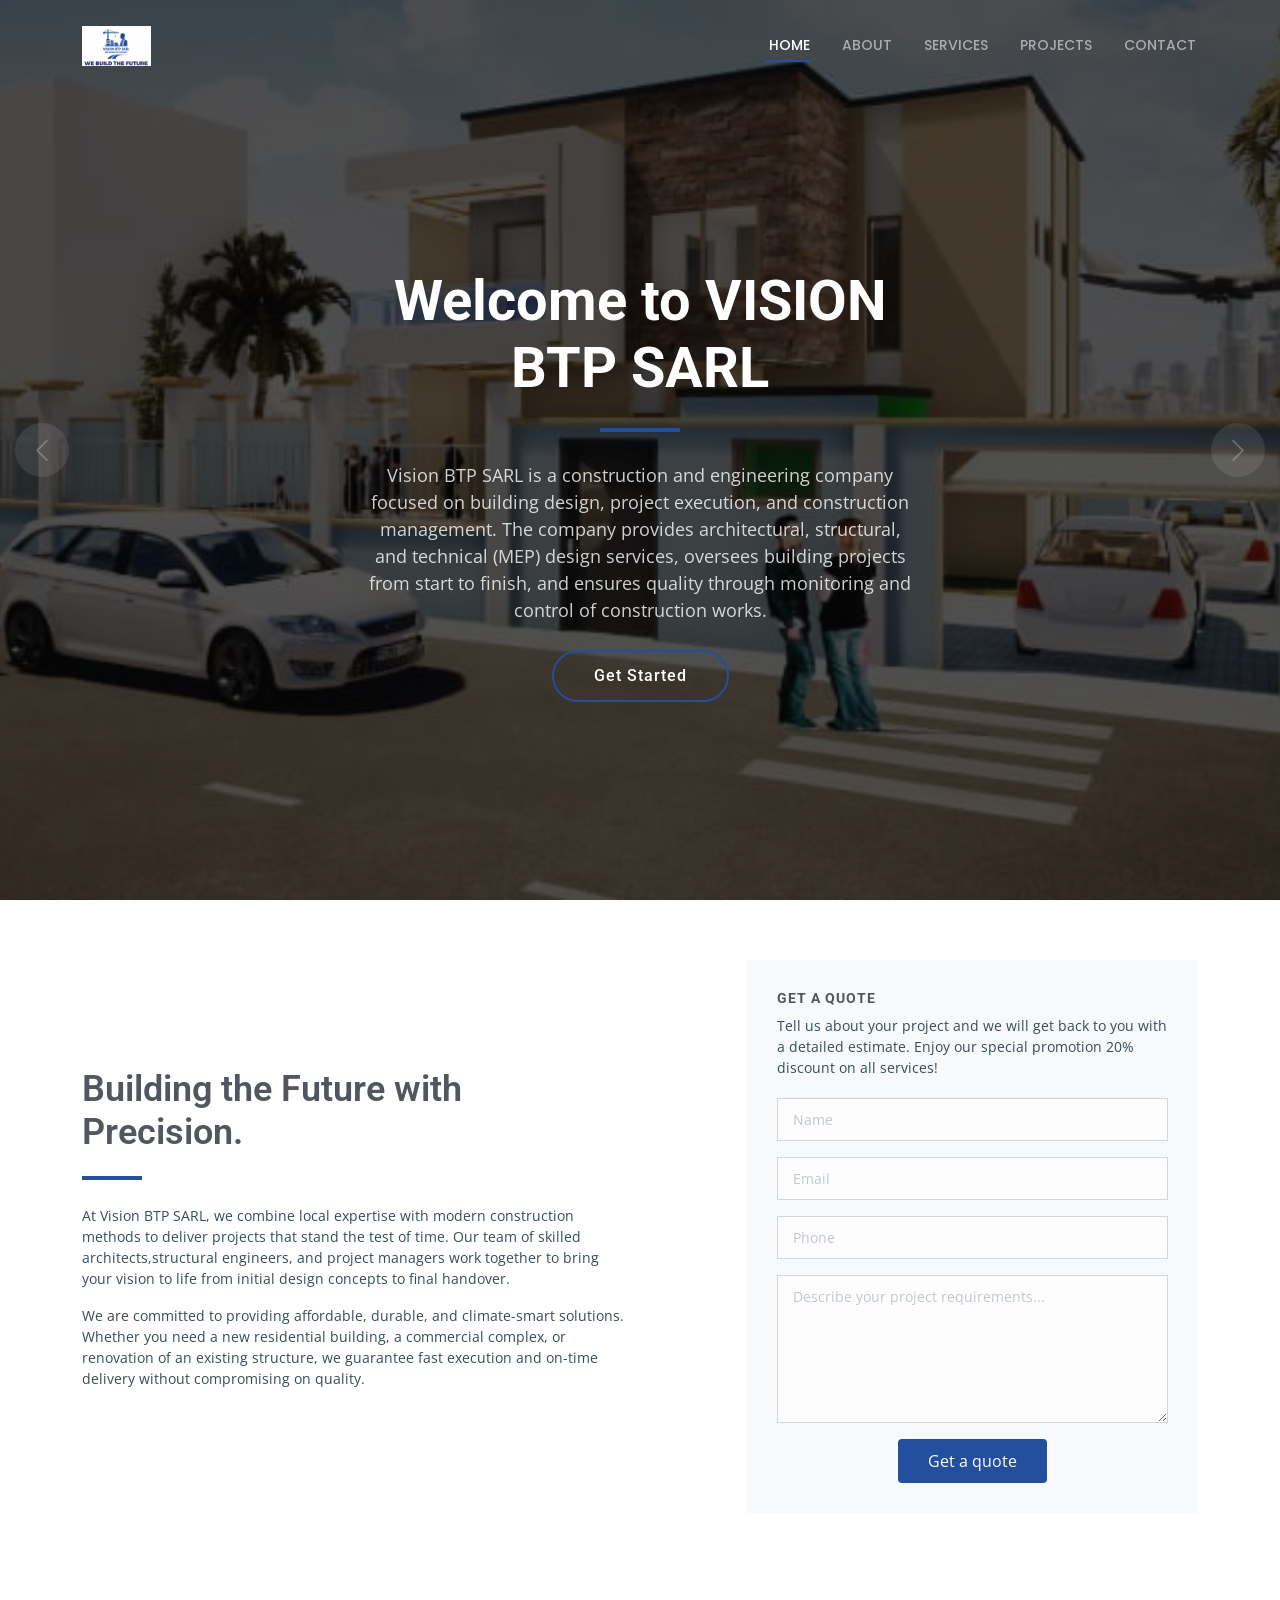
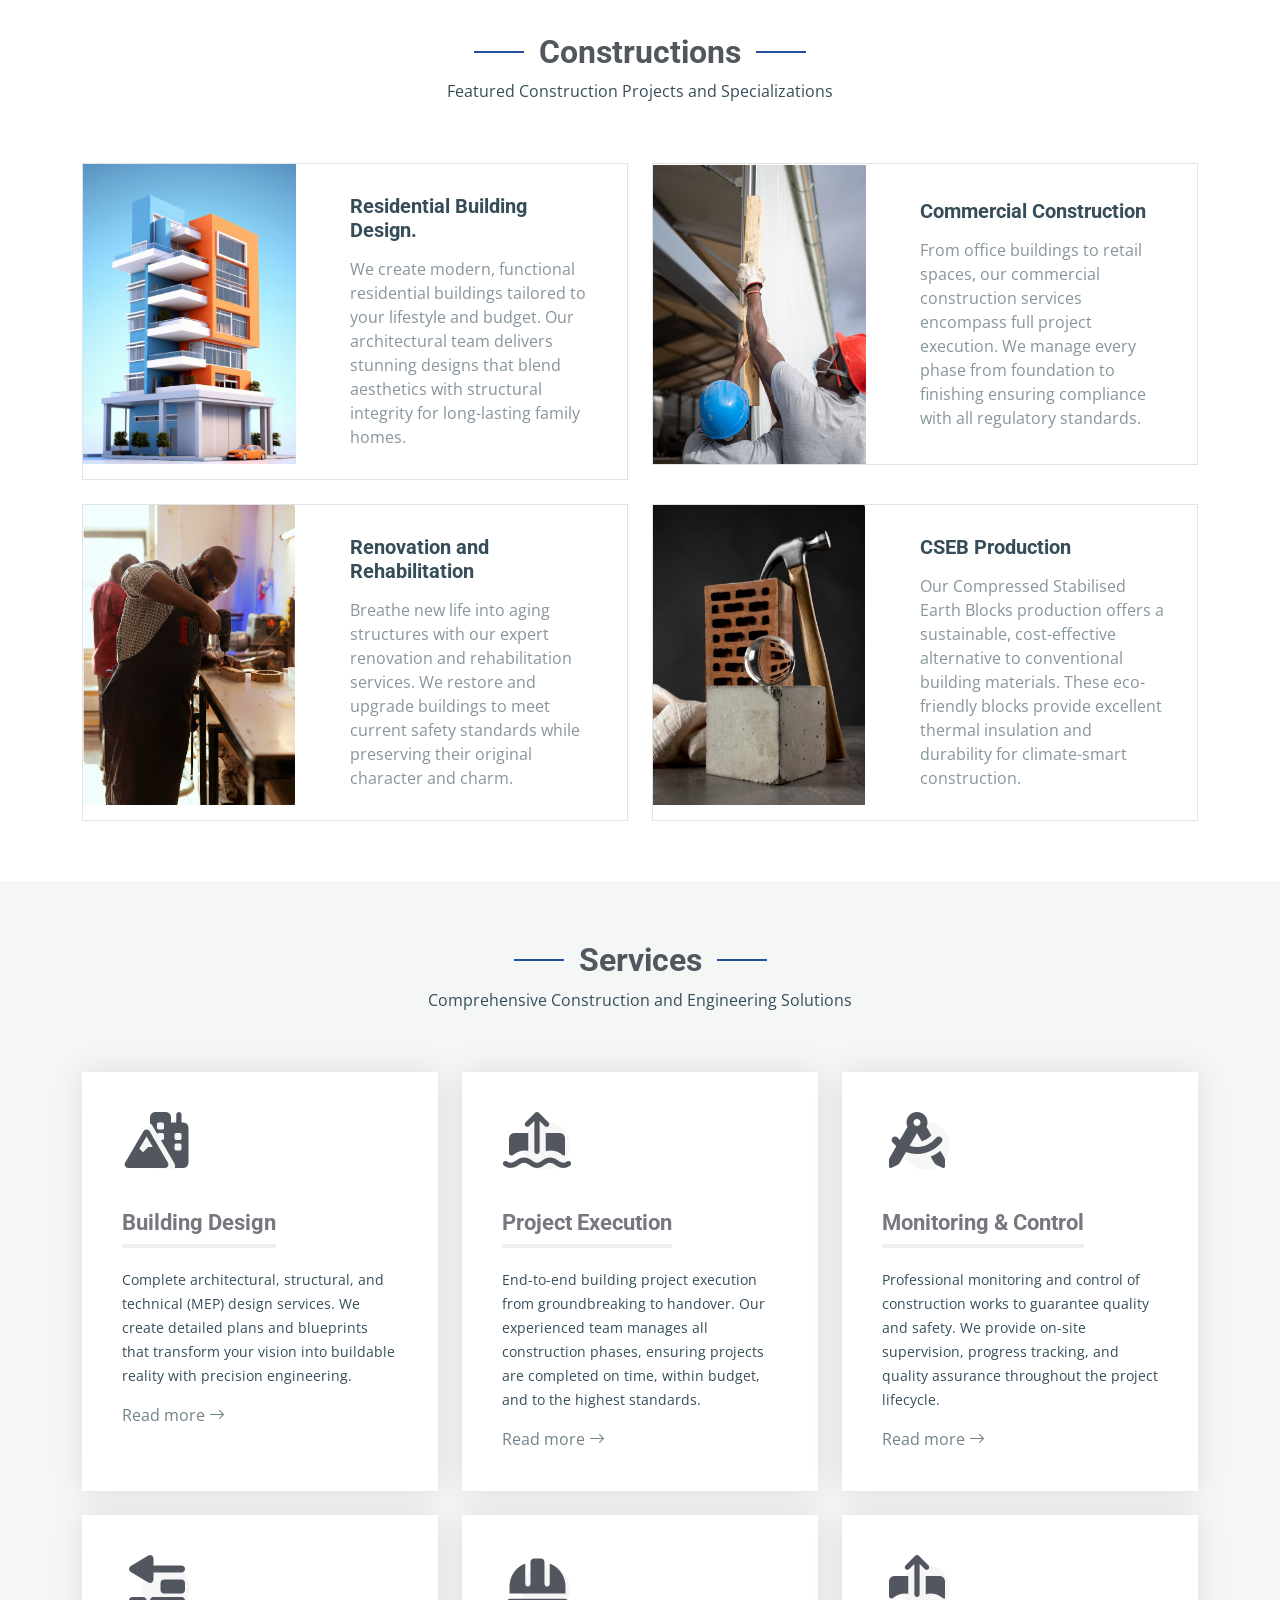
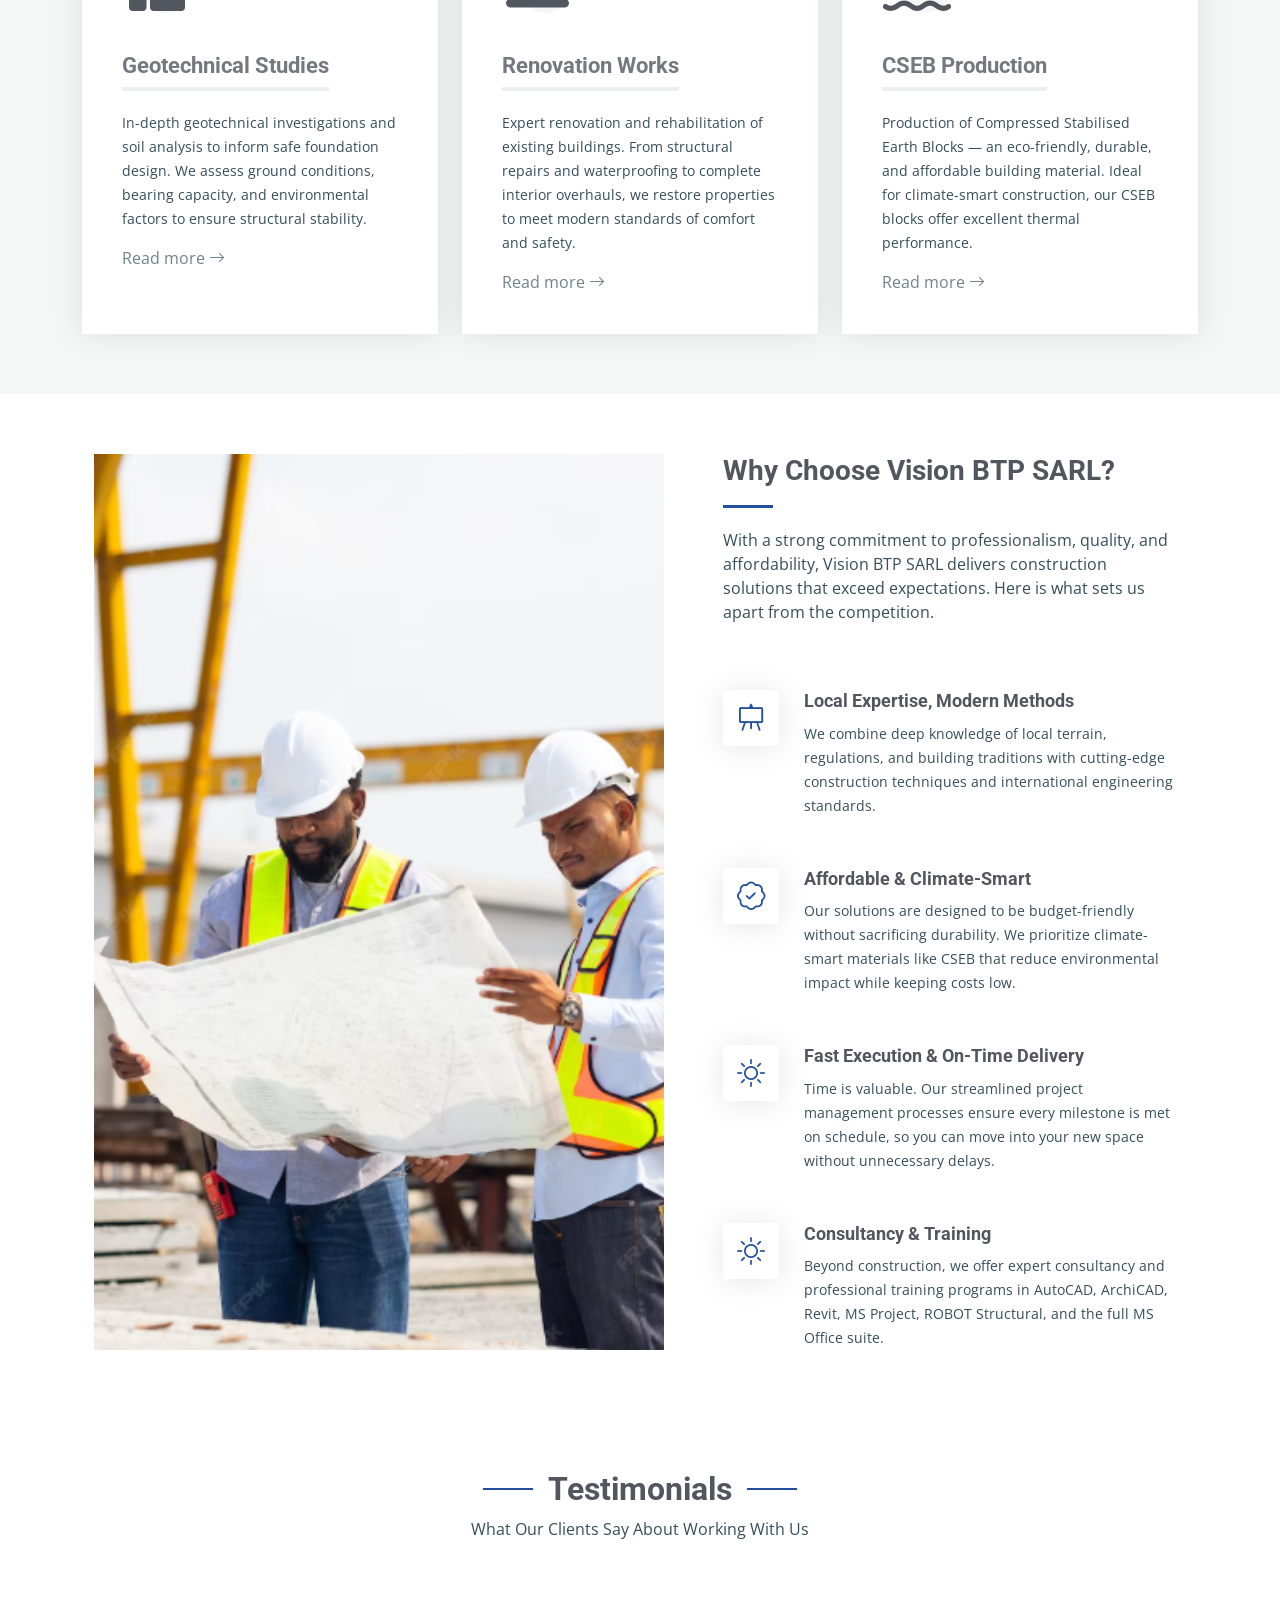
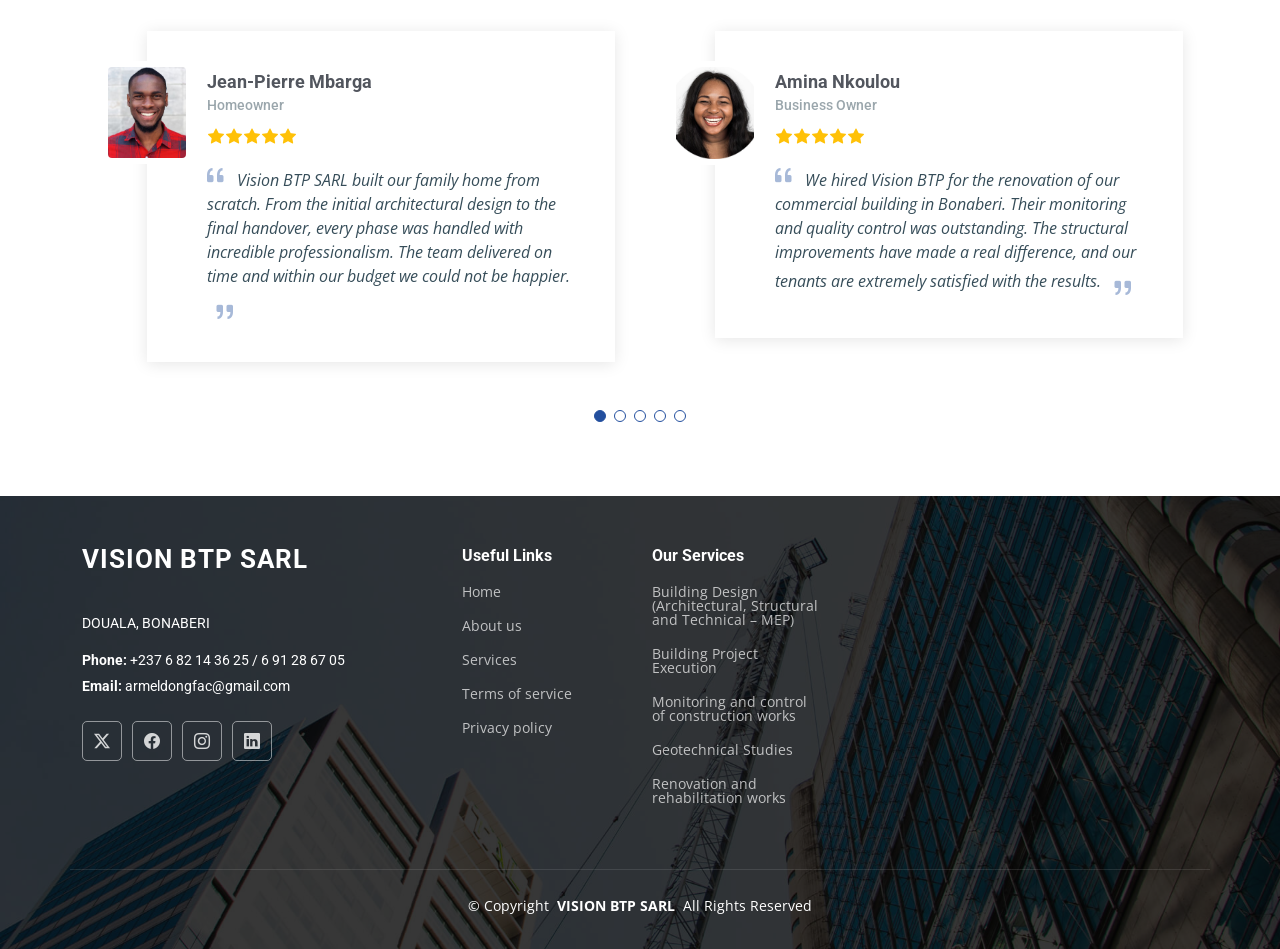
<file: index.html>
<!DOCTYPE html>
<html lang="en">

<head>
  <meta charset="utf-8">
  <meta content="width=device-width, initial-scale=1.0" name="viewport">
  <title>Index - VISION BTP SARL</title>
  <meta name="description" content="">
  <meta name="keywords" content="">

  <!-- Favicons -->
  <link href="assets/img/faviconbtp.png" rel="icon">
  <link href="assets/img/apple-touch-icon.png" rel="apple-touch-icon">

  <!-- Fonts -->
  <link href="https://fonts.googleapis.com" rel="preconnect">
  <link href="https://fonts.gstatic.com" rel="preconnect" crossorigin>
  <link href="https://fonts.googleapis.com/css2?family=Roboto:ital,wght@0,100;0,300;0,400;0,500;0,700;0,900;1,100;1,300;1,400;1,500;1,700;1,900&family=Open+Sans:ital,wght@0,300;0,400;0,500;0,600;0,700;0,800;1,300;1,400;1,500;1,600;1,700;1,800&family=Poppins:ital,wght@0,100;0,200;0,300;0,400;0,500;0,600;0,700;0,800;0,900;1,100;1,200;1,300;1,400;1,500;1,600;1,700;1,800;1,900&display=swap" rel="stylesheet">

  <!-- Vendor CSS Files -->
  <link href="assets/vendor/bootstrap/css/bootstrap.min.css" rel="stylesheet">
  <link href="assets/vendor/bootstrap-icons/bootstrap-icons.css" rel="stylesheet">
  <link href="assets/vendor/aos/aos.css" rel="stylesheet">
  <link href="assets/vendor/fontawesome-free/css/all.min.css" rel="stylesheet">
  <link href="assets/vendor/glightbox/css/glightbox.min.css" rel="stylesheet">
  <link href="assets/vendor/swiper/swiper-bundle.min.css" rel="stylesheet">

  <!-- Main CSS File -->
  <link href="assets/css/main.css" rel="stylesheet">

  <!-- =======================================================
  * Template Name: UpConstruction
  * Template URL: https://bootstrapmade.com/upconstruction-bootstrap-construction-website-template/
  * Updated: Aug 07 2024 with Bootstrap v5.3.3
  * Author: BootstrapMade.com
  * License: https://bootstrapmade.com/license/
  ======================================================== -->
</head>

<body class="index-page">

  <header id="header" class="header d-flex align-items-center fixed-top">
    <div class="container-fluid container-xl position-relative d-flex align-items-center justify-content-between">

<a href="index.html" class="logo">
  <img src="assets/img/vlogo.png"
       alt="VISION BTP SARL Logo"
       style="height: 40px; max-height: none; width: auto;">
</a>

      <nav id="navmenu" class="navmenu">
        <ul>
          <li><a href="index.html" class="active">Home</a></li>
          <li><a href="about.html">About</a></li>
          <li><a href="services.html">Services</a></li>
          <li><a href="projects.html">Projects</a></li>
         <!-- <li><a href="blog.html">Blog</a></li> -->
         <!-- <li class="dropdown"><a href="#"><span>Dropdown</span> <i class="bi bi-chevron-down toggle-dropdown"></i></a>
            <ul>
              <li><a href="#">Dropdown 1</a></li>
              <li class="dropdown"><a href="#"><span>Deep Dropdown</span> <i class="bi bi-chevron-down toggle-dropdown"></i></a>
                <ul>
                  <li><a href="#">Deep Dropdown 1</a></li>
                  <li><a href="#">Deep Dropdown 2</a></li>
                  <li><a href="#">Deep Dropdown 3</a></li>
                  <li><a href="#">Deep Dropdown 4</a></li>
                  <li><a href="#">Deep Dropdown 5</a></li>
                </ul>
              </li>
              <li><a href="#">Dropdown 2</a></li>
              <li><a href="#">Dropdown 3</a></li>
              <li><a href="#">Dropdown 4</a></li>
            </ul>
          </li> -->
          <li><a href="contact.html">Contact</a></li>
        </ul>
        <i class="mobile-nav-toggle d-xl-none bi bi-list"></i>
      </nav>

    </div>
  </header>

  <main class="main">

    <!-- Hero Section -->
    <section id="hero" class="hero section dark-background">

      <div class="info d-flex align-items-center">
        <div class="container">
          <div class="row justify-content-center" data-aos="fade-up" data-aos-delay="100">
            <div class="col-lg-6 text-center">
              <h2>Welcome to VISION BTP SARL</h2>
              <p> Vision BTP SARL is a construction and engineering company focused on building design, project execution, and construction management. The company provides architectural, structural, and technical (MEP) design services, oversees building projects from start to finish, and ensures quality through monitoring and control of construction works. </p>
              <a href="#get-started" class="btn-get-started">Get Started</a>
            </div>
          </div>
        </div>
      </div>

      <div id="hero-carousel" class="carousel slide" data-bs-ride="carousel" data-bs-interval="5000">

        <div class="carousel-item">
          <img src="assets/img/hero-carousel/armeldesign1.jpeg" alt="">
        </div>

        <div class="carousel-item active">
          <img src="assets/img/hero-carousel/armeldesign.jpeg" alt="">
        </div>

        <div class="carousel-item">
          <img src="assets/img/hero-carousel/armeldesign2.jpeg" alt="">
        </div>

        <div class="carousel-item">
          <img src="assets/img/hero-carousel/armeldesign3.jpeg" alt="">
        </div>

        <div class="carousel-item">
          <img src="assets/img/hero-carousel/armeldesign4.jpeg" alt="">
        </div>

        <a class="carousel-control-prev" href="#hero-carousel" role="button" data-bs-slide="prev">
          <span class="carousel-control-prev-icon bi bi-chevron-left" aria-hidden="true"></span>
        </a>

        <a class="carousel-control-next" href="#hero-carousel" role="button" data-bs-slide="next">
          <span class="carousel-control-next-icon bi bi-chevron-right" aria-hidden="true"></span>
        </a>

      </div>

    </section><!-- /Hero Section -->

    <!-- Get Started Section -->
    <section id="get-started" class="get-started section">

      <div class="container">

        <div class="row justify-content-between gy-4">

          <div class="col-lg-6 d-flex align-items-center" data-aos="zoom-out" data-aos-delay="100">
            <div class="content">
              <h3>Building the Future with Precision.</h3>
              <p>At Vision BTP SARL, we combine local expertise with modern construction methods to deliver projects that stand the test of time. Our team of skilled architects,structural engineers, and project managers work together to bring your vision to life from initial design concepts to final handover.
              </p>
              <p>We are committed to providing affordable, durable, and climate-smart solutions. Whether you need a new residential building, a commercial complex, or renovation of an existing structure, we guarantee fast execution and on-time delivery without compromising on quality.</p>
            </div>
          </div>

          <div class="col-lg-5" data-aos="zoom-out" data-aos-delay="200">
            <form action="forms/quote.php" method="post" class="php-email-form">
              <h3>Get a quote</h3>
              <p>Tell us about your project and we will get back to you with a detailed estimate. Enjoy our special promotion  20% discount on all services!</p>
              <div class="row gy-3">

                <div class="col-12">
                  <input type="text" name="name" class="form-control" placeholder="Name" required="">
                </div>

                <div class="col-12 ">
                  <input type="email" class="form-control" name="email" placeholder="Email" required="">
                </div>

                <div class="col-12">
                  <input type="text" class="form-control" name="phone" placeholder="Phone" required="">
                </div>

                <div class="col-12">
                  <textarea class="form-control" name="message" rows="6" placeholder="Describe your project requirements..." required=""></textarea>
                </div>

                <div class="col-12 text-center">
                  <div class="loading">Loading</div>
                  <div class="error-message"></div>
                  <div class="sent-message">Your quote request has been sent successfully. Thank you!</div>

                  <button type="submit">Get a quote</button>
                </div>

              </div>
            </form>
          </div><!-- End Quote Form -->

        </div>

      </div>

    </section><!-- /Get Started Section -->

    <!-- Constructions Section -->
    <section id="constructions" class="constructions section">

      <!-- Section Title -->
      <div class="container section-title" data-aos="fade-up">
        <h2>Constructions</h2>
        <p>Featured Construction Projects and Specializations</p>
      </div><!-- End Section Title -->

      <div class="container">

        <div class="row gy-4">

          <div class="col-lg-6" data-aos="fade-up" data-aos-delay="100">
            <div class="card-item">
              <div class="row">
                <div class="col-xl-5">
                  <div class="card-bg"><img src="assets/img/design15.png" alt=""></div>
                </div>
                <div class="col-xl-7 d-flex align-items-center">
                  <div class="card-body">
                    <h4 class="card-title">Residential Building Design.</h4>
                    <p>We create modern, functional residential buildings tailored to your lifestyle and budget. Our architectural team delivers stunning designs that blend aesthetics with structural integrity for long-lasting family homes.</p>
                  </div>
                </div>
              </div>
            </div>
          </div><!-- End Card Item -->

          <div class="col-lg-6" data-aos="fade-up" data-aos-delay="200">
            <div class="card-item">
              <div class="row">
                <div class="col-xl-5">
                  <div class="card-bg"><img src="assets/img/design16.png" alt=""></div>
                </div>
                <div class="col-xl-7 d-flex align-items-center">
                  <div class="card-body">
                    <h4 class="card-title">Commercial Construction</h4>
                    <p>From office buildings to retail spaces, our commercial construction services encompass full project execution. We manage every phase from foundation to finishing ensuring compliance with all regulatory standards.</p>
                  </div>
                </div>
              </div>
            </div>
          </div><!-- End Card Item -->

          <div class="col-lg-6" data-aos="fade-up" data-aos-delay="300">
            <div class="card-item">
              <div class="row">
                <div class="col-xl-5">
                  <div class="card-bg"><img src="assets/img/design17.png" alt=""></div>
                </div>
                <div class="col-xl-7 d-flex align-items-center">
                  <div class="card-body">
                    <h4 class="card-title">Renovation and Rehabilitation</h4>
                    <p>Breathe new life into aging structures with our expert renovation and rehabilitation services. We restore and upgrade buildings to meet current safety standards while preserving their original character and charm.</p>
                  </div>
                </div>
              </div>
            </div>
          </div><!-- End Card Item -->

          <div class="col-lg-6" data-aos="fade-up" data-aos-delay="400">
            <div class="card-item">
              <div class="row">
                <div class="col-xl-5">
                  <div class="card-bg"><img src="assets/img/design18.png" alt=""></div>
                </div>
                <div class="col-xl-7 d-flex align-items-center">
                  <div class="card-body">
                    <h4 class="card-title">CSEB Production</h4>
                    <p>Our Compressed Stabilised Earth Blocks production offers a sustainable, cost-effective alternative to conventional building materials. These eco-friendly blocks provide excellent thermal insulation and durability for climate-smart construction.</p>
                  </div>
                </div>
              </div>
            </div>
          </div><!-- End Card Item -->

        </div>

      </div>

    </section><!-- /Constructions Section -->

    <!-- Services Section -->
    <section id="services" class="services section light-background">

      <!-- Section Title -->
      <div class="container section-title" data-aos="fade-up">
        <h2>Services</h2>
        <p>Comprehensive Construction and Engineering Solutions</p>
      </div><!-- End Section Title -->

      <div class="container">

        <div class="row gy-4">

          <div class="col-lg-4 col-md-6" data-aos="fade-up" data-aos-delay="100">
            <div class="service-item  position-relative">
              <div class="icon">
                <i class="fa-solid fa-mountain-city"></i>
              </div>
              <h3>Building Design</h3>
              <p>Complete architectural, structural, and technical (MEP) design services. We create detailed plans and blueprints that transform your vision into buildable reality with precision engineering. </p>
              <a href="#" class="readmore stretched-link">Read more <i class="bi bi-arrow-right"></i></a>
            </div>
          </div><!-- End Service Item -->

          <div class="col-lg-4 col-md-6" data-aos="fade-up" data-aos-delay="200">
            <div class="service-item position-relative">
              <div class="icon">
                <i class="fa-solid fa-arrow-up-from-ground-water"></i>
              </div>
              <h3>Project Execution</h3>
              <p>End-to-end building project execution from groundbreaking to handover. Our experienced team manages all construction phases, ensuring projects are completed on time, within budget, and to the highest standards.</p>
              <a href="#" class="readmore stretched-link">Read more <i class="bi bi-arrow-right"></i></a>
            </div>
          </div><!-- End Service Item -->

          <div class="col-lg-4 col-md-6" data-aos="fade-up" data-aos-delay="300">
            <div class="service-item position-relative">
              <div class="icon">
                <i class="fa-solid fa-compass-drafting"></i>
              </div>
              <h3>Monitoring &amp; Control</h3>
              <p>Professional monitoring and control of construction works to guarantee quality and safety. We provide on-site supervision, progress tracking, and quality assurance throughout the project lifecycle.</p>
              <a href="#" class="readmore stretched-link">Read more <i class="bi bi-arrow-right"></i></a>
            </div>
          </div><!-- End Service Item -->

          <div class="col-lg-4 col-md-6" data-aos="fade-up" data-aos-delay="400">
            <div class="service-item position-relative">
              <div class="icon">
                <i class="fa-solid fa-trowel-bricks"></i>
              </div>
              <h3>Geotechnical Studies</h3>
              <p>In-depth geotechnical investigations and soil analysis to inform safe foundation design. We assess ground conditions, bearing capacity, and environmental factors to ensure structural stability.</p>
              <a href="#" class="readmore stretched-link">Read more <i class="bi bi-arrow-right"></i></a>
            </div>
          </div><!-- End Service Item -->

          <div class="col-lg-4 col-md-6" data-aos="fade-up" data-aos-delay="500">
            <div class="service-item position-relative">
              <div class="icon">
                <i class="fa-solid fa-helmet-safety"></i>
              </div>
              <h3>Renovation Works</h3>
              <p>Expert renovation and rehabilitation of existing buildings. From structural repairs and waterproofing to complete interior overhauls, we restore properties to meet modern standards of comfort and safety.</p>
              <a href="#" class="readmore stretched-link">Read more <i class="bi bi-arrow-right"></i></a>
            </div>
          </div><!-- End Service Item -->

          <div class="col-lg-4 col-md-6" data-aos="fade-up" data-aos-delay="600">
            <div class="service-item position-relative">
              <div class="icon">
                <i class="fa-solid fa-arrow-up-from-ground-water"></i>
              </div>
              <h3>CSEB Production</h3>
              <p>Production of Compressed Stabilised Earth Blocks — an eco-friendly, durable, and affordable building material. Ideal for climate-smart construction, our CSEB blocks offer excellent thermal performance.</p>
              <a href="#" class="readmore stretched-link">Read more <i class="bi bi-arrow-right"></i></a>
            </div>
          </div><!-- End Service Item -->

        </div>

      </div>

    </section><!-- /Services Section -->

    <!-- Alt Services Section -->
    <section id="alt-services" class="alt-services section">

      <div class="container">

        <div class="row justify-content-around gy-4">
          <div class="features-image col-lg-6" data-aos="fade-up" data-aos-delay="100"><img src="assets/img/design19.png" alt=""></div>

          <div class="col-lg-5 d-flex flex-column justify-content-center" data-aos="fade-up" data-aos-delay="200">
            <h3>Why Choose Vision BTP SARL?</h3>
            <p>With a strong commitment to professionalism, quality, and affordability, Vision BTP SARL delivers construction solutions that exceed expectations. Here is what sets us apart from the competition.</p>

            <div class="icon-box d-flex position-relative" data-aos="fade-up" data-aos-delay="300">
              <i class="bi bi-easel flex-shrink-0"></i>
              <div>
                <h4><a href="" class="stretched-link">Local Expertise, Modern Methods</a></h4>
                <p>We combine deep knowledge of local terrain, regulations, and building traditions with cutting-edge construction techniques and international engineering standards.</p>
              </div>
            </div><!-- End Icon Box -->

            <div class="icon-box d-flex position-relative" data-aos="fade-up" data-aos-delay="400">
              <i class="bi bi-patch-check flex-shrink-0"></i>
              <div>
                <h4><a href="" class="stretched-link">Affordable &amp; Climate-Smart</a></h4>
                <p>Our solutions are designed to be budget-friendly without sacrificing durability. We prioritize climate-smart materials like CSEB that reduce environmental impact while keeping costs low.</p>
              </div>
            </div><!-- End Icon Box -->

            <div class="icon-box d-flex position-relative" data-aos="fade-up" data-aos-delay="500">
              <i class="bi bi-brightness-high flex-shrink-0"></i>
              <div>
                <h4><a href="" class="stretched-link">Fast Execution &amp; On-Time Delivery</a></h4>
                <p>Time is valuable. Our streamlined project management processes ensure every milestone is met on schedule, so you can move into your new space without unnecessary delays.</p>
              </div>
            </div><!-- End Icon Box -->

            <div class="icon-box d-flex position-relative" data-aos="fade-up" data-aos-delay="600">
              <i class="bi bi-brightness-high flex-shrink-0"></i>
              <div>
                <h4><a href="" class="stretched-link">Consultancy &amp; Training</a></h4>
                <p>Beyond construction, we offer expert consultancy and professional training programs in AutoCAD, ArchiCAD, Revit, MS Project, ROBOT Structural, and the full MS Office suite.</p>
              </div>
            </div><!-- End Icon Box -->

          </div>
        </div>

      </div>

    </section><!-- /Alt Services Section -->

   

    <!-- Testimonials Section -->
    <section id="testimonials" class="testimonials section">

      <!-- Section Title -->
      <div class="container section-title" data-aos="fade-up">
        <h2>Testimonials</h2>
        <p>What Our Clients Say About Working With Us</p>
      </div><!-- End Section Title -->

      <div class="container" data-aos="fade-up" data-aos-delay="100">

        <div class="swiper init-swiper">
          <script type="application/json" class="swiper-config">
            {
              "loop": true,
              "speed": 600,
              "autoplay": {
                "delay": 5000
              },
              "slidesPerView": "auto",
              "pagination": {
                "el": ".swiper-pagination",
                "type": "bullets",
                "clickable": true
              },
              "breakpoints": {
                "320": {
                  "slidesPerView": 1,
                  "spaceBetween": 40
                },
                "1200": {
                  "slidesPerView": 2,
                  "spaceBetween": 20
                }
              }
            }
          </script>
          <div class="swiper-wrapper">

            <div class="swiper-slide">
              <div class="testimonial-wrap">
                <div class="testimonial-item">
                  <img src="assets/img/testimonials/tman1.png" class="testimonial-img" alt="">
                  <h3>Jean-Pierre Mbarga</h3>
                  <h4>Homeowner</h4>
                  <div class="stars">
                    <i class="bi bi-star-fill"></i><i class="bi bi-star-fill"></i><i class="bi bi-star-fill"></i><i class="bi bi-star-fill"></i><i class="bi bi-star-fill"></i>
                  </div>
                  <p>
                    <i class="bi bi-quote quote-icon-left"></i>
                    <span>Vision BTP SARL built our family home from scratch. From the initial architectural design to the final handover, every phase was handled with incredible professionalism. The team delivered on time and within our budget we could not be happier.</span>
                    <i class="bi bi-quote quote-icon-right"></i>
                  </p>
                </div>
              </div>
            </div><!-- End testimonial item -->

            <div class="swiper-slide">
              <div class="testimonial-wrap">
                <div class="testimonial-item">
                  <img src="assets/img/testimonials/twoman1.png" class="testimonial-img" alt="">
                  <h3>Amina Nkoulou</h3>
                  <h4>Business Owner</h4>
                  <div class="stars">
                    <i class="bi bi-star-fill"></i><i class="bi bi-star-fill"></i><i class="bi bi-star-fill"></i><i class="bi bi-star-fill"></i><i class="bi bi-star-fill"></i>
                  </div>
                  <p>
                    <i class="bi bi-quote quote-icon-left"></i>
                    <span>We hired Vision BTP for the renovation of our commercial building in Bonaberi. Their monitoring and quality control was outstanding. The structural improvements have made a real difference, and our tenants are extremely satisfied with the results.</span>
                    <i class="bi bi-quote quote-icon-right"></i>
                  </p>
                </div>
              </div>
            </div><!-- End testimonial item -->

            <div class="swiper-slide">
              <div class="testimonial-wrap">
                <div class="testimonial-item">
                  <img src="assets/img/testimonials/tman2.png" class="testimonial-img" alt="">
                  <h3>Emmanuel Fotso</h3>
                  <h4>Civil Engineer</h4>
                  <div class="stars">
                    <i class="bi bi-star-fill"></i><i class="bi bi-star-fill"></i><i class="bi bi-star-fill"></i><i class="bi bi-star-fill"></i><i class="bi bi-star-fill"></i>
                  </div>
                  <p>
                    <i class="bi bi-quote quote-icon-left"></i>
                    <span>I attended Vision BTP's training program for AutoCAD and Revit. The instructors were knowledgeable and patient, and the hands-on approach helped me gain practical skills that I now use daily in my engineering work. Highly recommended.</span>
                    <i class="bi bi-quote quote-icon-right"></i>
                  </p>
                </div>
              </div>
            </div><!-- End testimonial item -->

            <div class="swiper-slide">
              <div class="testimonial-wrap">
                <div class="testimonial-item">
                  <img src="assets/img/testimonials/twoman2.png" class="testimonial-img" alt="">
                  <h3>Patricia Etonde</h3>
                  <h4>Property Developer</h4>
                  <div class="stars">
                    <i class="bi bi-star-fill"></i><i class="bi bi-star-fill"></i><i class="bi bi-star-fill"></i><i class="bi bi-star-fill"></i><i class="bi bi-star-fill"></i>
                  </div>
                  <p>
                    <i class="bi bi-quote quote-icon-left"></i>
                    <span>The CSEB blocks from Vision BTP have been a game changer for our housing projects. They are cost-effective, thermally efficient, and environmentally friendly. The team also handled the geotechnical studies for our site, giving us complete confidence in the foundations.</span>
                    <i class="bi bi-quote quote-icon-right"></i>
                  </p>
                </div>
              </div>
            </div><!-- End testimonial item -->

            <div class="swiper-slide">
              <div class="testimonial-wrap">
                <div class="testimonial-item">
                  <img src="assets/img/testimonials/tman3.png" class="testimonial-img" alt="">
                  <h3>Thierry Njoya</h3>
                  <h4>Architect</h4>
                  <div class="stars">
                    <i class="bi bi-star-fill"></i><i class="bi bi-star-fill"></i><i class="bi bi-star-fill"></i><i class="bi bi-star-fill"></i><i class="bi bi-star-fill"></i>
                  </div>
                  <p>
                    <i class="bi bi-quote quote-icon-left"></i>
                    <span>As a fellow professional, I appreciate the high standards Vision BTP SARL maintains. Their structural design team uses ROBOT Structural Analysis with impressive accuracy. Collaborating with them on multiple projects has always been a smooth and productive experience. </span>
                    <i class="bi bi-quote quote-icon-right"></i>
                  </p>
                </div>
              </div>
            </div><!-- End testimonial item -->

          </div>
          <div class="swiper-pagination"></div>
        </div>

      </div>

    </section> 

    
    <!-- /Testimonials Section -->

  </main>

  <footer id="footer" class="footer dark-background">

    <div class="container footer-top">
      <div class="row gy-4">
        <div class="col-lg-4 col-md-6 footer-about">
          <a href="index.html" class="logo d-flex align-items-center">
            <span class="sitename">VISION  BTP SARL</span>
          </a>
          <div class="footer-contact pt-3">
            <p>DOUALA, BONABERI</p>
            <p class="mt-3"><strong>Phone:</strong> <span>+237 6 82 14 36 25 / 6 91 28 67 05</span></p>
            <p><strong>Email:</strong> <span>armeldongfac@gmail.com</span></p>
          </div>
          <div class="social-links d-flex mt-4">
            <a href=""><i class="bi bi-twitter-x"></i></a>
            <a href=""><i class="bi bi-facebook"></i></a>
            <a href=""><i class="bi bi-instagram"></i></a>
            <a href=""><i class="bi bi-linkedin"></i></a>
          </div>
        </div>

        <div class="col-lg-2 col-md-3 footer-links">
          <h4>Useful Links</h4>
          <ul>
            <li><a href="#">Home</a></li>
            <li><a href="#">About us</a></li>
            <li><a href="#">Services</a></li>
            <li><a href="#">Terms of service</a></li>
            <li><a href="#">Privacy policy</a></li>
          </ul>
        </div>

        <div class="col-lg-2 col-md-3 footer-links">
          <h4>Our Services</h4>
          <ul>
            <li><a href="#">Building Design (Architectural, Structural and Technical – MEP)</a></li>
            <li><a href="#">Building Project Execution</a></li>
            <li><a href="#">Monitoring and control of construction works</a></li>
            <li><a href="#">Geotechnical Studies</a></li>
            <li><a href="#">Renovation and rehabilitation works</a></li>
          </ul>
        </div>

       <!-- <div class="col-lg-2 col-md-3 footer-links">
          <h4>Hic solutasetp</h4>
          <ul>
            <li><a href="#">Molestiae accusamus iure</a></li>
            <li><a href="#">Excepturi dignissimos</a></li>
            <li><a href="#">Suscipit distinctio</a></li>
            <li><a href="#">Dilecta</a></li>
            <li><a href="#">Sit quas consectetur</a></li>
          </ul>
        </div> -->

       <!-- <div class="col-lg-2 col-md-3 footer-links">
          <h4>Nobis illum</h4>
          <ul>
            <li><a href="#">Ipsam</a></li>
            <li><a href="#">Laudantium dolorum</a></li>
            <li><a href="#">Dinera</a></li>
            <li><a href="#">Trodelas</a></li>
            <li><a href="#">Flexo</a></li>
          </ul>
        </div> -->

      </div>
    </div>

    <div class="container copyright text-center mt-4">
      <p>© <span>Copyright</span> <strong class="px-1 sitename">VISION BTP SARL</strong> <span>All Rights Reserved</span></p>
      <div class="credits">
        <!-- All the links in the footer should remain intact. -->
        <!-- You can delete the links only if you've purchased the pro version. -->
        <!-- Licensing information: https://bootstrapmade.com/license/ -->
        <!-- Purchase the pro version with working PHP/AJAX contact form: [buy-url] -->
       <!-- Designed by <a href="https://bootstrapmade.com/">BootstrapMade</a> | <a href="https://bootstrapmade.com/tools/">DevTools</a> -->
      </div>
    </div>

  </footer>

  <!-- Scroll Top -->
  <a href="#" id="scroll-top" class="scroll-top d-flex align-items-center justify-content-center"><i class="bi bi-arrow-up-short"></i></a>

  <!-- Preloader -->
  <div id="preloader"></div>

  <!-- Vendor JS Files -->
  <script src="assets/vendor/bootstrap/js/bootstrap.bundle.min.js"></script>
  <script src="assets/vendor/php-email-form/validate.js"></script>
  <script src="assets/vendor/aos/aos.js"></script>
  <script src="assets/vendor/glightbox/js/glightbox.min.js"></script>
  <script src="assets/vendor/imagesloaded/imagesloaded.pkgd.min.js"></script>
  <script src="assets/vendor/isotope-layout/isotope.pkgd.min.js"></script>
  <script src="assets/vendor/swiper/swiper-bundle.min.js"></script>
  <script src="assets/vendor/purecounter/purecounter_vanilla.js"></script>

  <!-- Main JS File -->
  <script src="assets/js/main.js"></script>

</body>

</html>
</file>
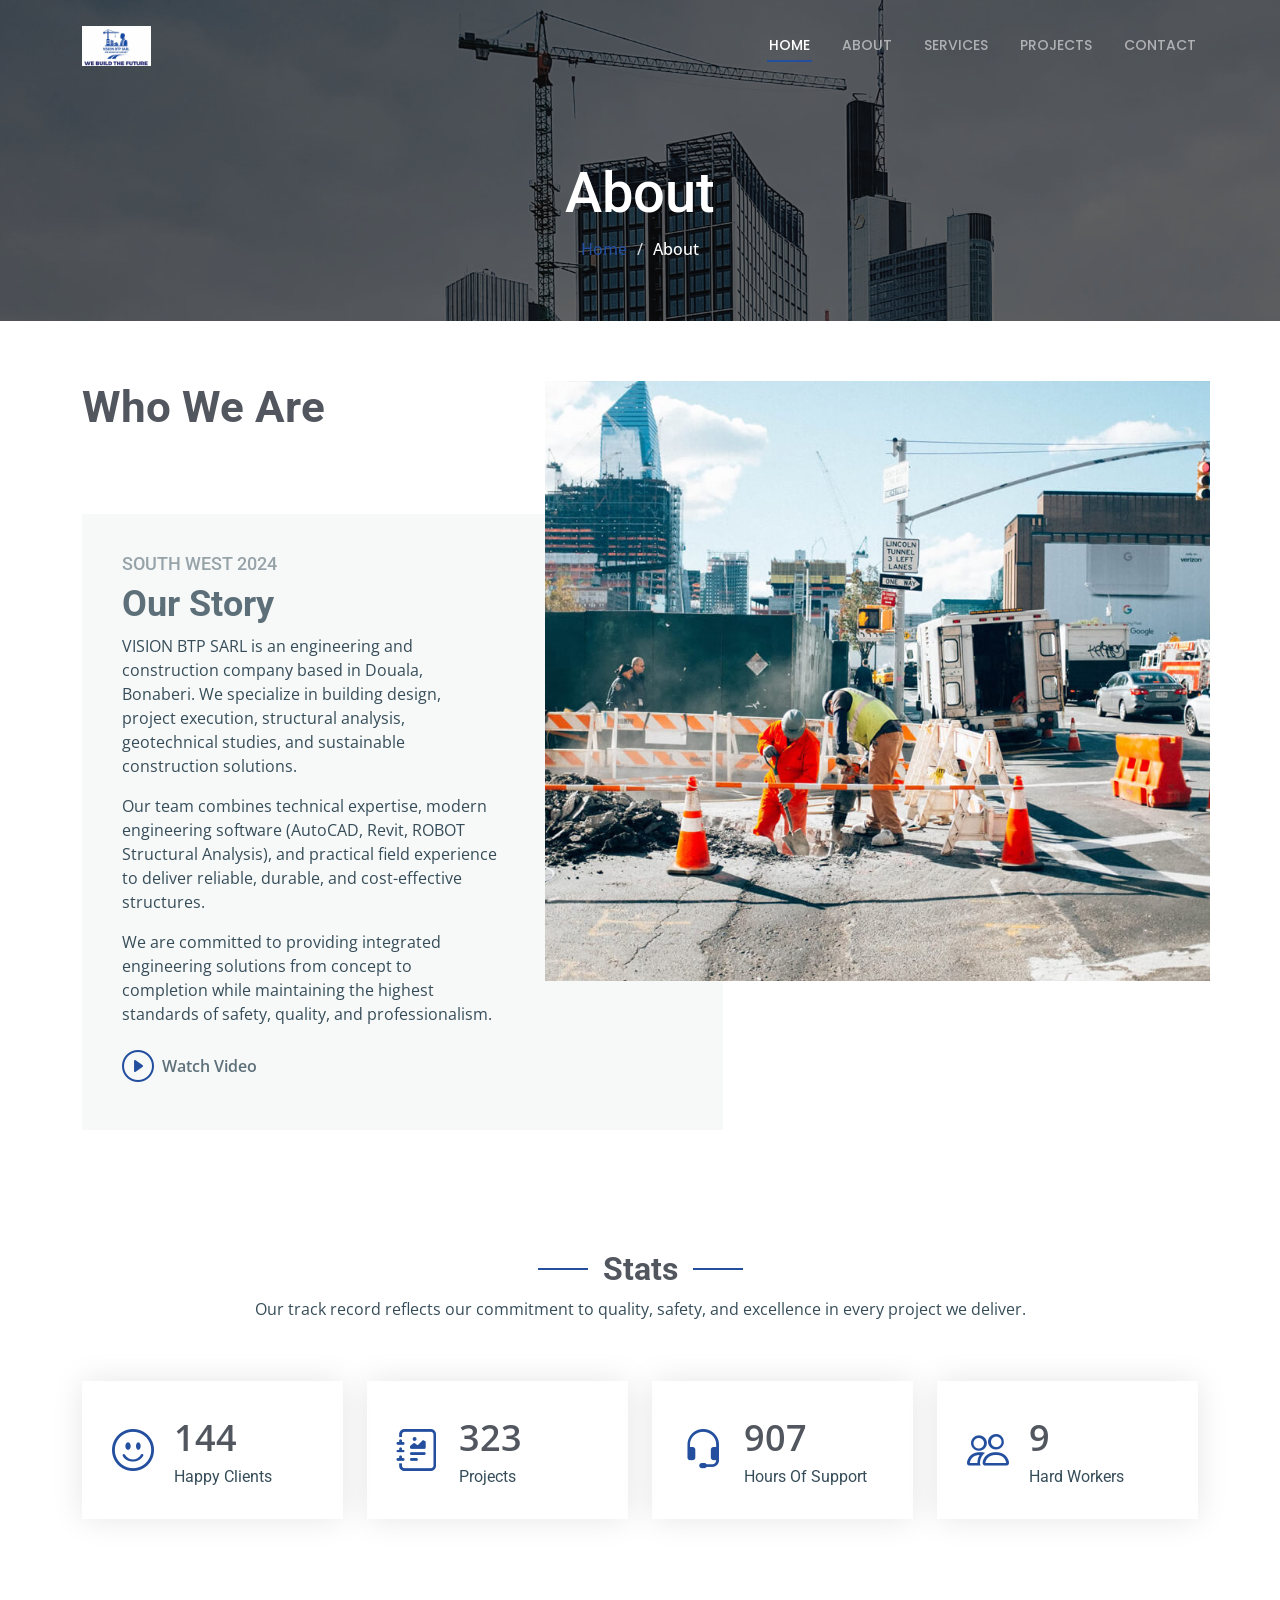
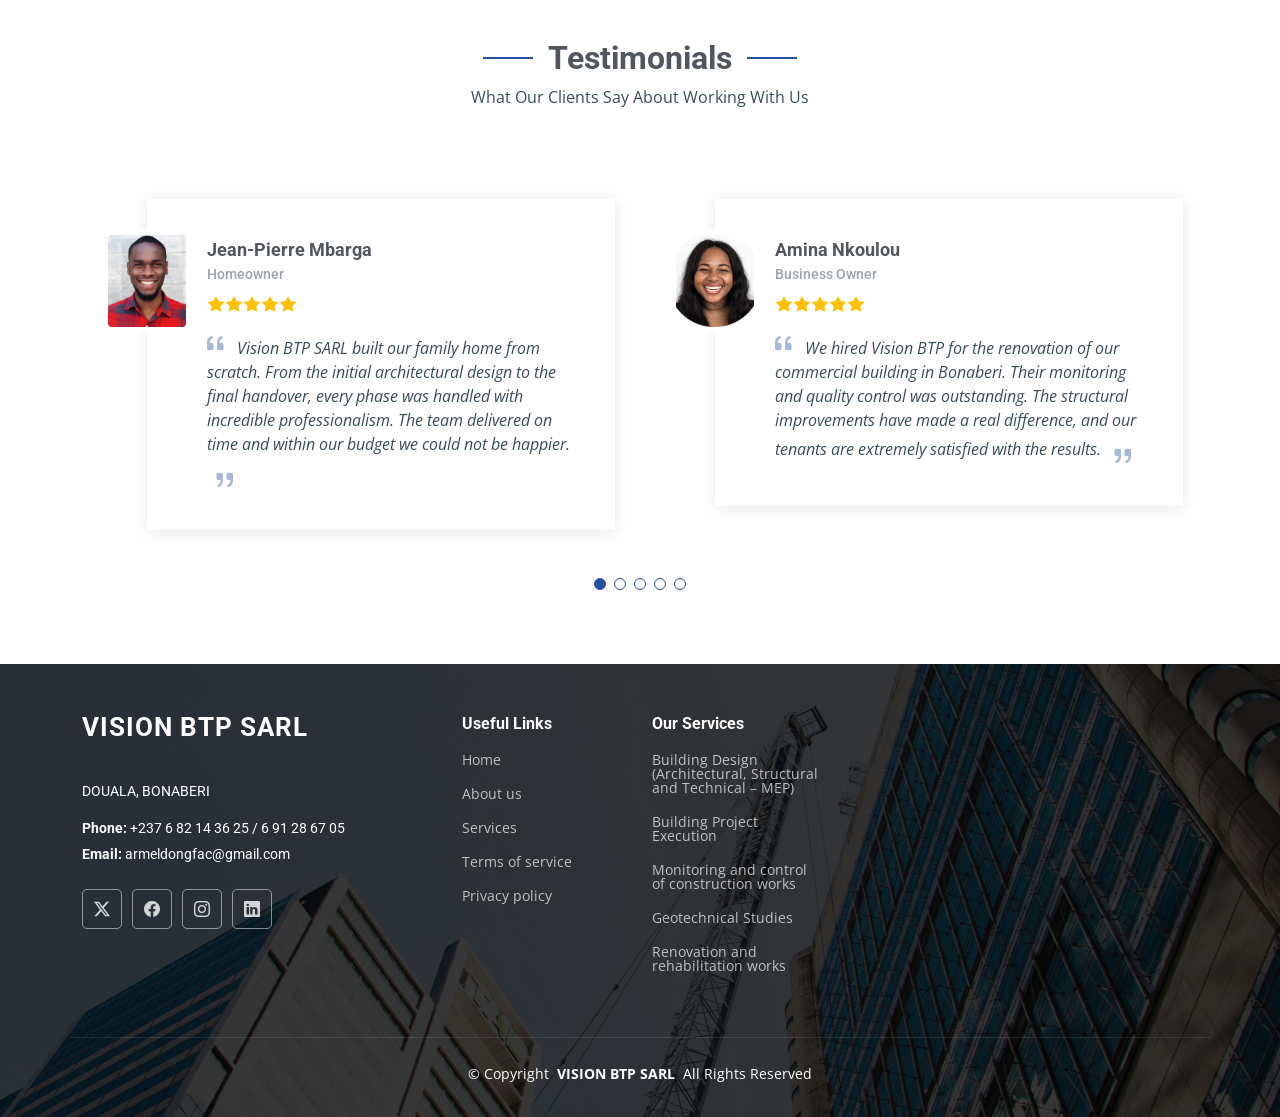
<file: about.html>
<!DOCTYPE html>
<html lang="en">

<head>
  <meta charset="utf-8">
  <meta content="width=device-width, initial-scale=1.0" name="viewport">
  <title>About - VISION BTP SARL</title>
  <meta name="description" content="">
  <meta name="keywords" content="">

  <!-- Favicons -->
  <link href="assets/img/faviconbtp.png" rel="icon">
  <link href="assets/img/apple-touch-icon.png" rel="apple-touch-icon">

  <!-- Fonts -->
  <link href="https://fonts.googleapis.com" rel="preconnect">
  <link href="https://fonts.gstatic.com" rel="preconnect" crossorigin>
  <link href="https://fonts.googleapis.com/css2?family=Roboto:ital,wght@0,100;0,300;0,400;0,500;0,700;0,900;1,100;1,300;1,400;1,500;1,700;1,900&family=Open+Sans:ital,wght@0,300;0,400;0,500;0,600;0,700;0,800;1,300;1,400;1,500;1,600;1,700;1,800&family=Poppins:ital,wght@0,100;0,200;0,300;0,400;0,500;0,600;0,700;0,800;0,900;1,100;1,200;1,300;1,400;1,500;1,600;1,700;1,800;1,900&display=swap" rel="stylesheet">

  <!-- Vendor CSS Files -->
  <link href="assets/vendor/bootstrap/css/bootstrap.min.css" rel="stylesheet">
  <link href="assets/vendor/bootstrap-icons/bootstrap-icons.css" rel="stylesheet">
  <link href="assets/vendor/aos/aos.css" rel="stylesheet">
  <link href="assets/vendor/fontawesome-free/css/all.min.css" rel="stylesheet">
  <link href="assets/vendor/glightbox/css/glightbox.min.css" rel="stylesheet">
  <link href="assets/vendor/swiper/swiper-bundle.min.css" rel="stylesheet">

  <!-- Main CSS File -->
  <link href="assets/css/main.css" rel="stylesheet">

  <!-- =======================================================
  * Template Name: UpConstruction
  * Template URL: https://bootstrapmade.com/upconstruction-bootstrap-construction-website-template/
  * Updated: Aug 07 2024 with Bootstrap v5.3.3
  * Author: BootstrapMade.com
  * License: https://bootstrapmade.com/license/
  ======================================================== -->
</head>

<body class="about-page">

  <header id="header" class="header d-flex align-items-center fixed-top">
    <div class="container-fluid container-xl position-relative d-flex align-items-center justify-content-between">

<a href="index.html" class="logo">
  <img src="assets/img/vlogo.png"
       alt="VISION BTP SARL Logo"
       style="height: 40px; max-height: none; width: auto;">
</a>

      <nav id="navmenu" class="navmenu">
        <ul>
          <li><a href="index.html" class="active">Home</a></li>
          <li><a href="about.html">About</a></li>
          <li><a href="services.html">Services</a></li>
          <li><a href="projects.html">Projects</a></li>
         <!-- <li><a href="blog.html">Blog</a></li> -->
         <!-- <li class="dropdown"><a href="#"><span>Dropdown</span> <i class="bi bi-chevron-down toggle-dropdown"></i></a>
            <ul>
              <li><a href="#">Dropdown 1</a></li>
              <li class="dropdown"><a href="#"><span>Deep Dropdown</span> <i class="bi bi-chevron-down toggle-dropdown"></i></a>
                <ul>
                  <li><a href="#">Deep Dropdown 1</a></li>
                  <li><a href="#">Deep Dropdown 2</a></li>
                  <li><a href="#">Deep Dropdown 3</a></li>
                  <li><a href="#">Deep Dropdown 4</a></li>
                  <li><a href="#">Deep Dropdown 5</a></li>
                </ul>
              </li>
              <li><a href="#">Dropdown 2</a></li>
              <li><a href="#">Dropdown 3</a></li>
              <li><a href="#">Dropdown 4</a></li>
            </ul>
          </li> -->
          <li><a href="contact.html">Contact</a></li>
        </ul>
        <i class="mobile-nav-toggle d-xl-none bi bi-list"></i>
      </nav>

    </div>
  </header>

  <main class="main">

    <!-- Page Title -->
    <div class="page-title dark-background" style="background-image: url(assets/img/page-title-bg.jpg);">
      <div class="container position-relative">
        <h1>About</h1>
        <nav class="breadcrumbs">
          <ol>
            <li><a href="index.html">Home</a></li>
            <li class="current">About</li>
          </ol>
        </nav>
      </div>
    </div><!-- End Page Title -->

    <!-- About Section -->
    <section id="about" class="about section">

      <div class="container">

        <div class="row position-relative">

          <div class="col-lg-7 about-img" data-aos="zoom-out" data-aos-delay="200"><img src="assets/img/about.jpg"></div>

          <div class="col-lg-7" data-aos="fade-up" data-aos-delay="100">
            <h2 class="inner-title">Who We Are</h2>
            <div class="our-story">
              <h4>SOUTH WEST 2024</h4>
              <h3>Our Story</h3>
              <p>VISION BTP SARL is an engineering and construction company based in Douala, Bonaberi.
          We specialize in building design, project execution, structural analysis, geotechnical
          studies, and sustainable construction solutions.</p>
             
              <p>Our team combines technical expertise, modern engineering software
          (AutoCAD, Revit, ROBOT Structural Analysis), and practical field experience
          to deliver reliable, durable, and cost-effective structures.</p>

              <p>We are committed to providing integrated engineering solutions from
          concept to completion while maintaining the highest standards of safety,
          quality, and professionalism.</p>

              <div class="watch-video d-flex align-items-center position-relative">
                <i class="bi bi-play-circle"></i>
                <a href="https://www.youtube.com/watch?v=Y7f98aduVJ8" class="glightbox stretched-link">Watch Video</a>
              </div>
            </div>
          </div>

        </div>

      </div>

    </section><!-- /About Section -->

    <!-- Stats Counter Section -->
    <section id="stats-counter" class="stats-counter section">

      <!-- Section Title -->
      <div class="container section-title" data-aos="fade-up">
        <h2>Stats</h2>
        <p>Our track record reflects our commitment to quality, safety, and excellence in every project we deliver.</p>
      </div><!-- End Section Title -->

      <div class="container" data-aos="fade-up" data-aos-delay="100">

        <div class="row gy-4">

          <div class="col-lg-3 col-md-6">
            <div class="stats-item d-flex align-items-center w-100 h-100">
              <i class="bi bi-emoji-smile color-blue flex-shrink-0"></i>
              <div>
                <span data-purecounter-start="0" data-purecounter-end="232" data-purecounter-duration="1" class="purecounter"></span>
                <p>Happy Clients</p>
              </div>
            </div>
          </div><!-- End Stats Item -->

          <div class="col-lg-3 col-md-6">
            <div class="stats-item d-flex align-items-center w-100 h-100">
              <i class="bi bi-journal-richtext color-orange flex-shrink-0"></i>
              <div>
                <span data-purecounter-start="0" data-purecounter-end="521" data-purecounter-duration="1" class="purecounter"></span>
                <p>Projects</p>
              </div>
            </div>
          </div><!-- End Stats Item -->

          <div class="col-lg-3 col-md-6">
            <div class="stats-item d-flex align-items-center w-100 h-100">
              <i class="bi bi-headset color-green flex-shrink-0"></i>
              <div>
                <span data-purecounter-start="0" data-purecounter-end="1463" data-purecounter-duration="1" class="purecounter"></span>
                <p>Hours Of Support</p>
              </div>
            </div>
          </div><!-- End Stats Item -->

          <div class="col-lg-3 col-md-6">
            <div class="stats-item d-flex align-items-center w-100 h-100">
              <i class="bi bi-people color-pink flex-shrink-0"></i>
              <div>
                <span data-purecounter-start="0" data-purecounter-end="15" data-purecounter-duration="1" class="purecounter"></span>
                <p>Hard Workers</p>
              </div>
            </div>
          </div><!-- End Stats Item -->

        </div>

      </div>

    </section><!-- /Stats Counter Section -->

    <!-- 
    <section id="alt-services" class="alt-services section">

      <div class="container">

        <div class="row justify-content-around gy-4">
          <div class="features-image col-lg-6" data-aos="fade-up" data-aos-delay="100"><img src="assets/img/alt-services.jpg" alt=""></div>

          <div class="col-lg-5 d-flex flex-column justify-content-center" data-aos="fade-up" data-aos-delay="200">
            <h3>Enim quis est voluptatibus aliquid consequatur fugiat</h3>
            <p>Esse voluptas cumque vel exercitationem. Reiciendis est hic accusamus. Non ipsam et sed minima temporibus laudantium. Soluta voluptate sed facere corporis dolores excepturi</p>

            <div class="icon-box d-flex position-relative" data-aos="fade-up" data-aos-delay="300">
              <i class="bi bi-easel flex-shrink-0"></i>
              <div>
                <h4><a href="" class="stretched-link">Lorem Ipsum</a></h4>
                <p>Voluptatum deleniti atque corrupti quos dolores et quas molestias excepturi sint occaecati cupiditate non provident</p>
              </div>
            </div><!-- End Icon Box 

            <div class="icon-box d-flex position-relative" data-aos="fade-up" data-aos-delay="400">
              <i class="bi bi-patch-check flex-shrink-0"></i>
              <div>
                <h4><a href="" class="stretched-link">Nemo Enim</a></h4>
                <p>At vero eos et accusamus et iusto odio dignissimos ducimus qui blanditiis praesentium voluptatum deleniti atque</p>
              </div>
            </div><!-- End Icon Box 

            <div class="icon-box d-flex position-relative" data-aos="fade-up" data-aos-delay="500">
              <i class="bi bi-brightness-high flex-shrink-0"></i>
              <div>
                <h4><a href="" class="stretched-link">Dine Pad</a></h4>
                <p>Explicabo est voluptatum asperiores consequatur magnam. Et veritatis odit. Sunt aut deserunt minus aut eligendi omnis</p>
              </div>
            </div><!-- End Icon Box 

            <div class="icon-box d-flex position-relative" data-aos="fade-up" data-aos-delay="600">
              <i class="bi bi-brightness-high flex-shrink-0"></i>
              <div>
                <h4><a href="" class="stretched-link">Tride clov</a></h4>
                <p>Est voluptatem labore deleniti quis a delectus et. Saepe dolorem libero sit non aspernatur odit amet. Et eligendi</p>
              </div>
            </div><!-- End Icon Box 

          </div>
        </div>

      </div>

    </section><!-- /Alt Services Section -->

    <!-- Alt Services 2 Section 
    <section id="alt-services-2" class="alt-services-2 section">

      <div class="container">

        <div class="row justify-content-around gy-4">

          <div class="col-lg-6 d-flex flex-column justify-content-center order-2 order-lg-1" data-aos="fade-up" data-aos-delay="100">
            <h3>Enim quis est voluptatibus aliquid consequatur</h3>
            <p>Esse voluptas cumque vel exercitationem. Reiciendis est hic accusamus. Non ipsam et sed minima temporibus laudantium. Soluta voluptate sed facere corporis dolores excepturi</p>

            <div class="row">

              <div class="col-lg-6 icon-box d-flex">
                <i class="bi bi-easel flex-shrink-0"></i>
                <div>
                  <h4>Lorem Ipsum</h4>
                  <p>Voluptatum deleniti atque corrupti quos dolores et quas molestias </p>
                </div>
              </div><!-- End Icon Box 

              <div class="col-lg-6 icon-box d-flex">
                <i class="bi bi-patch-check flex-shrink-0"></i>
                <div>
                  <h4>Nemo Enim</h4>
                  <p>At vero eos et accusamus et iusto odio dignissimos ducimus qui blanditiise</p>
                </div>
              </div><!-- End Icon Box 

              <div class="col-lg-6 icon-box d-flex">
                <i class="bi bi-brightness-high flex-shrink-0"></i>
                <div>
                  <h4>Dine Pad</h4>
                  <p>Explicabo est voluptatum asperiores consequatur magnam. Et veritatis odit</p>
                </div>
              </div><!-- End Icon Box 

              <div class="col-lg-6 icon-box d-flex">
                <i class="bi bi-brightness-high flex-shrink-0"></i>
                <div>
                  <h4>Tride clov</h4>
                  <p>Est voluptatem labore deleniti quis a delectus et. Saepe dolorem libero sit</p>
                </div>
              </div><!-- End Icon Box 

            </div>

          </div>

          <div class="features-image col-lg-5 order-1 order-lg-2" data-aos="fade-up" data-aos-delay="200">
            <img src="assets/img/features-3-2.jpg" alt="">
          </div>

        </div>

      </div>

    </section><!-- /Alt Services 2 Section 

    <!-- Team Section 
    <section id="team" class="team section">

      <!-- Section Title 
      <div class="container section-title" data-aos="fade-up">
        <h2>Team</h2>
        <p>Necessitatibus eius consequatur ex aliquid fuga eum quidem sint consectetur velit</p>
      </div><!-- End Section Title

      <div class="container">

        <div class="row gy-5">

          <div class="col-lg-4 col-md-6 member" data-aos="fade-up" data-aos-delay="100">
            <div class="member-img">
              <img src="assets/img/team/team-1.jpg" class="img-fluid" alt="">
              <div class="social">
                <a href="#"><i class="bi bi-twitter-x"></i></a>
                <a href="#"><i class="bi bi-facebook"></i></a>
                <a href="#"><i class="bi bi-instagram"></i></a>
                <a href="#"><i class="bi bi-linkedin"></i></a>
              </div>
            </div>
            <div class="member-info text-center">
              <h4>Walter White</h4>
              <span>Chief Executive Officer</span>
              <p>Aliquam iure quaerat voluptatem praesentium possimus unde laudantium vel dolorum distinctio dire flow</p>
            </div>
          </div><!-- End Team Member 

          <div class="col-lg-4 col-md-6 member" data-aos="fade-up" data-aos-delay="200">
            <div class="member-img">
              <img src="assets/img/team/team-2.jpg" class="img-fluid" alt="">
              <div class="social">
                <a href="#"><i class="bi bi-twitter-x"></i></a>
                <a href="#"><i class="bi bi-facebook"></i></a>
                <a href="#"><i class="bi bi-instagram"></i></a>
                <a href="#"><i class="bi bi-linkedin"></i></a>
              </div>
            </div>
            <div class="member-info text-center">
              <h4>Sarah Jhonson</h4>
              <span>Product Manager</span>
              <p>Labore ipsam sit consequatur exercitationem rerum laboriosam laudantium aut quod dolores exercitationem ut</p>
            </div>
          </div><!-- End Team Member 

          <div class="col-lg-4 col-md-6 member" data-aos="fade-up" data-aos-delay="300">
            <div class="member-img">
              <img src="assets/img/team/team-3.jpg" class="img-fluid" alt="">
              <div class="social">
                <a href="#"><i class="bi bi-twitter-x"></i></a>
                <a href="#"><i class="bi bi-facebook"></i></a>
                <a href="#"><i class="bi bi-instagram"></i></a>
                <a href="#"><i class="bi bi-linkedin"></i></a>
              </div>
            </div>
            <div class="member-info text-center">
              <h4>William Anderson</h4>
              <span>CTO</span>
              <p>Illum minima ea autem doloremque ipsum quidem quas aspernatur modi ut praesentium vel tque sed facilis at qui</p>
            </div>
          </div><!-- End Team Member 

          <div class="col-lg-4 col-md-6 member" data-aos="fade-up" data-aos-delay="400">
            <div class="member-img">
              <img src="assets/img/team/team-4.jpg" class="img-fluid" alt="">
              <div class="social">
                <a href="#"><i class="bi bi-twitter-x"></i></a>
                <a href="#"><i class="bi bi-facebook"></i></a>
                <a href="#"><i class="bi bi-instagram"></i></a>
                <a href="#"><i class="bi bi-linkedin"></i></a>
              </div>
            </div>
            <div class="member-info text-center">
              <h4>Amanda Jepson</h4>
              <span>Accountant</span>
              <p>Magni voluptatem accusamus assumenda cum nisi aut qui dolorem voluptate sed et veniam quasi quam consectetur</p>
            </div>
          </div><!-- End Team Member 

          <div class="col-lg-4 col-md-6 member" data-aos="fade-up" data-aos-delay="500">
            <div class="member-img">
              <img src="assets/img/team/team-5.jpg" class="img-fluid" alt="">
              <div class="social">
                <a href="#"><i class="bi bi-twitter-x"></i></a>
                <a href="#"><i class="bi bi-facebook"></i></a>
                <a href="#"><i class="bi bi-instagram"></i></a>
                <a href="#"><i class="bi bi-linkedin"></i></a>
              </div>
            </div>
            <div class="member-info text-center">
              <h4>Brian Doe</h4>
              <span>Marketing</span>
              <p>Qui consequuntur quos accusamus magnam quo est molestiae eius laboriosam sunt doloribus quia impedit laborum velit</p>
            </div>
          </div><!-- End Team Member 

          <div class="col-lg-4 col-md-6 member" data-aos="fade-up" data-aos-delay="600">
            <div class="member-img">
              <img src="assets/img/team/team-6.jpg" class="img-fluid" alt="">
              <div class="social">
                <a href="#"><i class="bi bi-twitter-x"></i></a>
                <a href="#"><i class="bi bi-facebook"></i></a>
                <a href="#"><i class="bi bi-instagram"></i></a>
                <a href="#"><i class="bi bi-linkedin"></i></a>
              </div>
            </div>
            <div class="member-info text-center">
              <h4>Josepha Palas</h4>
              <span>Operation</span>
              <p>Sint sint eveniet explicabo amet consequatur nesciunt error enim rerum earum et omnis fugit eligendi cupiditate vel</p>
            </div>
          </div><!-- End Team Member 

        </div>

      </div>

    </section><!-- /Team Section -->

    <!-- Testimonials Section -->
    <section id="testimonials" class="testimonials section">

      <!-- Section Title -->
      <div class="container section-title" data-aos="fade-up">
        <h2>Testimonials</h2>
        <p>What Our Clients Say About Working With Us</p>
      </div><!-- End Section Title -->

      <div class="container" data-aos="fade-up" data-aos-delay="100">

        <div class="swiper init-swiper">
          <script type="application/json" class="swiper-config">
            {
              "loop": true,
              "speed": 600,
              "autoplay": {
                "delay": 5000
              },
              "slidesPerView": "auto",
              "pagination": {
                "el": ".swiper-pagination",
                "type": "bullets",
                "clickable": true
              },
              "breakpoints": {
                "320": {
                  "slidesPerView": 1,
                  "spaceBetween": 40
                },
                "1200": {
                  "slidesPerView": 2,
                  "spaceBetween": 20
                }
              }
            }
          </script>
          <div class="swiper-wrapper">

            <div class="swiper-slide">
              <div class="testimonial-wrap">
                <div class="testimonial-item">
                  <img src="assets/img/testimonials/tman1.png" class="testimonial-img" alt="">
                  <h3>Jean-Pierre Mbarga</h3>
                  <h4>Homeowner</h4>
                  <div class="stars">
                    <i class="bi bi-star-fill"></i><i class="bi bi-star-fill"></i><i class="bi bi-star-fill"></i><i class="bi bi-star-fill"></i><i class="bi bi-star-fill"></i>
                  </div>
                  <p>
                    <i class="bi bi-quote quote-icon-left"></i>
                    <span>Vision BTP SARL built our family home from scratch. From the initial architectural design to the final handover, every phase was handled with incredible professionalism. The team delivered on time and within our budget we could not be happier.</span>
                    <i class="bi bi-quote quote-icon-right"></i>
                  </p>
                </div>
              </div>
            </div><!-- End testimonial item -->

            <div class="swiper-slide">
              <div class="testimonial-wrap">
                <div class="testimonial-item">
                  <img src="assets/img/testimonials/twoman1.png" class="testimonial-img" alt="">
                  <h3>Amina Nkoulou</h3>
                  <h4>Business Owner</h4>
                  <div class="stars">
                    <i class="bi bi-star-fill"></i><i class="bi bi-star-fill"></i><i class="bi bi-star-fill"></i><i class="bi bi-star-fill"></i><i class="bi bi-star-fill"></i>
                  </div>
                  <p>
                    <i class="bi bi-quote quote-icon-left"></i>
                    <span>We hired Vision BTP for the renovation of our commercial building in Bonaberi. Their monitoring and quality control was outstanding. The structural improvements have made a real difference, and our tenants are extremely satisfied with the results.</span>
                    <i class="bi bi-quote quote-icon-right"></i>
                  </p>
                </div>
              </div>
            </div><!-- End testimonial item -->

            <div class="swiper-slide">
              <div class="testimonial-wrap">
                <div class="testimonial-item">
                  <img src="assets/img/testimonials/tman2.png" class="testimonial-img" alt="">
                  <h3>Emmanuel Fotso</h3>
                  <h4>Civil Engineer</h4>
                  <div class="stars">
                    <i class="bi bi-star-fill"></i><i class="bi bi-star-fill"></i><i class="bi bi-star-fill"></i><i class="bi bi-star-fill"></i><i class="bi bi-star-fill"></i>
                  </div>
                  <p>
                    <i class="bi bi-quote quote-icon-left"></i>
                    <span>I attended Vision BTP's training program for AutoCAD and Revit. The instructors were knowledgeable and patient, and the hands-on approach helped me gain practical skills that I now use daily in my engineering work. Highly recommended.</span>
                    <i class="bi bi-quote quote-icon-right"></i>
                  </p>
                </div>
              </div>
            </div><!-- End testimonial item -->

            <div class="swiper-slide">
              <div class="testimonial-wrap">
                <div class="testimonial-item">
                  <img src="assets/img/testimonials/twoman2.png" class="testimonial-img" alt="">
                  <h3>Patricia Etonde</h3>
                  <h4>Property Developer</h4>
                  <div class="stars">
                    <i class="bi bi-star-fill"></i><i class="bi bi-star-fill"></i><i class="bi bi-star-fill"></i><i class="bi bi-star-fill"></i><i class="bi bi-star-fill"></i>
                  </div>
                  <p>
                    <i class="bi bi-quote quote-icon-left"></i>
                    <span>The CSEB blocks from Vision BTP have been a game changer for our housing projects. They are cost-effective, thermally efficient, and environmentally friendly. The team also handled the geotechnical studies for our site, giving us complete confidence in the foundations.</span>
                    <i class="bi bi-quote quote-icon-right"></i>
                  </p>
                </div>
              </div>
            </div><!-- End testimonial item -->

            <div class="swiper-slide">
              <div class="testimonial-wrap">
                <div class="testimonial-item">
                  <img src="assets/img/testimonials/tman3.png" class="testimonial-img" alt="">
                  <h3>Thierry Njoya</h3>
                  <h4>Architect</h4>
                  <div class="stars">
                    <i class="bi bi-star-fill"></i><i class="bi bi-star-fill"></i><i class="bi bi-star-fill"></i><i class="bi bi-star-fill"></i><i class="bi bi-star-fill"></i>
                  </div>
                  <p>
                    <i class="bi bi-quote quote-icon-left"></i>
                    <span>As a fellow professional, I appreciate the high standards Vision BTP SARL maintains. Their structural design team uses ROBOT Structural Analysis with impressive accuracy. Collaborating with them on multiple projects has always been a smooth and productive experience. </span>
                    <i class="bi bi-quote quote-icon-right"></i>
                  </p>
                </div>
              </div>
            </div><!-- End testimonial item -->

          </div>
          <div class="swiper-pagination"></div>
        </div>

      </div>

    </section> 

    
    <!-- /Testimonials Section -->

  </main>

<footer id="footer" class="footer dark-background">

    <div class="container footer-top">
      <div class="row gy-4">
        <div class="col-lg-4 col-md-6 footer-about">
          <a href="index.html" class="logo d-flex align-items-center">
            <span class="sitename">VISION  BTP SARL</span>
          </a>
          <div class="footer-contact pt-3">
            <p>DOUALA, BONABERI</p>
            <p class="mt-3"><strong>Phone:</strong> <span>+237 6 82 14 36 25 / 6 91 28 67 05</span></p>
            <p><strong>Email:</strong> <span>armeldongfac@gmail.com</span></p>
          </div>
          <div class="social-links d-flex mt-4">
            <a href=""><i class="bi bi-twitter-x"></i></a>
            <a href=""><i class="bi bi-facebook"></i></a>
            <a href=""><i class="bi bi-instagram"></i></a>
            <a href=""><i class="bi bi-linkedin"></i></a>
          </div>
        </div>

        <div class="col-lg-2 col-md-3 footer-links">
          <h4>Useful Links</h4>
          <ul>
            <li><a href="#">Home</a></li>
            <li><a href="#">About us</a></li>
            <li><a href="#">Services</a></li>
            <li><a href="#">Terms of service</a></li>
            <li><a href="#">Privacy policy</a></li>
          </ul>
        </div>

        <div class="col-lg-2 col-md-3 footer-links">
          <h4>Our Services</h4>
          <ul>
            <li><a href="#">Building Design (Architectural, Structural and Technical – MEP)</a></li>
            <li><a href="#">Building Project Execution</a></li>
            <li><a href="#">Monitoring and control of construction works</a></li>
            <li><a href="#">Geotechnical Studies</a></li>
            <li><a href="#">Renovation and rehabilitation works</a></li>
          </ul>
        </div>

       <!-- <div class="col-lg-2 col-md-3 footer-links">
          <h4>Hic solutasetp</h4>
          <ul>
            <li><a href="#">Molestiae accusamus iure</a></li>
            <li><a href="#">Excepturi dignissimos</a></li>
            <li><a href="#">Suscipit distinctio</a></li>
            <li><a href="#">Dilecta</a></li>
            <li><a href="#">Sit quas consectetur</a></li>
          </ul>
        </div> -->

       <!-- <div class="col-lg-2 col-md-3 footer-links">
          <h4>Nobis illum</h4>
          <ul>
            <li><a href="#">Ipsam</a></li>
            <li><a href="#">Laudantium dolorum</a></li>
            <li><a href="#">Dinera</a></li>
            <li><a href="#">Trodelas</a></li>
            <li><a href="#">Flexo</a></li>
          </ul>
        </div> -->

      </div>
    </div>

    <div class="container copyright text-center mt-4">
      <p>© <span>Copyright</span> <strong class="px-1 sitename">VISION BTP SARL</strong> <span>All Rights Reserved</span></p>
      <div class="credits">
        <!-- All the links in the footer should remain intact. -->
        <!-- You can delete the links only if you've purchased the pro version. -->
        <!-- Licensing information: https://bootstrapmade.com/license/ -->
        <!-- Purchase the pro version with working PHP/AJAX contact form: [buy-url] -->
       <!-- Designed by <a href="https://bootstrapmade.com/">BootstrapMade</a> | <a href="https://bootstrapmade.com/tools/">DevTools</a> -->
      </div>
    </div>

  </footer>

  <!-- Scroll Top -->
  <a href="#" id="scroll-top" class="scroll-top d-flex align-items-center justify-content-center"><i class="bi bi-arrow-up-short"></i></a>

  <!-- Preloader -->
  <div id="preloader"></div>

  <!-- Vendor JS Files -->
  <script src="assets/vendor/bootstrap/js/bootstrap.bundle.min.js"></script>
  <script src="assets/vendor/php-email-form/validate.js"></script>
  <script src="assets/vendor/aos/aos.js"></script>
  <script src="assets/vendor/glightbox/js/glightbox.min.js"></script>
  <script src="assets/vendor/imagesloaded/imagesloaded.pkgd.min.js"></script>
  <script src="assets/vendor/isotope-layout/isotope.pkgd.min.js"></script>
  <script src="assets/vendor/swiper/swiper-bundle.min.js"></script>
  <script src="assets/vendor/purecounter/purecounter_vanilla.js"></script>

  <!-- Main JS File -->
  <script src="assets/js/main.js"></script>

</body>

</html>
</file>
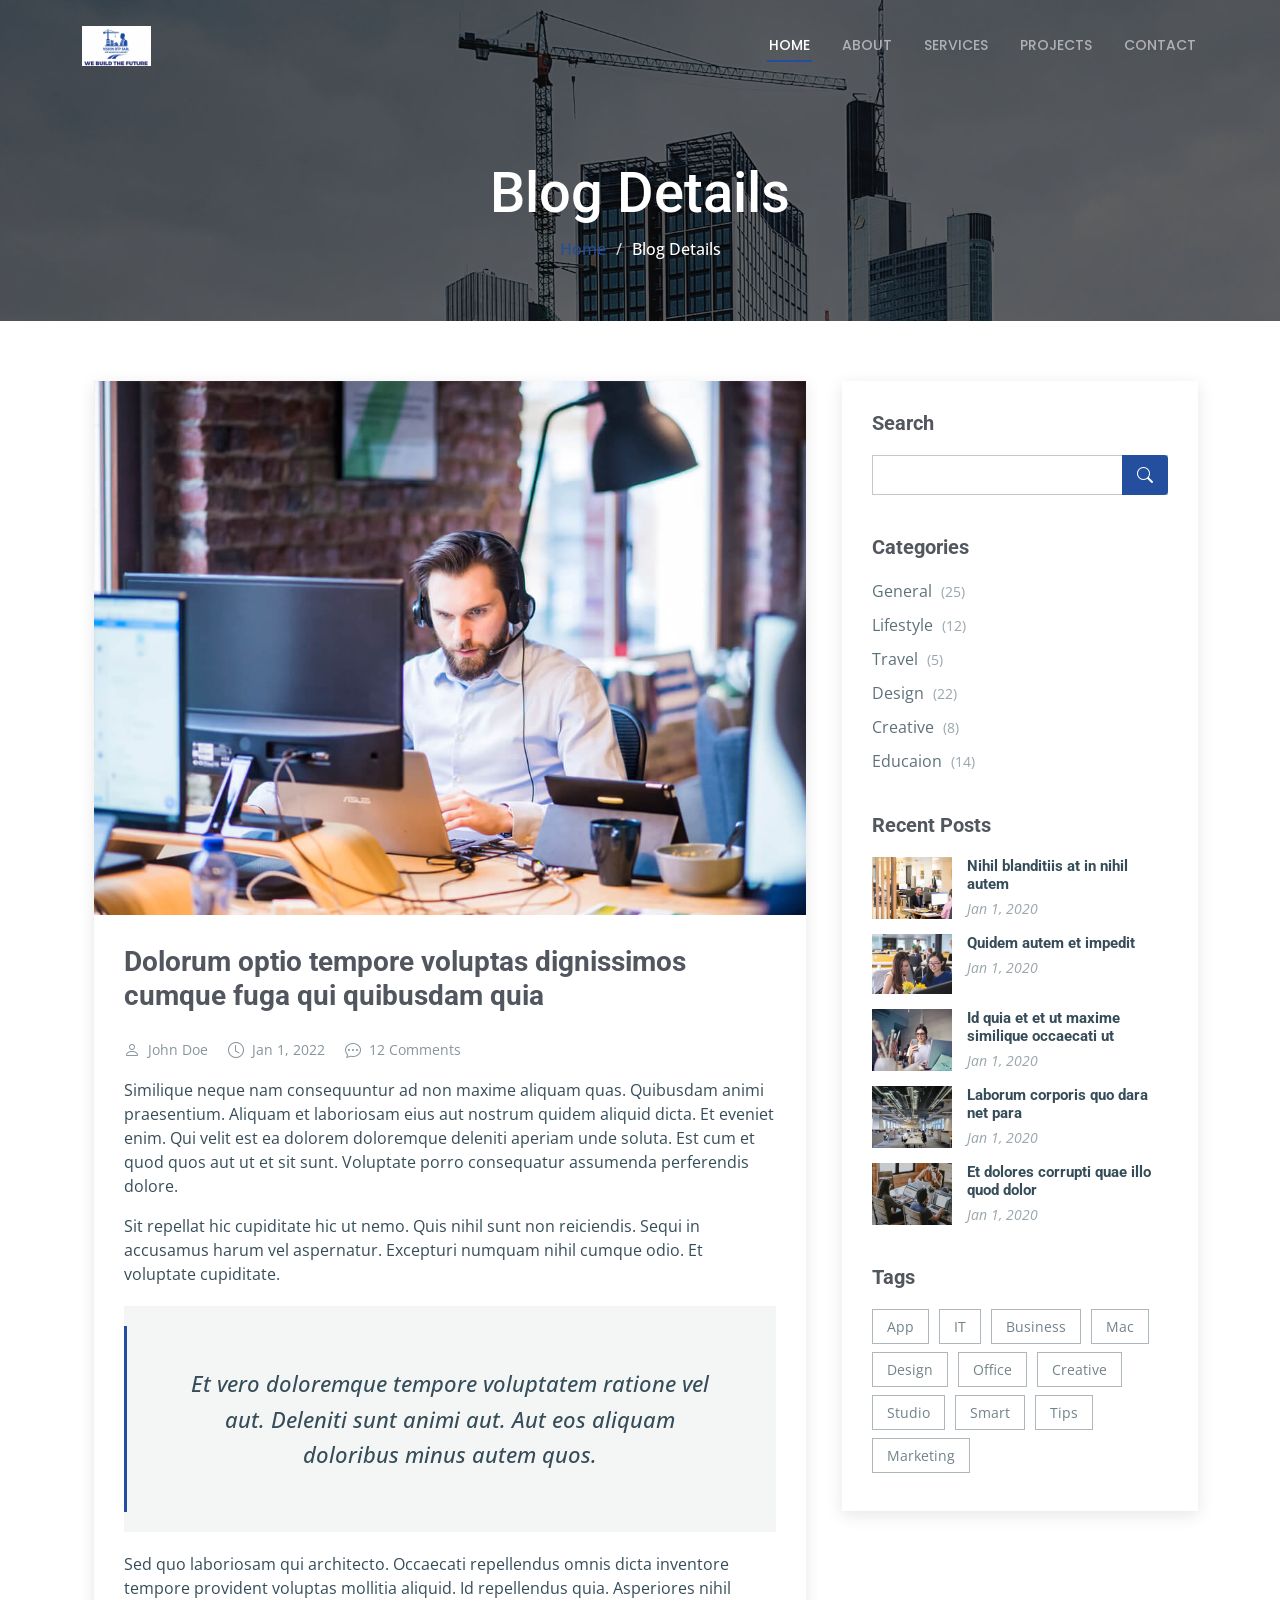
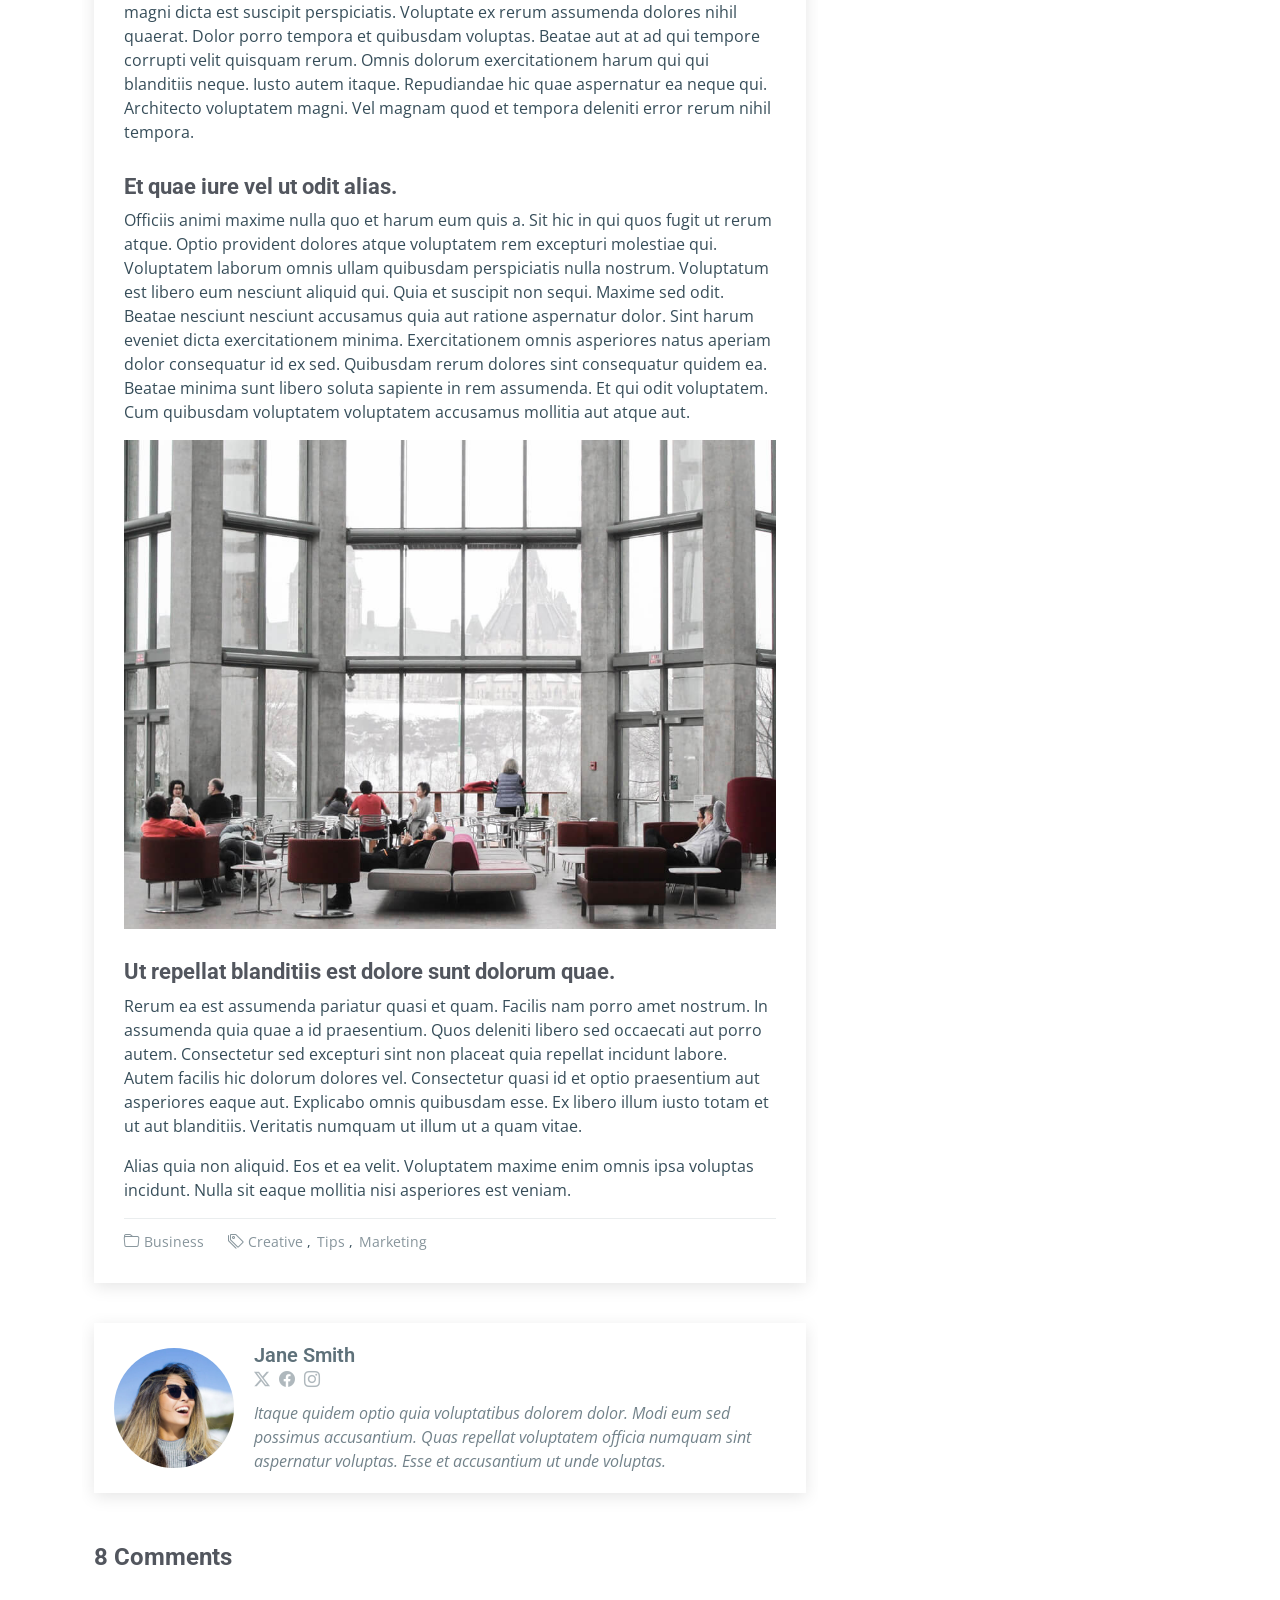
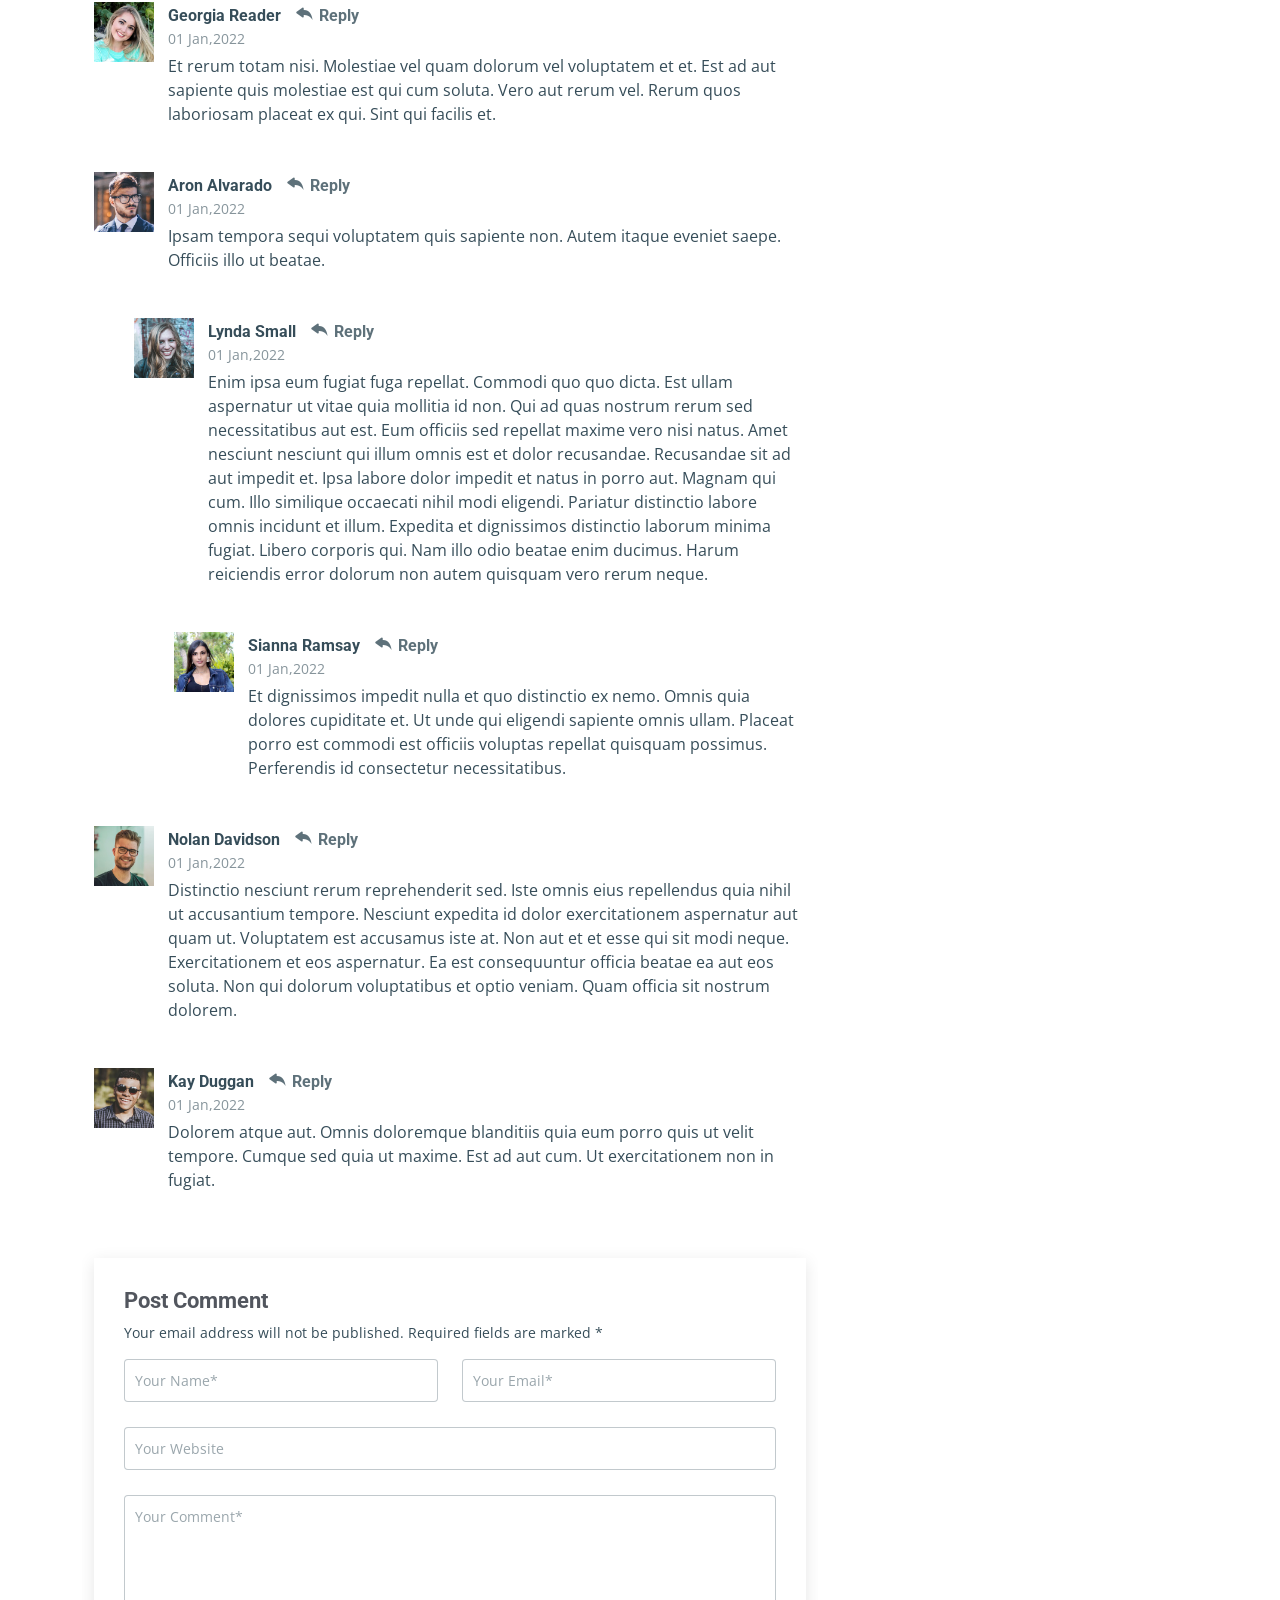
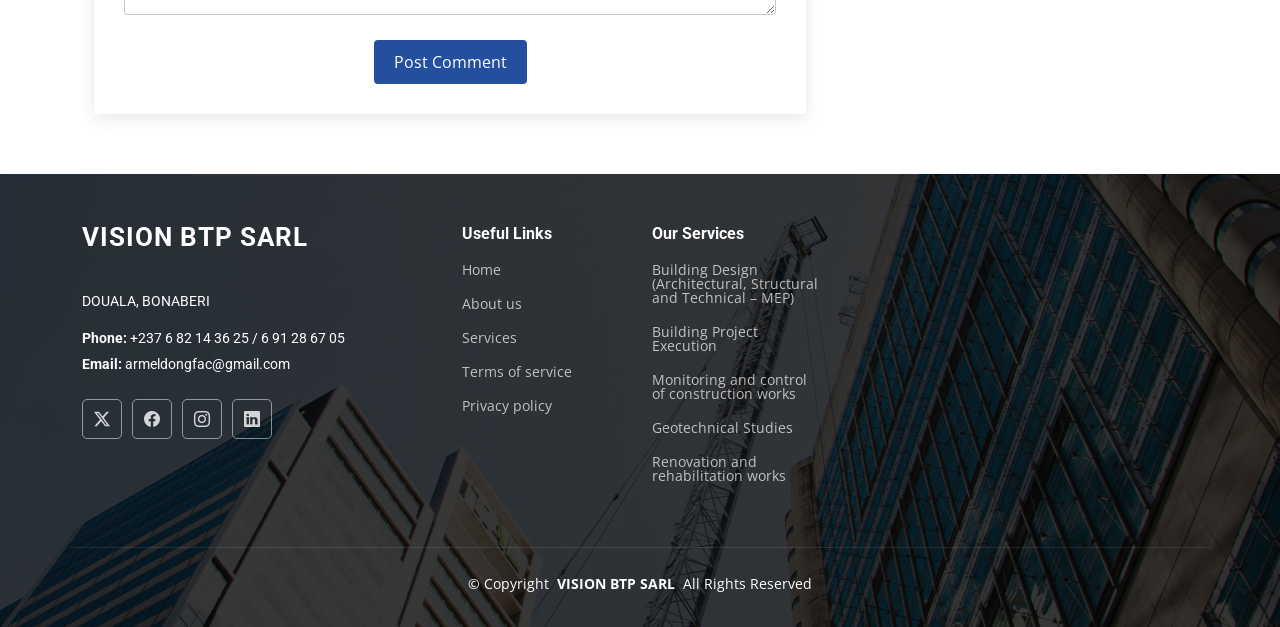
<file: blog-details.html>
<!DOCTYPE html>
<html lang="en">

<head>
  <meta charset="utf-8">
  <meta content="width=device-width, initial-scale=1.0" name="viewport">
  <title>Blog Details - VISION BTP SARL</title>
  <meta name="description" content="">
  <meta name="keywords" content="">

  <!-- Favicons -->
  <link href="assets/img/faviconbtp.png" rel="icon">
  <link href="assets/img/apple-touch-icon.png" rel="apple-touch-icon">

  <!-- Fonts -->
  <link href="https://fonts.googleapis.com" rel="preconnect">
  <link href="https://fonts.gstatic.com" rel="preconnect" crossorigin>
  <link href="https://fonts.googleapis.com/css2?family=Roboto:ital,wght@0,100;0,300;0,400;0,500;0,700;0,900;1,100;1,300;1,400;1,500;1,700;1,900&family=Open+Sans:ital,wght@0,300;0,400;0,500;0,600;0,700;0,800;1,300;1,400;1,500;1,600;1,700;1,800&family=Poppins:ital,wght@0,100;0,200;0,300;0,400;0,500;0,600;0,700;0,800;0,900;1,100;1,200;1,300;1,400;1,500;1,600;1,700;1,800;1,900&display=swap" rel="stylesheet">

  <!-- Vendor CSS Files -->
  <link href="assets/vendor/bootstrap/css/bootstrap.min.css" rel="stylesheet">
  <link href="assets/vendor/bootstrap-icons/bootstrap-icons.css" rel="stylesheet">
  <link href="assets/vendor/aos/aos.css" rel="stylesheet">
  <link href="assets/vendor/fontawesome-free/css/all.min.css" rel="stylesheet">
  <link href="assets/vendor/glightbox/css/glightbox.min.css" rel="stylesheet">
  <link href="assets/vendor/swiper/swiper-bundle.min.css" rel="stylesheet">

  <!-- Main CSS File -->
  <link href="assets/css/main.css" rel="stylesheet">

  <!-- =======================================================
  * Template Name: UpConstruction
  * Template URL: https://bootstrapmade.com/upconstruction-bootstrap-construction-website-template/
  * Updated: Aug 07 2024 with Bootstrap v5.3.3
  * Author: BootstrapMade.com
  * License: https://bootstrapmade.com/license/
  ======================================================== -->
</head>

<body class="blog-details-page">

   <header id="header" class="header d-flex align-items-center fixed-top">
    <div class="container-fluid container-xl position-relative d-flex align-items-center justify-content-between">

<a href="index.html" class="logo">
  <img src="assets/img/vlogo.png"
       alt="VISION BTP SARL Logo"
       style="height: 40px; max-height: none; width: auto;">
</a>

      <nav id="navmenu" class="navmenu">
        <ul>
          <li><a href="index.html" class="active">Home</a></li>
          <li><a href="about.html">About</a></li>
          <li><a href="services.html">Services</a></li>
          <li><a href="projects.html">Projects</a></li>
         <!-- <li><a href="blog.html">Blog</a></li> -->
         <!-- <li class="dropdown"><a href="#"><span>Dropdown</span> <i class="bi bi-chevron-down toggle-dropdown"></i></a>
            <ul>
              <li><a href="#">Dropdown 1</a></li>
              <li class="dropdown"><a href="#"><span>Deep Dropdown</span> <i class="bi bi-chevron-down toggle-dropdown"></i></a>
                <ul>
                  <li><a href="#">Deep Dropdown 1</a></li>
                  <li><a href="#">Deep Dropdown 2</a></li>
                  <li><a href="#">Deep Dropdown 3</a></li>
                  <li><a href="#">Deep Dropdown 4</a></li>
                  <li><a href="#">Deep Dropdown 5</a></li>
                </ul>
              </li>
              <li><a href="#">Dropdown 2</a></li>
              <li><a href="#">Dropdown 3</a></li>
              <li><a href="#">Dropdown 4</a></li>
            </ul>
          </li> -->
          <li><a href="contact.html">Contact</a></li>
        </ul>
        <i class="mobile-nav-toggle d-xl-none bi bi-list"></i>
      </nav>

    </div>
  </header>
  <main class="main">

    <!-- Page Title -->
    <div class="page-title dark-background" style="background-image: url(assets/img/page-title-bg.jpg);">
      <div class="container position-relative">
        <h1>Blog Details</h1>
        <nav class="breadcrumbs">
          <ol>
            <li><a href="index.html">Home</a></li>
            <li class="current">Blog Details</li>
          </ol>
        </nav>
      </div>
    </div><!-- End Page Title -->

    <div class="container">
      <div class="row">

        <div class="col-lg-8">

          <!-- Blog Details Section -->
          <section id="blog-details" class="blog-details section">
            <div class="container">

              <article class="article">

                <div class="post-img">
                  <img src="assets/img/blog/blog-1.jpg" alt="" class="img-fluid">
                </div>

                <h2 class="title">Dolorum optio tempore voluptas dignissimos cumque fuga qui quibusdam quia</h2>

                <div class="meta-top">
                  <ul>
                    <li class="d-flex align-items-center"><i class="bi bi-person"></i> <a href="blog-details.html">John Doe</a></li>
                    <li class="d-flex align-items-center"><i class="bi bi-clock"></i> <a href="blog-details.html"><time datetime="2020-01-01">Jan 1, 2022</time></a></li>
                    <li class="d-flex align-items-center"><i class="bi bi-chat-dots"></i> <a href="blog-details.html">12 Comments</a></li>
                  </ul>
                </div><!-- End meta top -->

                <div class="content">
                  <p>
                    Similique neque nam consequuntur ad non maxime aliquam quas. Quibusdam animi praesentium. Aliquam et laboriosam eius aut nostrum quidem aliquid dicta.
                    Et eveniet enim. Qui velit est ea dolorem doloremque deleniti aperiam unde soluta. Est cum et quod quos aut ut et sit sunt. Voluptate porro consequatur assumenda perferendis dolore.
                  </p>

                  <p>
                    Sit repellat hic cupiditate hic ut nemo. Quis nihil sunt non reiciendis. Sequi in accusamus harum vel aspernatur. Excepturi numquam nihil cumque odio. Et voluptate cupiditate.
                  </p>

                  <blockquote>
                    <p>
                      Et vero doloremque tempore voluptatem ratione vel aut. Deleniti sunt animi aut. Aut eos aliquam doloribus minus autem quos.
                    </p>
                  </blockquote>

                  <p>
                    Sed quo laboriosam qui architecto. Occaecati repellendus omnis dicta inventore tempore provident voluptas mollitia aliquid. Id repellendus quia. Asperiores nihil magni dicta est suscipit perspiciatis. Voluptate ex rerum assumenda dolores nihil quaerat.
                    Dolor porro tempora et quibusdam voluptas. Beatae aut at ad qui tempore corrupti velit quisquam rerum. Omnis dolorum exercitationem harum qui qui blanditiis neque.
                    Iusto autem itaque. Repudiandae hic quae aspernatur ea neque qui. Architecto voluptatem magni. Vel magnam quod et tempora deleniti error rerum nihil tempora.
                  </p>

                  <h3>Et quae iure vel ut odit alias.</h3>
                  <p>
                    Officiis animi maxime nulla quo et harum eum quis a. Sit hic in qui quos fugit ut rerum atque. Optio provident dolores atque voluptatem rem excepturi molestiae qui. Voluptatem laborum omnis ullam quibusdam perspiciatis nulla nostrum. Voluptatum est libero eum nesciunt aliquid qui.
                    Quia et suscipit non sequi. Maxime sed odit. Beatae nesciunt nesciunt accusamus quia aut ratione aspernatur dolor. Sint harum eveniet dicta exercitationem minima. Exercitationem omnis asperiores natus aperiam dolor consequatur id ex sed. Quibusdam rerum dolores sint consequatur quidem ea.
                    Beatae minima sunt libero soluta sapiente in rem assumenda. Et qui odit voluptatem. Cum quibusdam voluptatem voluptatem accusamus mollitia aut atque aut.
                  </p>
                  <img src="assets/img/blog/blog-inside-post.jpg" class="img-fluid" alt="">

                  <h3>Ut repellat blanditiis est dolore sunt dolorum quae.</h3>
                  <p>
                    Rerum ea est assumenda pariatur quasi et quam. Facilis nam porro amet nostrum. In assumenda quia quae a id praesentium. Quos deleniti libero sed occaecati aut porro autem. Consectetur sed excepturi sint non placeat quia repellat incidunt labore. Autem facilis hic dolorum dolores vel.
                    Consectetur quasi id et optio praesentium aut asperiores eaque aut. Explicabo omnis quibusdam esse. Ex libero illum iusto totam et ut aut blanditiis. Veritatis numquam ut illum ut a quam vitae.
                  </p>
                  <p>
                    Alias quia non aliquid. Eos et ea velit. Voluptatem maxime enim omnis ipsa voluptas incidunt. Nulla sit eaque mollitia nisi asperiores est veniam.
                  </p>

                </div><!-- End post content -->

                <div class="meta-bottom">
                  <i class="bi bi-folder"></i>
                  <ul class="cats">
                    <li><a href="#">Business</a></li>
                  </ul>

                  <i class="bi bi-tags"></i>
                  <ul class="tags">
                    <li><a href="#">Creative</a></li>
                    <li><a href="#">Tips</a></li>
                    <li><a href="#">Marketing</a></li>
                  </ul>
                </div><!-- End meta bottom -->

              </article>

            </div>
          </section><!-- /Blog Details Section -->

          <!-- Blog Author Section -->
          <section id="blog-author" class="blog-author section">

            <div class="container">
              <div class="author-container d-flex align-items-center">
                <img src="assets/img/blog/blog-author.jpg" class="rounded-circle flex-shrink-0" alt="">
                <div>
                  <h4>Jane Smith</h4>
                  <div class="social-links">
                    <a href="https://x.com/#"><i class="bi bi-twitter-x"></i></a>
                    <a href="https://facebook.com/#"><i class="bi bi-facebook"></i></a>
                    <a href="https://instagram.com/#"><i class="biu bi-instagram"></i></a>
                  </div>
                  <p>
                    Itaque quidem optio quia voluptatibus dolorem dolor. Modi eum sed possimus accusantium. Quas repellat voluptatem officia numquam sint aspernatur voluptas. Esse et accusantium ut unde voluptas.
                  </p>
                </div>
              </div>
            </div>

          </section><!-- /Blog Author Section -->

          <!-- Blog Comments Section -->
          <section id="blog-comments" class="blog-comments section">

            <div class="container">

              <h4 class="comments-count">8 Comments</h4>

              <div id="comment-1" class="comment">
                <div class="d-flex">
                  <div class="comment-img"><img src="assets/img/blog/comments-1.jpg" alt=""></div>
                  <div>
                    <h5><a href="">Georgia Reader</a> <a href="#" class="reply"><i class="bi bi-reply-fill"></i> Reply</a></h5>
                    <time datetime="2020-01-01">01 Jan,2022</time>
                    <p>
                      Et rerum totam nisi. Molestiae vel quam dolorum vel voluptatem et et. Est ad aut sapiente quis molestiae est qui cum soluta.
                      Vero aut rerum vel. Rerum quos laboriosam placeat ex qui. Sint qui facilis et.
                    </p>
                  </div>
                </div>
              </div><!-- End comment #1 -->

              <div id="comment-2" class="comment">
                <div class="d-flex">
                  <div class="comment-img"><img src="assets/img/blog/comments-2.jpg" alt=""></div>
                  <div>
                    <h5><a href="">Aron Alvarado</a> <a href="#" class="reply"><i class="bi bi-reply-fill"></i> Reply</a></h5>
                    <time datetime="2020-01-01">01 Jan,2022</time>
                    <p>
                      Ipsam tempora sequi voluptatem quis sapiente non. Autem itaque eveniet saepe. Officiis illo ut beatae.
                    </p>
                  </div>
                </div>

                <div id="comment-reply-1" class="comment comment-reply">
                  <div class="d-flex">
                    <div class="comment-img"><img src="assets/img/blog/comments-3.jpg" alt=""></div>
                    <div>
                      <h5><a href="">Lynda Small</a> <a href="#" class="reply"><i class="bi bi-reply-fill"></i> Reply</a></h5>
                      <time datetime="2020-01-01">01 Jan,2022</time>
                      <p>
                        Enim ipsa eum fugiat fuga repellat. Commodi quo quo dicta. Est ullam aspernatur ut vitae quia mollitia id non. Qui ad quas nostrum rerum sed necessitatibus aut est. Eum officiis sed repellat maxime vero nisi natus. Amet nesciunt nesciunt qui illum omnis est et dolor recusandae.

                        Recusandae sit ad aut impedit et. Ipsa labore dolor impedit et natus in porro aut. Magnam qui cum. Illo similique occaecati nihil modi eligendi. Pariatur distinctio labore omnis incidunt et illum. Expedita et dignissimos distinctio laborum minima fugiat.

                        Libero corporis qui. Nam illo odio beatae enim ducimus. Harum reiciendis error dolorum non autem quisquam vero rerum neque.
                      </p>
                    </div>
                  </div>

                  <div id="comment-reply-2" class="comment comment-reply">
                    <div class="d-flex">
                      <div class="comment-img"><img src="assets/img/blog/comments-4.jpg" alt=""></div>
                      <div>
                        <h5><a href="">Sianna Ramsay</a> <a href="#" class="reply"><i class="bi bi-reply-fill"></i> Reply</a></h5>
                        <time datetime="2020-01-01">01 Jan,2022</time>
                        <p>
                          Et dignissimos impedit nulla et quo distinctio ex nemo. Omnis quia dolores cupiditate et. Ut unde qui eligendi sapiente omnis ullam. Placeat porro est commodi est officiis voluptas repellat quisquam possimus. Perferendis id consectetur necessitatibus.
                        </p>
                      </div>
                    </div>

                  </div><!-- End comment reply #2-->

                </div><!-- End comment reply #1-->

              </div><!-- End comment #2-->

              <div id="comment-3" class="comment">
                <div class="d-flex">
                  <div class="comment-img"><img src="assets/img/blog/comments-5.jpg" alt=""></div>
                  <div>
                    <h5><a href="">Nolan Davidson</a> <a href="#" class="reply"><i class="bi bi-reply-fill"></i> Reply</a></h5>
                    <time datetime="2020-01-01">01 Jan,2022</time>
                    <p>
                      Distinctio nesciunt rerum reprehenderit sed. Iste omnis eius repellendus quia nihil ut accusantium tempore. Nesciunt expedita id dolor exercitationem aspernatur aut quam ut. Voluptatem est accusamus iste at.
                      Non aut et et esse qui sit modi neque. Exercitationem et eos aspernatur. Ea est consequuntur officia beatae ea aut eos soluta. Non qui dolorum voluptatibus et optio veniam. Quam officia sit nostrum dolorem.
                    </p>
                  </div>
                </div>

              </div><!-- End comment #3 -->

              <div id="comment-4" class="comment">
                <div class="d-flex">
                  <div class="comment-img"><img src="assets/img/blog/comments-6.jpg" alt=""></div>
                  <div>
                    <h5><a href="">Kay Duggan</a> <a href="#" class="reply"><i class="bi bi-reply-fill"></i> Reply</a></h5>
                    <time datetime="2020-01-01">01 Jan,2022</time>
                    <p>
                      Dolorem atque aut. Omnis doloremque blanditiis quia eum porro quis ut velit tempore. Cumque sed quia ut maxime. Est ad aut cum. Ut exercitationem non in fugiat.
                    </p>
                  </div>
                </div>

              </div><!-- End comment #4 -->

            </div>

          </section><!-- /Blog Comments Section -->

          <!-- Comment Form Section -->
          <section id="comment-form" class="comment-form section">
            <div class="container">

              <form action="">

                <h4>Post Comment</h4>
                <p>Your email address will not be published. Required fields are marked * </p>
                <div class="row">
                  <div class="col-md-6 form-group">
                    <input name="name" type="text" class="form-control" placeholder="Your Name*">
                  </div>
                  <div class="col-md-6 form-group">
                    <input name="email" type="text" class="form-control" placeholder="Your Email*">
                  </div>
                </div>
                <div class="row">
                  <div class="col form-group">
                    <input name="website" type="text" class="form-control" placeholder="Your Website">
                  </div>
                </div>
                <div class="row">
                  <div class="col form-group">
                    <textarea name="comment" class="form-control" placeholder="Your Comment*"></textarea>
                  </div>
                </div>

                <div class="text-center">
                  <button type="submit" class="btn btn-primary">Post Comment</button>
                </div>

              </form>

            </div>
          </section><!-- /Comment Form Section -->

        </div>

        <div class="col-lg-4 sidebar">

          <div class="widgets-container">

            <!-- Search Widget -->
            <div class="search-widget widget-item">

              <h3 class="widget-title">Search</h3>
              <form action="">
                <input type="text">
                <button type="submit" title="Search"><i class="bi bi-search"></i></button>
              </form>

            </div><!--/Search Widget -->

            <!-- Categories Widget -->
            <div class="categories-widget widget-item">

              <h3 class="widget-title">Categories</h3>
              <ul class="mt-3">
                <li><a href="#">General <span>(25)</span></a></li>
                <li><a href="#">Lifestyle <span>(12)</span></a></li>
                <li><a href="#">Travel <span>(5)</span></a></li>
                <li><a href="#">Design <span>(22)</span></a></li>
                <li><a href="#">Creative <span>(8)</span></a></li>
                <li><a href="#">Educaion <span>(14)</span></a></li>
              </ul>

            </div><!--/Categories Widget -->

            <!-- Recent Posts Widget -->
            <div class="recent-posts-widget widget-item">

              <h3 class="widget-title">Recent Posts</h3>

              <div class="post-item">
                <img src="assets/img/blog/blog-recent-1.jpg" alt="" class="flex-shrink-0">
                <div>
                  <h4><a href="blog-details.html">Nihil blanditiis at in nihil autem</a></h4>
                  <time datetime="2020-01-01">Jan 1, 2020</time>
                </div>
              </div><!-- End recent post item-->

              <div class="post-item">
                <img src="assets/img/blog/blog-recent-2.jpg" alt="" class="flex-shrink-0">
                <div>
                  <h4><a href="blog-details.html">Quidem autem et impedit</a></h4>
                  <time datetime="2020-01-01">Jan 1, 2020</time>
                </div>
              </div><!-- End recent post item-->

              <div class="post-item">
                <img src="assets/img/blog/blog-recent-3.jpg" alt="" class="flex-shrink-0">
                <div>
                  <h4><a href="blog-details.html">Id quia et et ut maxime similique occaecati ut</a></h4>
                  <time datetime="2020-01-01">Jan 1, 2020</time>
                </div>
              </div><!-- End recent post item-->

              <div class="post-item">
                <img src="assets/img/blog/blog-recent-4.jpg" alt="" class="flex-shrink-0">
                <div>
                  <h4><a href="blog-details.html">Laborum corporis quo dara net para</a></h4>
                  <time datetime="2020-01-01">Jan 1, 2020</time>
                </div>
              </div><!-- End recent post item-->

              <div class="post-item">
                <img src="assets/img/blog/blog-recent-5.jpg" alt="" class="flex-shrink-0">
                <div>
                  <h4><a href="blog-details.html">Et dolores corrupti quae illo quod dolor</a></h4>
                  <time datetime="2020-01-01">Jan 1, 2020</time>
                </div>
              </div><!-- End recent post item-->

            </div><!--/Recent Posts Widget -->

            <!-- Tags Widget -->
            <div class="tags-widget widget-item">

              <h3 class="widget-title">Tags</h3>
              <ul>
                <li><a href="#">App</a></li>
                <li><a href="#">IT</a></li>
                <li><a href="#">Business</a></li>
                <li><a href="#">Mac</a></li>
                <li><a href="#">Design</a></li>
                <li><a href="#">Office</a></li>
                <li><a href="#">Creative</a></li>
                <li><a href="#">Studio</a></li>
                <li><a href="#">Smart</a></li>
                <li><a href="#">Tips</a></li>
                <li><a href="#">Marketing</a></li>
              </ul>

            </div><!--/Tags Widget -->

          </div>

        </div>

      </div>
    </div>

  </main>

  <footer id="footer" class="footer dark-background">

    <div class="container footer-top">
      <div class="row gy-4">
        <div class="col-lg-4 col-md-6 footer-about">
          <a href="index.html" class="logo d-flex align-items-center">
            <span class="sitename">VISION  BTP SARL</span>
          </a>
          <div class="footer-contact pt-3">
            <p>DOUALA, BONABERI</p>
            <p class="mt-3"><strong>Phone:</strong> <span>+237 6 82 14 36 25 / 6 91 28 67 05</span></p>
            <p><strong>Email:</strong> <span>armeldongfac@gmail.com</span></p>
          </div>
          <div class="social-links d-flex mt-4">
            <a href=""><i class="bi bi-twitter-x"></i></a>
            <a href=""><i class="bi bi-facebook"></i></a>
            <a href=""><i class="bi bi-instagram"></i></a>
            <a href=""><i class="bi bi-linkedin"></i></a>
          </div>
        </div>

        <div class="col-lg-2 col-md-3 footer-links">
          <h4>Useful Links</h4>
          <ul>
            <li><a href="#">Home</a></li>
            <li><a href="#">About us</a></li>
            <li><a href="#">Services</a></li>
            <li><a href="#">Terms of service</a></li>
            <li><a href="#">Privacy policy</a></li>
          </ul>
        </div>

        <div class="col-lg-2 col-md-3 footer-links">
          <h4>Our Services</h4>
          <ul>
            <li><a href="#">Building Design (Architectural, Structural and Technical – MEP)</a></li>
            <li><a href="#">Building Project Execution</a></li>
            <li><a href="#">Monitoring and control of construction works</a></li>
            <li><a href="#">Geotechnical Studies</a></li>
            <li><a href="#">Renovation and rehabilitation works</a></li>
          </ul>
        </div>

       <!-- <div class="col-lg-2 col-md-3 footer-links">
          <h4>Hic solutasetp</h4>
          <ul>
            <li><a href="#">Molestiae accusamus iure</a></li>
            <li><a href="#">Excepturi dignissimos</a></li>
            <li><a href="#">Suscipit distinctio</a></li>
            <li><a href="#">Dilecta</a></li>
            <li><a href="#">Sit quas consectetur</a></li>
          </ul>
        </div> -->

       <!-- <div class="col-lg-2 col-md-3 footer-links">
          <h4>Nobis illum</h4>
          <ul>
            <li><a href="#">Ipsam</a></li>
            <li><a href="#">Laudantium dolorum</a></li>
            <li><a href="#">Dinera</a></li>
            <li><a href="#">Trodelas</a></li>
            <li><a href="#">Flexo</a></li>
          </ul>
        </div> -->

      </div>
    </div>

    <div class="container copyright text-center mt-4">
      <p>© <span>Copyright</span> <strong class="px-1 sitename">VISION BTP SARL</strong> <span>All Rights Reserved</span></p>
      <div class="credits">
        <!-- All the links in the footer should remain intact. -->
        <!-- You can delete the links only if you've purchased the pro version. -->
        <!-- Licensing information: https://bootstrapmade.com/license/ -->
        <!-- Purchase the pro version with working PHP/AJAX contact form: [buy-url] -->
       <!-- Designed by <a href="https://bootstrapmade.com/">BootstrapMade</a> | <a href="https://bootstrapmade.com/tools/">DevTools</a> -->
      </div>
    </div>

  </footer>

  <!-- Scroll Top -->
  <a href="#" id="scroll-top" class="scroll-top d-flex align-items-center justify-content-center"><i class="bi bi-arrow-up-short"></i></a>

  <!-- Preloader -->
  <div id="preloader"></div>

  <!-- Vendor JS Files -->
  <script src="assets/vendor/bootstrap/js/bootstrap.bundle.min.js"></script>
  <script src="assets/vendor/php-email-form/validate.js"></script>
  <script src="assets/vendor/aos/aos.js"></script>
  <script src="assets/vendor/glightbox/js/glightbox.min.js"></script>
  <script src="assets/vendor/imagesloaded/imagesloaded.pkgd.min.js"></script>
  <script src="assets/vendor/isotope-layout/isotope.pkgd.min.js"></script>
  <script src="assets/vendor/swiper/swiper-bundle.min.js"></script>
  <script src="assets/vendor/purecounter/purecounter_vanilla.js"></script>

  <!-- Main JS File -->
  <script src="assets/js/main.js"></script>

</body>

</html>
</file>
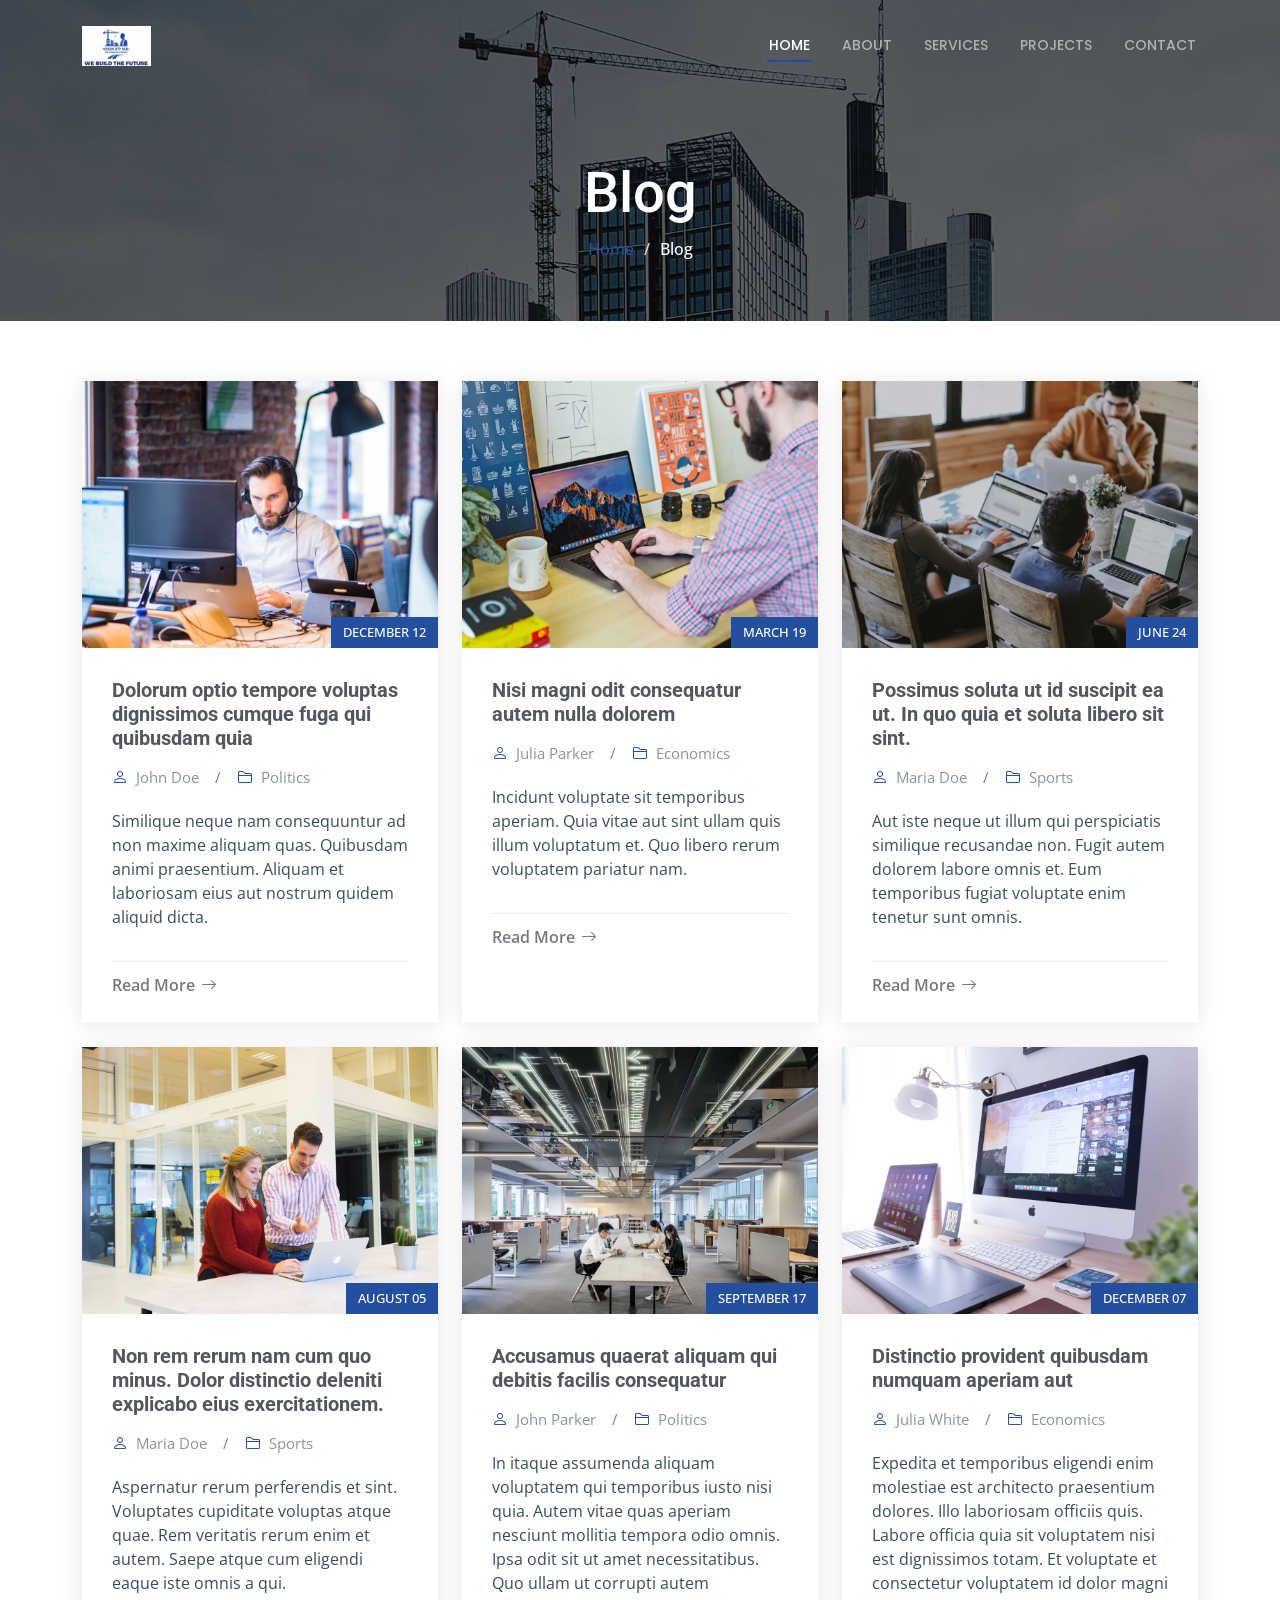
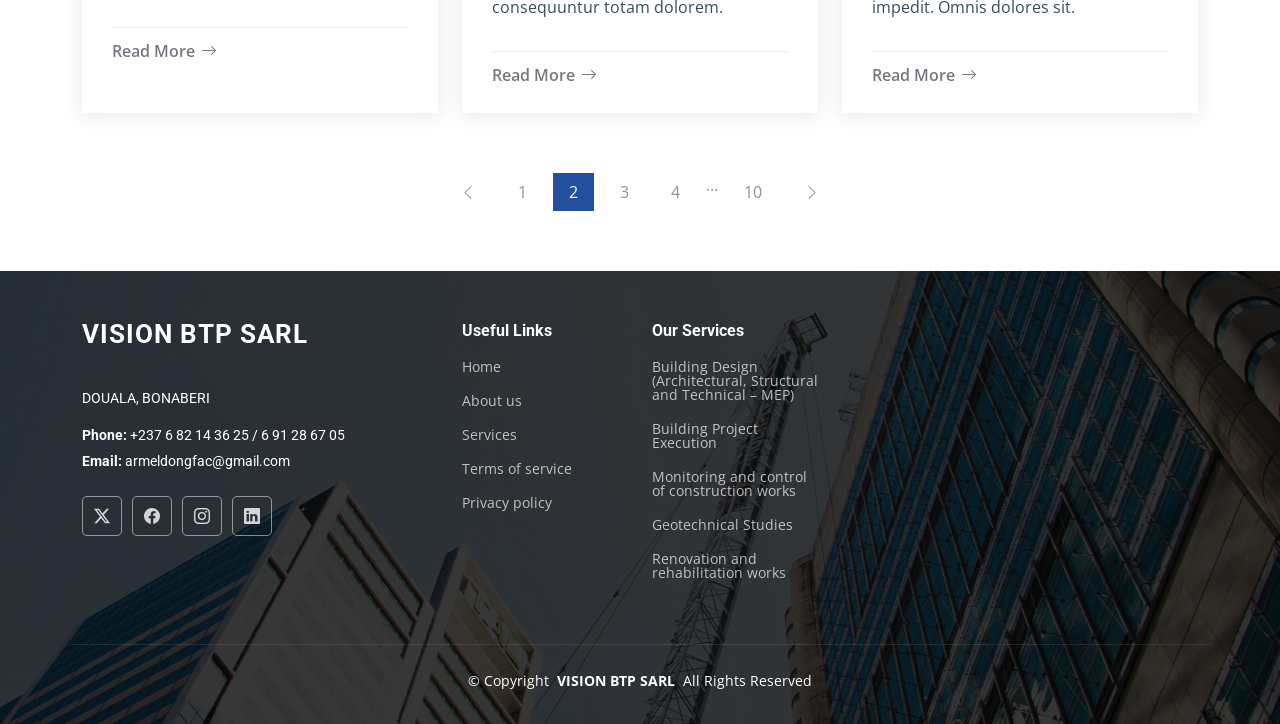
<file: blog.html>
<!DOCTYPE html>
<html lang="en">

<head>
  <meta charset="utf-8">
  <meta content="width=device-width, initial-scale=1.0" name="viewport">
  <title>Blog - VISION BTP SARL</title>
  <meta name="description" content="">
  <meta name="keywords" content="">

  <!-- Favicons -->
  <link href="assets/img/faviconbtp.png" rel="icon">
  <link href="assets/img/apple-touch-icon.png" rel="apple-touch-icon">

  <!-- Fonts -->
  <link href="https://fonts.googleapis.com" rel="preconnect">
  <link href="https://fonts.gstatic.com" rel="preconnect" crossorigin>
  <link href="https://fonts.googleapis.com/css2?family=Roboto:ital,wght@0,100;0,300;0,400;0,500;0,700;0,900;1,100;1,300;1,400;1,500;1,700;1,900&family=Open+Sans:ital,wght@0,300;0,400;0,500;0,600;0,700;0,800;1,300;1,400;1,500;1,600;1,700;1,800&family=Poppins:ital,wght@0,100;0,200;0,300;0,400;0,500;0,600;0,700;0,800;0,900;1,100;1,200;1,300;1,400;1,500;1,600;1,700;1,800;1,900&display=swap" rel="stylesheet">

  <!-- Vendor CSS Files -->
  <link href="assets/vendor/bootstrap/css/bootstrap.min.css" rel="stylesheet">
  <link href="assets/vendor/bootstrap-icons/bootstrap-icons.css" rel="stylesheet">
  <link href="assets/vendor/aos/aos.css" rel="stylesheet">
  <link href="assets/vendor/fontawesome-free/css/all.min.css" rel="stylesheet">
  <link href="assets/vendor/glightbox/css/glightbox.min.css" rel="stylesheet">
  <link href="assets/vendor/swiper/swiper-bundle.min.css" rel="stylesheet">

  <!-- Main CSS File -->
  <link href="assets/css/main.css" rel="stylesheet">

  <!-- =======================================================
  * Template Name: UpConstruction
  * Template URL: https://bootstrapmade.com/upconstruction-bootstrap-construction-website-template/
  * Updated: Aug 07 2024 with Bootstrap v5.3.3
  * Author: BootstrapMade.com
  * License: https://bootstrapmade.com/license/
  ======================================================== -->
</head>

<body class="blog-page">

   <header id="header" class="header d-flex align-items-center fixed-top">
    <div class="container-fluid container-xl position-relative d-flex align-items-center justify-content-between">

<a href="index.html" class="logo">
  <img src="assets/img/vlogo.png"
       alt="VISION BTP SARL Logo"
       style="height: 40px; max-height: none; width: auto;">
</a>

      <nav id="navmenu" class="navmenu">
        <ul>
          <li><a href="index.html" class="active">Home</a></li>
          <li><a href="about.html">About</a></li>
          <li><a href="services.html">Services</a></li>
          <li><a href="projects.html">Projects</a></li>
         <!-- <li><a href="blog.html">Blog</a></li> -->
         <!-- <li class="dropdown"><a href="#"><span>Dropdown</span> <i class="bi bi-chevron-down toggle-dropdown"></i></a>
            <ul>
              <li><a href="#">Dropdown 1</a></li>
              <li class="dropdown"><a href="#"><span>Deep Dropdown</span> <i class="bi bi-chevron-down toggle-dropdown"></i></a>
                <ul>
                  <li><a href="#">Deep Dropdown 1</a></li>
                  <li><a href="#">Deep Dropdown 2</a></li>
                  <li><a href="#">Deep Dropdown 3</a></li>
                  <li><a href="#">Deep Dropdown 4</a></li>
                  <li><a href="#">Deep Dropdown 5</a></li>
                </ul>
              </li>
              <li><a href="#">Dropdown 2</a></li>
              <li><a href="#">Dropdown 3</a></li>
              <li><a href="#">Dropdown 4</a></li>
            </ul>
          </li> -->
          <li><a href="contact.html">Contact</a></li>
        </ul>
        <i class="mobile-nav-toggle d-xl-none bi bi-list"></i>
      </nav>

    </div>
  </header>

  <main class="main">

    <!-- Page Title -->
    <div class="page-title dark-background" style="background-image: url(assets/img/page-title-bg.jpg);">
      <div class="container position-relative">
        <h1>Blog</h1>
        <nav class="breadcrumbs">
          <ol>
            <li><a href="index.html">Home</a></li>
            <li class="current">Blog</li>
          </ol>
        </nav>
      </div>
    </div><!-- End Page Title -->

    <!-- Blog Posts Section -->
    <section id="blog-posts" class="blog-posts section">

      <div class="container">
        <div class="row gy-4">

          <div class="col-lg-4">
            <article class="position-relative h-100">

              <div class="post-img position-relative overflow-hidden">
                <img src="assets/img/blog/blog-1.jpg" class="img-fluid" alt="">
                <span class="post-date">December 12</span>
              </div>

              <div class="post-content d-flex flex-column">

                <h3 class="post-title">Dolorum optio tempore voluptas dignissimos cumque fuga qui quibusdam quia</h3>

                <div class="meta d-flex align-items-center">
                  <div class="d-flex align-items-center">
                    <i class="bi bi-person"></i> <span class="ps-2">John Doe</span>
                  </div>
                  <span class="px-3 text-black-50">/</span>
                  <div class="d-flex align-items-center">
                    <i class="bi bi-folder2"></i> <span class="ps-2">Politics</span>
                  </div>
                </div>

                <p>
                  Similique neque nam consequuntur ad non maxime aliquam quas. Quibusdam animi praesentium. Aliquam et laboriosam eius aut nostrum quidem aliquid dicta.
                </p>

                <hr>

                <a href="blog-details.html" class="readmore stretched-link"><span>Read More</span><i class="bi bi-arrow-right"></i></a>

              </div>

            </article>
          </div><!-- End post list item -->

          <div class="col-lg-4">
            <article class="position-relative h-100">

              <div class="post-img position-relative overflow-hidden">
                <img src="assets/img/blog/blog-2.jpg" class="img-fluid" alt="">
                <span class="post-date">March 19</span>
              </div>

              <div class="post-content d-flex flex-column">

                <h3 class="post-title">Nisi magni odit consequatur autem nulla dolorem</h3>

                <div class="meta d-flex align-items-center">
                  <div class="d-flex align-items-center">
                    <i class="bi bi-person"></i> <span class="ps-2">Julia Parker</span>
                  </div>
                  <span class="px-3 text-black-50">/</span>
                  <div class="d-flex align-items-center">
                    <i class="bi bi-folder2"></i> <span class="ps-2">Economics</span>
                  </div>
                </div>

                <p>
                  Incidunt voluptate sit temporibus aperiam. Quia vitae aut sint ullam quis illum voluptatum et. Quo libero rerum voluptatem pariatur nam.
                </p>

                <hr>

                <a href="blog-details.html" class="readmore stretched-link"><span>Read More</span><i class="bi bi-arrow-right"></i></a>

              </div>

            </article>
          </div><!-- End post list item -->

          <div class="col-lg-4">
            <article class="position-relative h-100">

              <div class="post-img position-relative overflow-hidden">
                <img src="assets/img/blog/blog-3.jpg" class="img-fluid" alt="">
                <span class="post-date">June 24</span>
              </div>

              <div class="post-content d-flex flex-column">

                <h3 class="post-title">Possimus soluta ut id suscipit ea ut. In quo quia et soluta libero sit sint.</h3>

                <div class="meta d-flex align-items-center">
                  <div class="d-flex align-items-center">
                    <i class="bi bi-person"></i> <span class="ps-2">Maria Doe</span>
                  </div>
                  <span class="px-3 text-black-50">/</span>
                  <div class="d-flex align-items-center">
                    <i class="bi bi-folder2"></i> <span class="ps-2">Sports</span>
                  </div>
                </div>

                <p>
                  Aut iste neque ut illum qui perspiciatis similique recusandae non. Fugit autem dolorem labore omnis et. Eum temporibus fugiat voluptate enim tenetur sunt omnis.
                </p>

                <hr>

                <a href="blog-details.html" class="readmore stretched-link"><span>Read More</span><i class="bi bi-arrow-right"></i></a>

              </div>

            </article>
          </div><!-- End post list item -->

          <div class="col-lg-4">
            <article class="position-relative h-100">

              <div class="post-img position-relative overflow-hidden">
                <img src="assets/img/blog/blog-4.jpg" class="img-fluid" alt="">
                <span class="post-date">August 05</span>
              </div>

              <div class="post-content d-flex flex-column">

                <h3 class="post-title">Non rem rerum nam cum quo minus. Dolor distinctio deleniti explicabo eius exercitationem.</h3>

                <div class="meta d-flex align-items-center">
                  <div class="d-flex align-items-center">
                    <i class="bi bi-person"></i> <span class="ps-2">Maria Doe</span>
                  </div>
                  <span class="px-3 text-black-50">/</span>
                  <div class="d-flex align-items-center">
                    <i class="bi bi-folder2"></i> <span class="ps-2">Sports</span>
                  </div>
                </div>

                <p>
                  Aspernatur rerum perferendis et sint. Voluptates cupiditate voluptas atque quae. Rem veritatis rerum enim et autem. Saepe atque cum eligendi eaque iste omnis a qui.
                </p>

                <hr>

                <a href="blog-details.html" class="readmore stretched-link"><span>Read More</span><i class="bi bi-arrow-right"></i></a>

              </div>

            </article>
          </div><!-- End post list item -->

          <div class="col-lg-4">
            <article class="position-relative h-100">

              <div class="post-img position-relative overflow-hidden">
                <img src="assets/img/blog/blog-5.jpg" class="img-fluid" alt="">
                <span class="post-date">September 17</span>
              </div>

              <div class="post-content d-flex flex-column">

                <h3 class="post-title">Accusamus quaerat aliquam qui debitis facilis consequatur</h3>

                <div class="meta d-flex align-items-center">
                  <div class="d-flex align-items-center">
                    <i class="bi bi-person"></i> <span class="ps-2">John Parker</span>
                  </div>
                  <span class="px-3 text-black-50">/</span>
                  <div class="d-flex align-items-center">
                    <i class="bi bi-folder2"></i> <span class="ps-2">Politics</span>
                  </div>
                </div>

                <p>
                  In itaque assumenda aliquam voluptatem qui temporibus iusto nisi quia. Autem vitae quas aperiam nesciunt mollitia tempora odio omnis. Ipsa odit sit ut amet necessitatibus. Quo ullam ut corrupti autem consequuntur totam dolorem.
                </p>

                <hr>

                <a href="blog-details.html" class="readmore stretched-link"><span>Read More</span><i class="bi bi-arrow-right"></i></a>

              </div>

            </article>
          </div><!-- End post list item -->

          <div class="col-lg-4">
            <article class="position-relative h-100">

              <div class="post-img position-relative overflow-hidden">
                <img src="assets/img/blog/blog-6.jpg" class="img-fluid" alt="">
                <span class="post-date">December 07</span>
              </div>

              <div class="post-content d-flex flex-column">

                <h3 class="post-title">Distinctio provident quibusdam numquam aperiam aut</h3>

                <div class="meta d-flex align-items-center">
                  <div class="d-flex align-items-center">
                    <i class="bi bi-person"></i> <span class="ps-2">Julia White</span>
                  </div>
                  <span class="px-3 text-black-50">/</span>
                  <div class="d-flex align-items-center">
                    <i class="bi bi-folder2"></i> <span class="ps-2">Economics</span>
                  </div>
                </div>

                <p>
                  Expedita et temporibus eligendi enim molestiae est architecto praesentium dolores. Illo laboriosam officiis quis. Labore officia quia sit voluptatem nisi est dignissimos totam. Et voluptate et consectetur voluptatem id dolor magni impedit. Omnis dolores sit.
                </p>

                <hr>

                <a href="blog-details.html" class="readmore stretched-link"><span>Read More</span><i class="bi bi-arrow-right"></i></a>

              </div>

            </article>
          </div><!-- End post list item -->

        </div>
      </div>

    </section><!-- /Blog Posts Section -->

    <!-- Blog Pagination Section -->
    <section id="blog-pagination" class="blog-pagination section">

      <div class="container">
        <div class="d-flex justify-content-center">
          <ul>
            <li><a href="#"><i class="bi bi-chevron-left"></i></a></li>
            <li><a href="#">1</a></li>
            <li><a href="#" class="active">2</a></li>
            <li><a href="#">3</a></li>
            <li><a href="#">4</a></li>
            <li>...</li>
            <li><a href="#">10</a></li>
            <li><a href="#"><i class="bi bi-chevron-right"></i></a></li>
          </ul>
        </div>
      </div>

    </section><!-- /Blog Pagination Section -->

  </main>

 <footer id="footer" class="footer dark-background">

    <div class="container footer-top">
      <div class="row gy-4">
        <div class="col-lg-4 col-md-6 footer-about">
          <a href="index.html" class="logo d-flex align-items-center">
            <span class="sitename">VISION  BTP SARL</span>
          </a>
          <div class="footer-contact pt-3">
            <p>DOUALA, BONABERI</p>
            <p class="mt-3"><strong>Phone:</strong> <span>+237 6 82 14 36 25 / 6 91 28 67 05</span></p>
            <p><strong>Email:</strong> <span>armeldongfac@gmail.com</span></p>
          </div>
          <div class="social-links d-flex mt-4">
            <a href=""><i class="bi bi-twitter-x"></i></a>
            <a href=""><i class="bi bi-facebook"></i></a>
            <a href=""><i class="bi bi-instagram"></i></a>
            <a href=""><i class="bi bi-linkedin"></i></a>
          </div>
        </div>

        <div class="col-lg-2 col-md-3 footer-links">
          <h4>Useful Links</h4>
          <ul>
            <li><a href="#">Home</a></li>
            <li><a href="#">About us</a></li>
            <li><a href="#">Services</a></li>
            <li><a href="#">Terms of service</a></li>
            <li><a href="#">Privacy policy</a></li>
          </ul>
        </div>

        <div class="col-lg-2 col-md-3 footer-links">
          <h4>Our Services</h4>
          <ul>
            <li><a href="#">Building Design (Architectural, Structural and Technical – MEP)</a></li>
            <li><a href="#">Building Project Execution</a></li>
            <li><a href="#">Monitoring and control of construction works</a></li>
            <li><a href="#">Geotechnical Studies</a></li>
            <li><a href="#">Renovation and rehabilitation works</a></li>
          </ul>
        </div>

       <!-- <div class="col-lg-2 col-md-3 footer-links">
          <h4>Hic solutasetp</h4>
          <ul>
            <li><a href="#">Molestiae accusamus iure</a></li>
            <li><a href="#">Excepturi dignissimos</a></li>
            <li><a href="#">Suscipit distinctio</a></li>
            <li><a href="#">Dilecta</a></li>
            <li><a href="#">Sit quas consectetur</a></li>
          </ul>
        </div> -->

       <!-- <div class="col-lg-2 col-md-3 footer-links">
          <h4>Nobis illum</h4>
          <ul>
            <li><a href="#">Ipsam</a></li>
            <li><a href="#">Laudantium dolorum</a></li>
            <li><a href="#">Dinera</a></li>
            <li><a href="#">Trodelas</a></li>
            <li><a href="#">Flexo</a></li>
          </ul>
        </div> -->

      </div>
    </div>

    <div class="container copyright text-center mt-4">
      <p>© <span>Copyright</span> <strong class="px-1 sitename">VISION BTP SARL</strong> <span>All Rights Reserved</span></p>
      <div class="credits">
        <!-- All the links in the footer should remain intact. -->
        <!-- You can delete the links only if you've purchased the pro version. -->
        <!-- Licensing information: https://bootstrapmade.com/license/ -->
        <!-- Purchase the pro version with working PHP/AJAX contact form: [buy-url] -->
       <!-- Designed by <a href="https://bootstrapmade.com/">BootstrapMade</a> | <a href="https://bootstrapmade.com/tools/">DevTools</a> -->
      </div>
    </div>

  </footer>

  <!-- Scroll Top -->
  <a href="#" id="scroll-top" class="scroll-top d-flex align-items-center justify-content-center"><i class="bi bi-arrow-up-short"></i></a>

  <!-- Preloader -->
  <div id="preloader"></div>

  <!-- Vendor JS Files -->
  <script src="assets/vendor/bootstrap/js/bootstrap.bundle.min.js"></script>
  <script src="assets/vendor/php-email-form/validate.js"></script>
  <script src="assets/vendor/aos/aos.js"></script>
  <script src="assets/vendor/glightbox/js/glightbox.min.js"></script>
  <script src="assets/vendor/imagesloaded/imagesloaded.pkgd.min.js"></script>
  <script src="assets/vendor/isotope-layout/isotope.pkgd.min.js"></script>
  <script src="assets/vendor/swiper/swiper-bundle.min.js"></script>
  <script src="assets/vendor/purecounter/purecounter_vanilla.js"></script>

  <!-- Main JS File -->
  <script src="assets/js/main.js"></script>

</body>

</html>
</file>
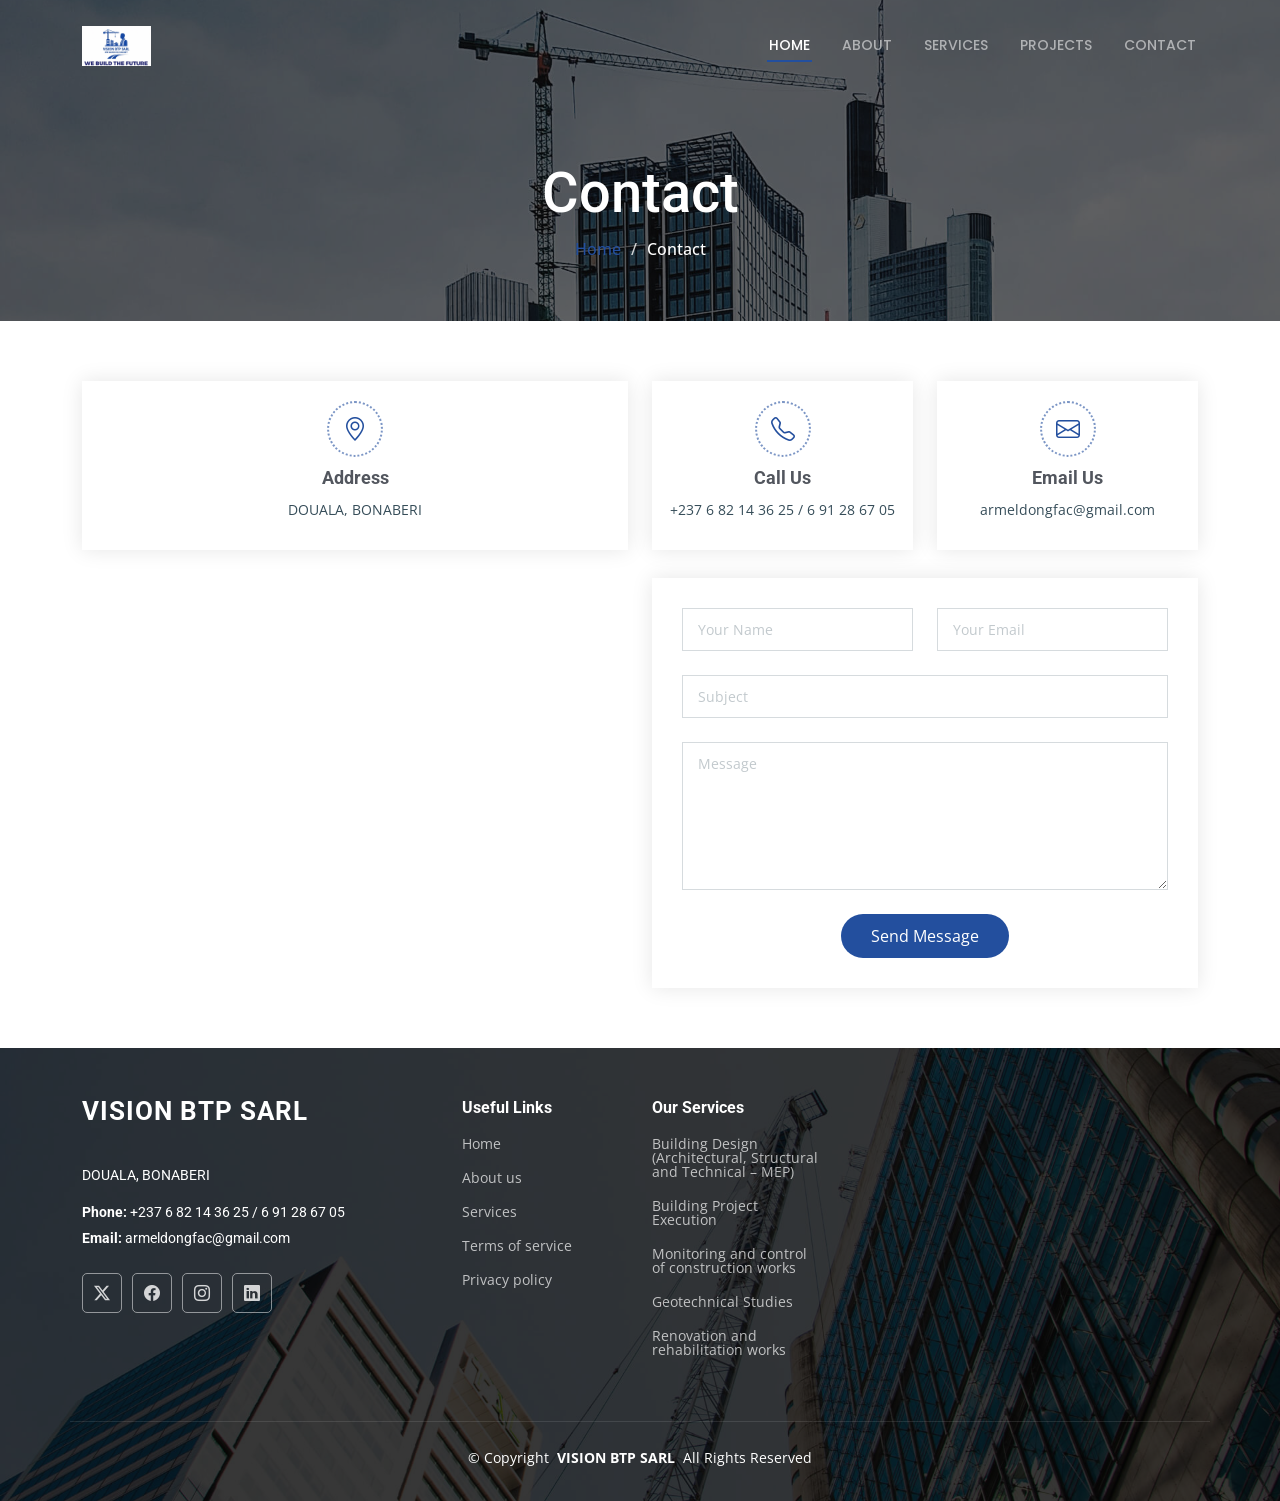
<file: contact.html>
<!DOCTYPE html>
<html lang="en">

<head>
  <meta charset="utf-8">
  <meta content="width=device-width, initial-scale=1.0" name="viewport">
  <title>Contact - VISION BTP SARL</title>
  <meta name="description" content="">
  <meta name="keywords" content="">

  <!-- Favicons -->
  <link href="assets/img/faviconbtp.png" rel="icon">
  <link href="assets/img/apple-touch-icon.png" rel="apple-touch-icon">

  <!-- Fonts -->
  <link href="https://fonts.googleapis.com" rel="preconnect">
  <link href="https://fonts.gstatic.com" rel="preconnect" crossorigin>
  <link href="https://fonts.googleapis.com/css2?family=Roboto:ital,wght@0,100;0,300;0,400;0,500;0,700;0,900;1,100;1,300;1,400;1,500;1,700;1,900&family=Open+Sans:ital,wght@0,300;0,400;0,500;0,600;0,700;0,800;1,300;1,400;1,500;1,600;1,700;1,800&family=Poppins:ital,wght@0,100;0,200;0,300;0,400;0,500;0,600;0,700;0,800;0,900;1,100;1,200;1,300;1,400;1,500;1,600;1,700;1,800;1,900&display=swap" rel="stylesheet">

  <!-- Vendor CSS Files -->
  <link href="assets/vendor/bootstrap/css/bootstrap.min.css" rel="stylesheet">
  <link href="assets/vendor/bootstrap-icons/bootstrap-icons.css" rel="stylesheet">
  <link href="assets/vendor/aos/aos.css" rel="stylesheet">
  <link href="assets/vendor/fontawesome-free/css/all.min.css" rel="stylesheet">
  <link href="assets/vendor/glightbox/css/glightbox.min.css" rel="stylesheet">
  <link href="assets/vendor/swiper/swiper-bundle.min.css" rel="stylesheet">

  <!-- Main CSS File -->
  <link href="assets/css/main.css" rel="stylesheet">

  <!-- =======================================================
  * Template Name: UpConstruction
  * Template URL: https://bootstrapmade.com/upconstruction-bootstrap-construction-website-template/
  * Updated: Aug 07 2024 with Bootstrap v5.3.3
  * Author: BootstrapMade.com
  * License: https://bootstrapmade.com/license/
  ======================================================== -->
</head>

<body class="contact-page">

  <header id="header" class="header d-flex align-items-center fixed-top">
    <div class="container-fluid container-xl position-relative d-flex align-items-center justify-content-between">

<a href="index.html" class="logo">
  <img src="assets/img/vlogo.png"
       alt="VISION BTP SARL Logo"
       style="height: 40px; max-height: none; width: auto;">
</a>

      <nav id="navmenu" class="navmenu">
        <ul>
          <li><a href="index.html" class="active">Home</a></li>
          <li><a href="about.html">About</a></li>
          <li><a href="services.html">Services</a></li>
          <li><a href="projects.html">Projects</a></li>
         <!-- <li><a href="blog.html">Blog</a></li> -->
         <!-- <li class="dropdown"><a href="#"><span>Dropdown</span> <i class="bi bi-chevron-down toggle-dropdown"></i></a>
            <ul>
              <li><a href="#">Dropdown 1</a></li>
              <li class="dropdown"><a href="#"><span>Deep Dropdown</span> <i class="bi bi-chevron-down toggle-dropdown"></i></a>
                <ul>
                  <li><a href="#">Deep Dropdown 1</a></li>
                  <li><a href="#">Deep Dropdown 2</a></li>
                  <li><a href="#">Deep Dropdown 3</a></li>
                  <li><a href="#">Deep Dropdown 4</a></li>
                  <li><a href="#">Deep Dropdown 5</a></li>
                </ul>
              </li>
              <li><a href="#">Dropdown 2</a></li>
              <li><a href="#">Dropdown 3</a></li>
              <li><a href="#">Dropdown 4</a></li>
            </ul>
          </li> -->
          <li><a href="contact.html">Contact</a></li>
        </ul>
        <i class="mobile-nav-toggle d-xl-none bi bi-list"></i>
      </nav>

    </div>
  </header>

  <main class="main">

    <!-- Page Title -->
    <div class="page-title dark-background" style="background-image: url(assets/img/page-title-bg.jpg);">
      <div class="container position-relative">
        <h1>Contact</h1>
        <nav class="breadcrumbs">
          <ol>
            <li><a href="index.html">Home</a></li>
            <li class="current">Contact</li>
          </ol>
        </nav>
      </div>
    </div><!-- End Page Title -->

    <!-- Contact Section -->
    <section id="contact" class="contact section">

      <div class="container" data-aos="fade-up" data-aos-delay="100">

        <div class="row gy-4">

          <div class="col-lg-6">
            <div class="info-item d-flex flex-column justify-content-center align-items-center" data-aos="fade-up" data-aos-delay="200">
              <i class="bi bi-geo-alt"></i>
              <h3>Address</h3>
              <p>DOUALA, BONABERI</p>
            </div>
          </div><!-- End Info Item -->

          <div class="col-lg-3 col-md-6">
            <div class="info-item d-flex flex-column justify-content-center align-items-center" data-aos="fade-up" data-aos-delay="300">
              <i class="bi bi-telephone"></i>
              <h3>Call Us</h3>
              <p>+237 6 82 14 36 25 / 6 91 28 67 05</p>
            </div>
          </div><!-- End Info Item -->

          <div class="col-lg-3 col-md-6">
            <div class="info-item d-flex flex-column justify-content-center align-items-center" data-aos="fade-up" data-aos-delay="400">
              <i class="bi bi-envelope"></i>
              <h3>Email Us</h3>
              <p>armeldongfac@gmail.com</p>
            </div>
          </div><!-- End Info Item -->

        </div>

        <div class="row gy-4 mt-1">
          <div class="col-lg-6" data-aos="fade-up" data-aos-delay="300">
            <iframe 
src="https://www.google.com/maps?q=Douala+Bonaberi,+Cameroon&output=embed" 
frameborder="0" 
style="border:0; width: 100%; height: 400px;" 
allowfullscreen="" 
loading="lazy" 
referrerpolicy="no-referrer-when-downgrade">
</iframe>
          </div><!-- End Google Maps -->

          <div class="col-lg-6">
            <form action="forms/contact.php" method="post" class="php-email-form" data-aos="fade-up" data-aos-delay="400">
              <div class="row gy-4">

                <div class="col-md-6">
                  <input type="text" name="name" class="form-control" placeholder="Your Name" required="">
                </div>

                <div class="col-md-6 ">
                  <input type="email" class="form-control" name="email" placeholder="Your Email" required="">
                </div>

                <div class="col-md-12">
                  <input type="text" class="form-control" name="subject" placeholder="Subject" required="">
                </div>

                <div class="col-md-12">
                  <textarea class="form-control" name="message" rows="6" placeholder="Message" required=""></textarea>
                </div>

                <div class="col-md-12 text-center">
                  <div class="loading">Loading</div>
                  <div class="error-message"></div>
                  <div class="sent-message">Your message has been sent. Thank you!</div>

                  <button type="submit">Send Message</button>
                </div>

              </div>
            </form>
          </div><!-- End Contact Form -->

        </div>

      </div>

    </section><!-- /Contact Section -->

  </main>

  <footer id="footer" class="footer dark-background">

    <div class="container footer-top">
      <div class="row gy-4">
        <div class="col-lg-4 col-md-6 footer-about">
          <a href="index.html" class="logo d-flex align-items-center">
            <span class="sitename">VISION  BTP SARL</span>
          </a>
          <div class="footer-contact pt-3">
            <p>DOUALA, BONABERI</p>
            <p class="mt-3"><strong>Phone:</strong> <span>+237 6 82 14 36 25 / 6 91 28 67 05</span></p>
            <p><strong>Email:</strong> <span>armeldongfac@gmail.com</span></p>
          </div>
          <div class="social-links d-flex mt-4">
            <a href=""><i class="bi bi-twitter-x"></i></a>
            <a href=""><i class="bi bi-facebook"></i></a>
            <a href=""><i class="bi bi-instagram"></i></a>
            <a href=""><i class="bi bi-linkedin"></i></a>
          </div>
        </div>

        <div class="col-lg-2 col-md-3 footer-links">
          <h4>Useful Links</h4>
          <ul>
            <li><a href="#">Home</a></li>
            <li><a href="#">About us</a></li>
            <li><a href="#">Services</a></li>
            <li><a href="#">Terms of service</a></li>
            <li><a href="#">Privacy policy</a></li>
          </ul>
        </div>

        <div class="col-lg-2 col-md-3 footer-links">
          <h4>Our Services</h4>
          <ul>
            <li><a href="#">Building Design (Architectural, Structural and Technical – MEP)</a></li>
            <li><a href="#">Building Project Execution</a></li>
            <li><a href="#">Monitoring and control of construction works</a></li>
            <li><a href="#">Geotechnical Studies</a></li>
            <li><a href="#">Renovation and rehabilitation works</a></li>
          </ul>
        </div>

       <!-- <div class="col-lg-2 col-md-3 footer-links">
          <h4>Hic solutasetp</h4>
          <ul>
            <li><a href="#">Molestiae accusamus iure</a></li>
            <li><a href="#">Excepturi dignissimos</a></li>
            <li><a href="#">Suscipit distinctio</a></li>
            <li><a href="#">Dilecta</a></li>
            <li><a href="#">Sit quas consectetur</a></li>
          </ul>
        </div> -->

       <!-- <div class="col-lg-2 col-md-3 footer-links">
          <h4>Nobis illum</h4>
          <ul>
            <li><a href="#">Ipsam</a></li>
            <li><a href="#">Laudantium dolorum</a></li>
            <li><a href="#">Dinera</a></li>
            <li><a href="#">Trodelas</a></li>
            <li><a href="#">Flexo</a></li>
          </ul>
        </div> -->

      </div>
    </div>

    <div class="container copyright text-center mt-4">
      <p>© <span>Copyright</span> <strong class="px-1 sitename">VISION BTP SARL</strong> <span>All Rights Reserved</span></p>
      <div class="credits">
        <!-- All the links in the footer should remain intact. -->
        <!-- You can delete the links only if you've purchased the pro version. -->
        <!-- Licensing information: https://bootstrapmade.com/license/ -->
        <!-- Purchase the pro version with working PHP/AJAX contact form: [buy-url] -->
       <!-- Designed by <a href="https://bootstrapmade.com/">BootstrapMade</a> | <a href="https://bootstrapmade.com/tools/">DevTools</a> -->
      </div>
    </div>

  </footer>

  <!-- Scroll Top -->
  <a href="#" id="scroll-top" class="scroll-top d-flex align-items-center justify-content-center"><i class="bi bi-arrow-up-short"></i></a>

  <!-- Preloader -->
  <div id="preloader"></div>

  <!-- Vendor JS Files -->
  <script src="assets/vendor/bootstrap/js/bootstrap.bundle.min.js"></script>
  <script src="assets/vendor/php-email-form/validate.js"></script>
  <script src="assets/vendor/aos/aos.js"></script>
  <script src="assets/vendor/glightbox/js/glightbox.min.js"></script>
  <script src="assets/vendor/imagesloaded/imagesloaded.pkgd.min.js"></script>
  <script src="assets/vendor/isotope-layout/isotope.pkgd.min.js"></script>
  <script src="assets/vendor/swiper/swiper-bundle.min.js"></script>
  <script src="assets/vendor/purecounter/purecounter_vanilla.js"></script>

  <!-- Main JS File -->
  <script src="assets/js/main.js"></script>

</body>

</html>
</file>
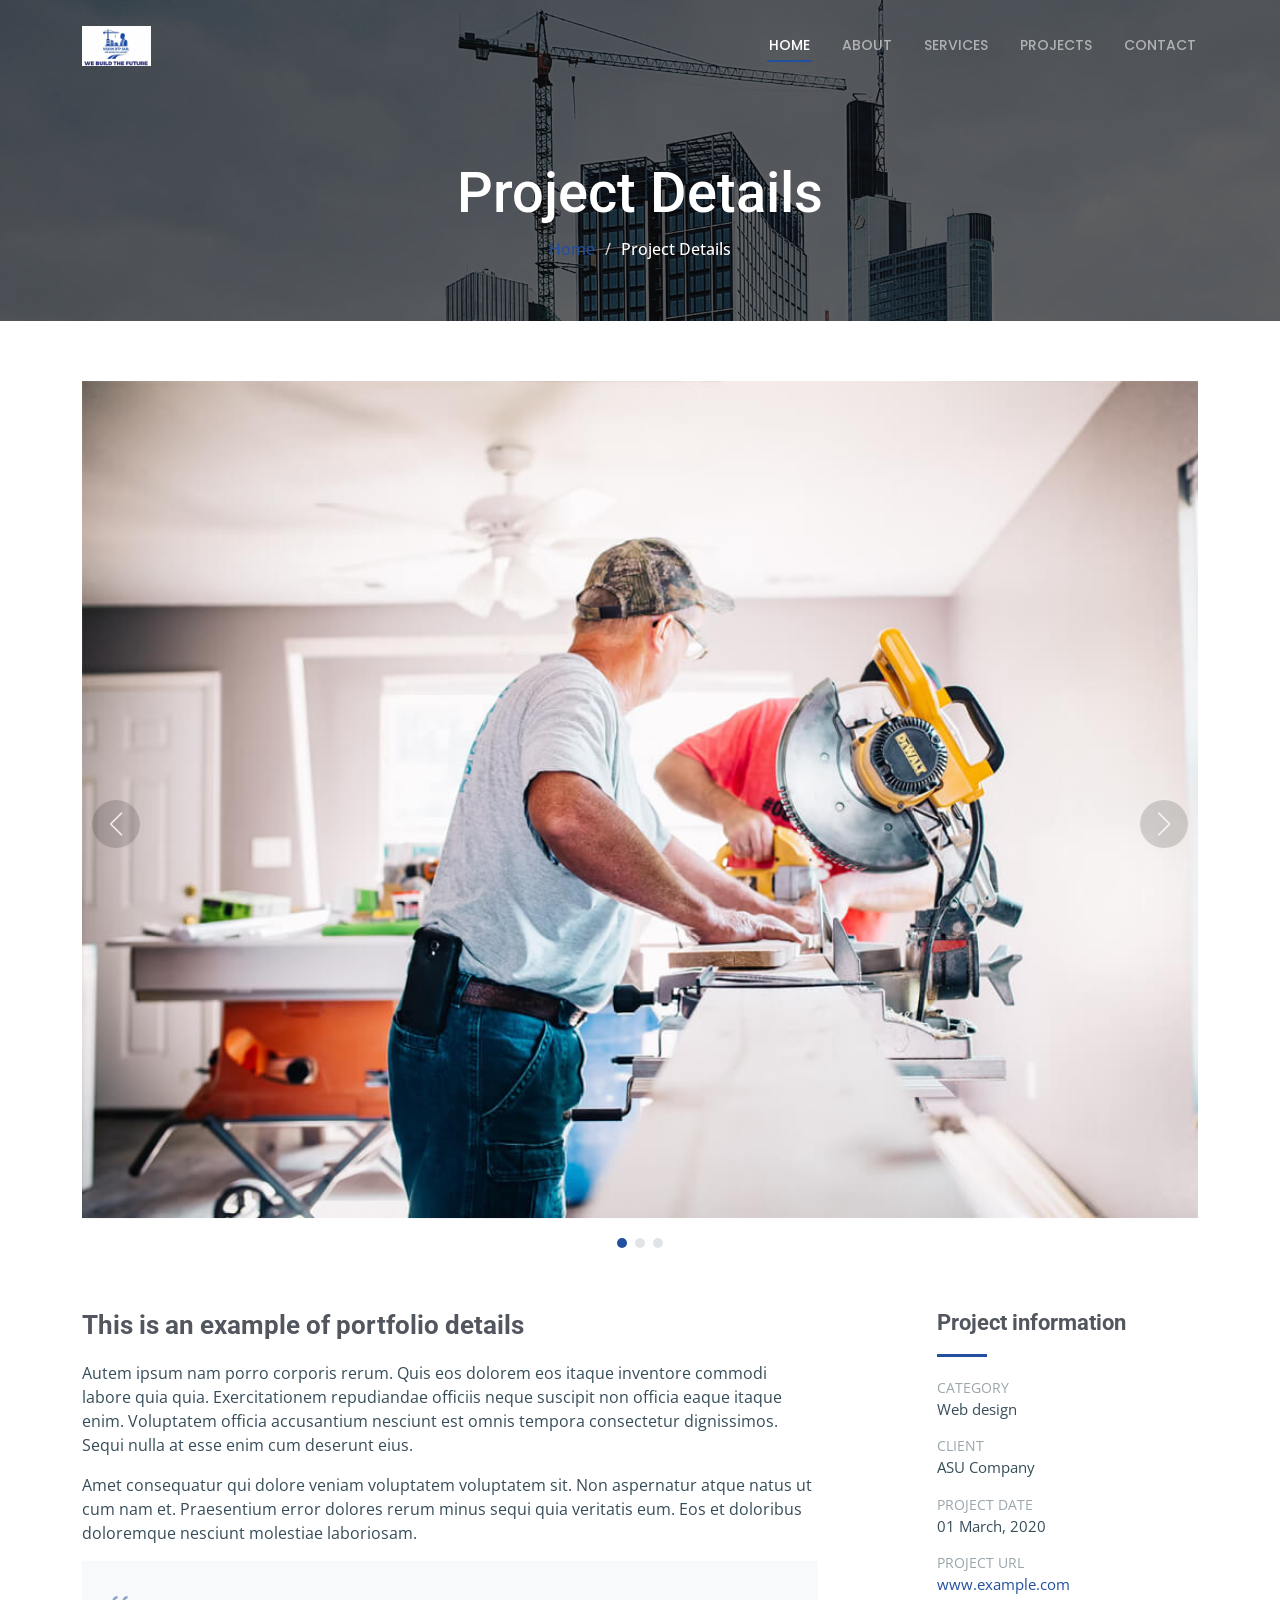
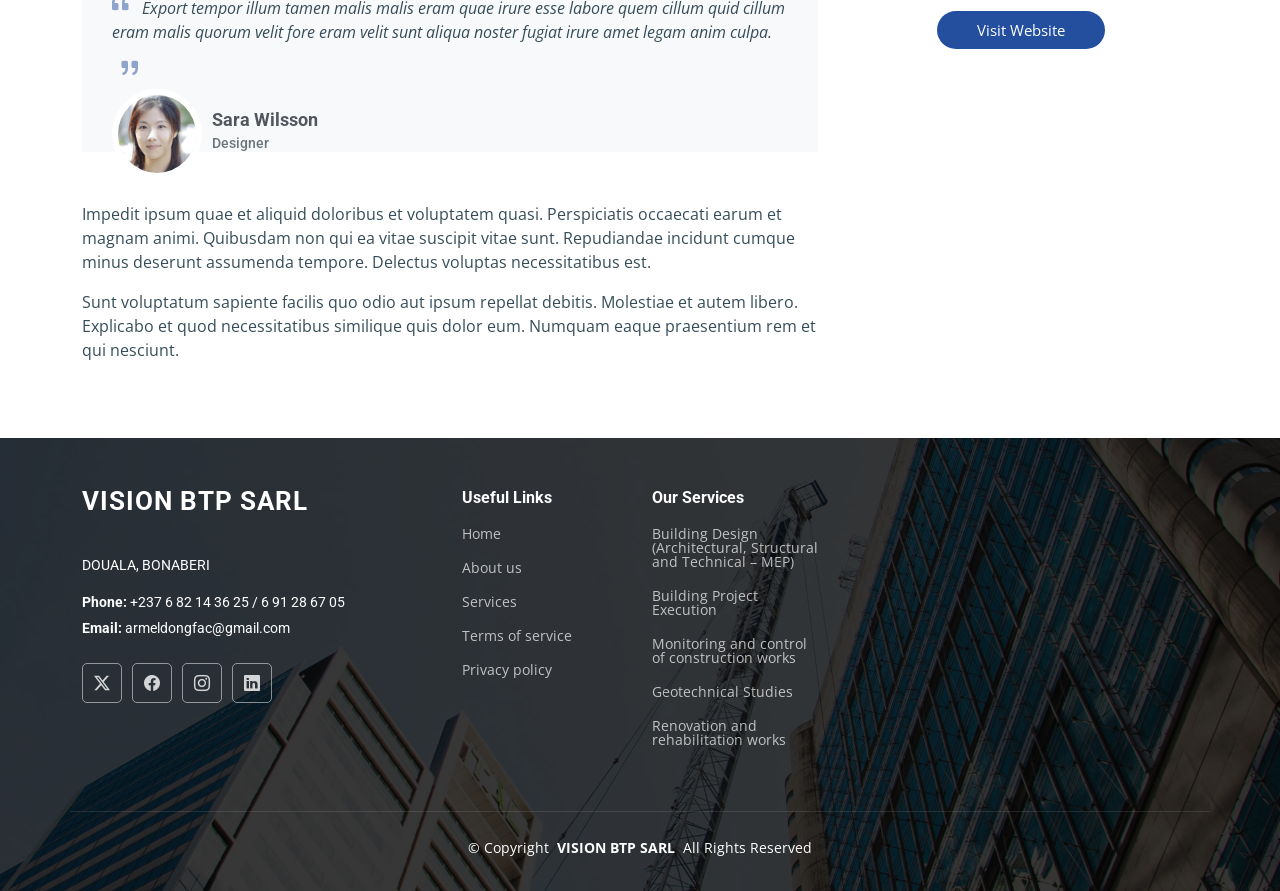
<file: project-details.html>
<!DOCTYPE html>
<html lang="en">

<head>
  <meta charset="utf-8">
  <meta content="width=device-width, initial-scale=1.0" name="viewport">
  <title>Project Details - VISION BTP SARL</title>
  <meta name="description" content="">
  <meta name="keywords" content="">

  <!-- Favicons -->
  <link href="assets/img/faviconbtp.png" rel="icon">
  <link href="assets/img/apple-touch-icon.png" rel="apple-touch-icon">

  <!-- Fonts -->
  <link href="https://fonts.googleapis.com" rel="preconnect">
  <link href="https://fonts.gstatic.com" rel="preconnect" crossorigin>
  <link href="https://fonts.googleapis.com/css2?family=Roboto:ital,wght@0,100;0,300;0,400;0,500;0,700;0,900;1,100;1,300;1,400;1,500;1,700;1,900&family=Open+Sans:ital,wght@0,300;0,400;0,500;0,600;0,700;0,800;1,300;1,400;1,500;1,600;1,700;1,800&family=Poppins:ital,wght@0,100;0,200;0,300;0,400;0,500;0,600;0,700;0,800;0,900;1,100;1,200;1,300;1,400;1,500;1,600;1,700;1,800;1,900&display=swap" rel="stylesheet">

  <!-- Vendor CSS Files -->
  <link href="assets/vendor/bootstrap/css/bootstrap.min.css" rel="stylesheet">
  <link href="assets/vendor/bootstrap-icons/bootstrap-icons.css" rel="stylesheet">
  <link href="assets/vendor/aos/aos.css" rel="stylesheet">
  <link href="assets/vendor/fontawesome-free/css/all.min.css" rel="stylesheet">
  <link href="assets/vendor/glightbox/css/glightbox.min.css" rel="stylesheet">
  <link href="assets/vendor/swiper/swiper-bundle.min.css" rel="stylesheet">

  <!-- Main CSS File -->
  <link href="assets/css/main.css" rel="stylesheet">

  <!-- =======================================================
  * Template Name: UpConstruction
  * Template URL: https://bootstrapmade.com/upconstruction-bootstrap-construction-website-template/
  * Updated: Aug 07 2024 with Bootstrap v5.3.3
  * Author: BootstrapMade.com
  * License: https://bootstrapmade.com/license/
  ======================================================== -->
</head>

<body class="project-details-page">

   <header id="header" class="header d-flex align-items-center fixed-top">
    <div class="container-fluid container-xl position-relative d-flex align-items-center justify-content-between">

<a href="index.html" class="logo">
  <img src="assets/img/vlogo.png"
       alt="VISION BTP SARL Logo"
       style="height: 40px; max-height: none; width: auto;">
</a>

      <nav id="navmenu" class="navmenu">
        <ul>
          <li><a href="index.html" class="active">Home</a></li>
          <li><a href="about.html">About</a></li>
          <li><a href="services.html">Services</a></li>
          <li><a href="projects.html">Projects</a></li>
         <!-- <li><a href="blog.html">Blog</a></li> -->
         <!-- <li class="dropdown"><a href="#"><span>Dropdown</span> <i class="bi bi-chevron-down toggle-dropdown"></i></a>
            <ul>
              <li><a href="#">Dropdown 1</a></li>
              <li class="dropdown"><a href="#"><span>Deep Dropdown</span> <i class="bi bi-chevron-down toggle-dropdown"></i></a>
                <ul>
                  <li><a href="#">Deep Dropdown 1</a></li>
                  <li><a href="#">Deep Dropdown 2</a></li>
                  <li><a href="#">Deep Dropdown 3</a></li>
                  <li><a href="#">Deep Dropdown 4</a></li>
                  <li><a href="#">Deep Dropdown 5</a></li>
                </ul>
              </li>
              <li><a href="#">Dropdown 2</a></li>
              <li><a href="#">Dropdown 3</a></li>
              <li><a href="#">Dropdown 4</a></li>
            </ul>
          </li> -->
          <li><a href="contact.html">Contact</a></li>
        </ul>
        <i class="mobile-nav-toggle d-xl-none bi bi-list"></i>
      </nav>

    </div>
  </header>

  <main class="main">

    <!-- Page Title -->
    <div class="page-title dark-background" style="background-image: url(assets/img/page-title-bg.jpg);">
      <div class="container position-relative">
        <h1>Project Details</h1>
        <nav class="breadcrumbs">
          <ol>
            <li><a href="index.html">Home</a></li>
            <li class="current">Project Details</li>
          </ol>
        </nav>
      </div>
    </div><!-- End Page Title -->

    <!-- Project Details Section -->
    <section id="project-details" class="project-details section">

      <div class="container" data-aos="fade-up">

        <div class="portfolio-details-slider swiper init-swiper">
          <script type="application/json" class="swiper-config">
            {
              "loop": true,
              "speed": 600,
              "autoplay": {
                "delay": 5000
              },
              "slidesPerView": "auto",
              "navigation": {
                "nextEl": ".swiper-button-next",
                "prevEl": ".swiper-button-prev"
              },
              "pagination": {
                "el": ".swiper-pagination",
                "type": "bullets",
                "clickable": true
              }
            }
          </script>
          <div class="swiper-wrapper align-items-center">

            <div class="swiper-slide">
              <img src="assets/img/projects/remodeling-1.jpg" alt="">
            </div>

            <div class="swiper-slide">
              <img src="assets/img/projects/remodeling-2.jpg" alt="">
            </div>

            <div class="swiper-slide">
              <img src="assets/img/projects/remodeling-3.jpg" alt="">
            </div>

          </div>
          <div class="swiper-button-prev"></div>
          <div class="swiper-button-next"></div>
          <div class="swiper-pagination"></div>
        </div>

        <div class="row justify-content-between gy-4 mt-4">

          <div class="col-lg-8" data-aos="fade-up">
            <div class="portfolio-description">
              <h2>This is an example of portfolio details</h2>
              <p>
                Autem ipsum nam porro corporis rerum. Quis eos dolorem eos itaque inventore commodi labore quia quia. Exercitationem repudiandae officiis neque suscipit non officia eaque itaque enim. Voluptatem officia accusantium nesciunt est omnis tempora consectetur dignissimos. Sequi nulla at esse enim cum deserunt eius.
              </p>
              <p>
                Amet consequatur qui dolore veniam voluptatem voluptatem sit. Non aspernatur atque natus ut cum nam et. Praesentium error dolores rerum minus sequi quia veritatis eum. Eos et doloribus doloremque nesciunt molestiae laboriosam.
              </p>

              <div class="testimonial-item">
                <p>
                  <i class="bi bi-quote quote-icon-left"></i>
                  <span>Export tempor illum tamen malis malis eram quae irure esse labore quem cillum quid cillum eram malis quorum velit fore eram velit sunt aliqua noster fugiat irure amet legam anim culpa.</span>
                  <i class="bi bi-quote quote-icon-right"></i>
                </p>
                <div>
                  <img src="assets/img/testimonials/testimonials-2.jpg" class="testimonial-img" alt="">
                  <h3>Sara Wilsson</h3>
                  <h4>Designer</h4>
                </div>
              </div>

              <p>
                Impedit ipsum quae et aliquid doloribus et voluptatem quasi. Perspiciatis occaecati earum et magnam animi. Quibusdam non qui ea vitae suscipit vitae sunt. Repudiandae incidunt cumque minus deserunt assumenda tempore. Delectus voluptas necessitatibus est.
              </p>

              <p>
                Sunt voluptatum sapiente facilis quo odio aut ipsum repellat debitis. Molestiae et autem libero. Explicabo et quod necessitatibus similique quis dolor eum. Numquam eaque praesentium rem et qui nesciunt.
              </p>

            </div>
          </div>

          <div class="col-lg-3" data-aos="fade-up" data-aos-delay="100">
            <div class="portfolio-info">
              <h3>Project information</h3>
              <ul>
                <li><strong>Category</strong> Web design</li>
                <li><strong>Client</strong> ASU Company</li>
                <li><strong>Project date</strong> 01 March, 2020</li>
                <li><strong>Project URL</strong> <a href="#">www.example.com</a></li>
                <li><a href="#" class="btn-visit align-self-start">Visit Website</a></li>
              </ul>
            </div>
          </div>

        </div>

      </div>

    </section><!-- /Project Details Section -->

  </main>

 <footer id="footer" class="footer dark-background">

    <div class="container footer-top">
      <div class="row gy-4">
        <div class="col-lg-4 col-md-6 footer-about">
          <a href="index.html" class="logo d-flex align-items-center">
            <span class="sitename">VISION  BTP SARL</span>
          </a>
          <div class="footer-contact pt-3">
            <p>DOUALA, BONABERI</p>
            <p class="mt-3"><strong>Phone:</strong> <span>+237 6 82 14 36 25 / 6 91 28 67 05</span></p>
            <p><strong>Email:</strong> <span>armeldongfac@gmail.com</span></p>
          </div>
          <div class="social-links d-flex mt-4">
            <a href=""><i class="bi bi-twitter-x"></i></a>
            <a href=""><i class="bi bi-facebook"></i></a>
            <a href=""><i class="bi bi-instagram"></i></a>
            <a href=""><i class="bi bi-linkedin"></i></a>
          </div>
        </div>

        <div class="col-lg-2 col-md-3 footer-links">
          <h4>Useful Links</h4>
          <ul>
            <li><a href="#">Home</a></li>
            <li><a href="#">About us</a></li>
            <li><a href="#">Services</a></li>
            <li><a href="#">Terms of service</a></li>
            <li><a href="#">Privacy policy</a></li>
          </ul>
        </div>

        <div class="col-lg-2 col-md-3 footer-links">
          <h4>Our Services</h4>
          <ul>
            <li><a href="#">Building Design (Architectural, Structural and Technical – MEP)</a></li>
            <li><a href="#">Building Project Execution</a></li>
            <li><a href="#">Monitoring and control of construction works</a></li>
            <li><a href="#">Geotechnical Studies</a></li>
            <li><a href="#">Renovation and rehabilitation works</a></li>
          </ul>
        </div>

       <!-- <div class="col-lg-2 col-md-3 footer-links">
          <h4>Hic solutasetp</h4>
          <ul>
            <li><a href="#">Molestiae accusamus iure</a></li>
            <li><a href="#">Excepturi dignissimos</a></li>
            <li><a href="#">Suscipit distinctio</a></li>
            <li><a href="#">Dilecta</a></li>
            <li><a href="#">Sit quas consectetur</a></li>
          </ul>
        </div> -->

       <!-- <div class="col-lg-2 col-md-3 footer-links">
          <h4>Nobis illum</h4>
          <ul>
            <li><a href="#">Ipsam</a></li>
            <li><a href="#">Laudantium dolorum</a></li>
            <li><a href="#">Dinera</a></li>
            <li><a href="#">Trodelas</a></li>
            <li><a href="#">Flexo</a></li>
          </ul>
        </div> -->

      </div>
    </div>

    <div class="container copyright text-center mt-4">
      <p>© <span>Copyright</span> <strong class="px-1 sitename">VISION BTP SARL</strong> <span>All Rights Reserved</span></p>
      <div class="credits">
        <!-- All the links in the footer should remain intact. -->
        <!-- You can delete the links only if you've purchased the pro version. -->
        <!-- Licensing information: https://bootstrapmade.com/license/ -->
        <!-- Purchase the pro version with working PHP/AJAX contact form: [buy-url] -->
       <!-- Designed by <a href="https://bootstrapmade.com/">BootstrapMade</a> | <a href="https://bootstrapmade.com/tools/">DevTools</a> -->
      </div>
    </div>

  </footer>

  <!-- Scroll Top -->
  <a href="#" id="scroll-top" class="scroll-top d-flex align-items-center justify-content-center"><i class="bi bi-arrow-up-short"></i></a>

  <!-- Preloader -->
  <div id="preloader"></div>

  <!-- Vendor JS Files -->
  <script src="assets/vendor/bootstrap/js/bootstrap.bundle.min.js"></script>
  <script src="assets/vendor/php-email-form/validate.js"></script>
  <script src="assets/vendor/aos/aos.js"></script>
  <script src="assets/vendor/glightbox/js/glightbox.min.js"></script>
  <script src="assets/vendor/imagesloaded/imagesloaded.pkgd.min.js"></script>
  <script src="assets/vendor/isotope-layout/isotope.pkgd.min.js"></script>
  <script src="assets/vendor/swiper/swiper-bundle.min.js"></script>
  <script src="assets/vendor/purecounter/purecounter_vanilla.js"></script>

  <!-- Main JS File -->
  <script src="assets/js/main.js"></script>

</body>

</html>
</file>
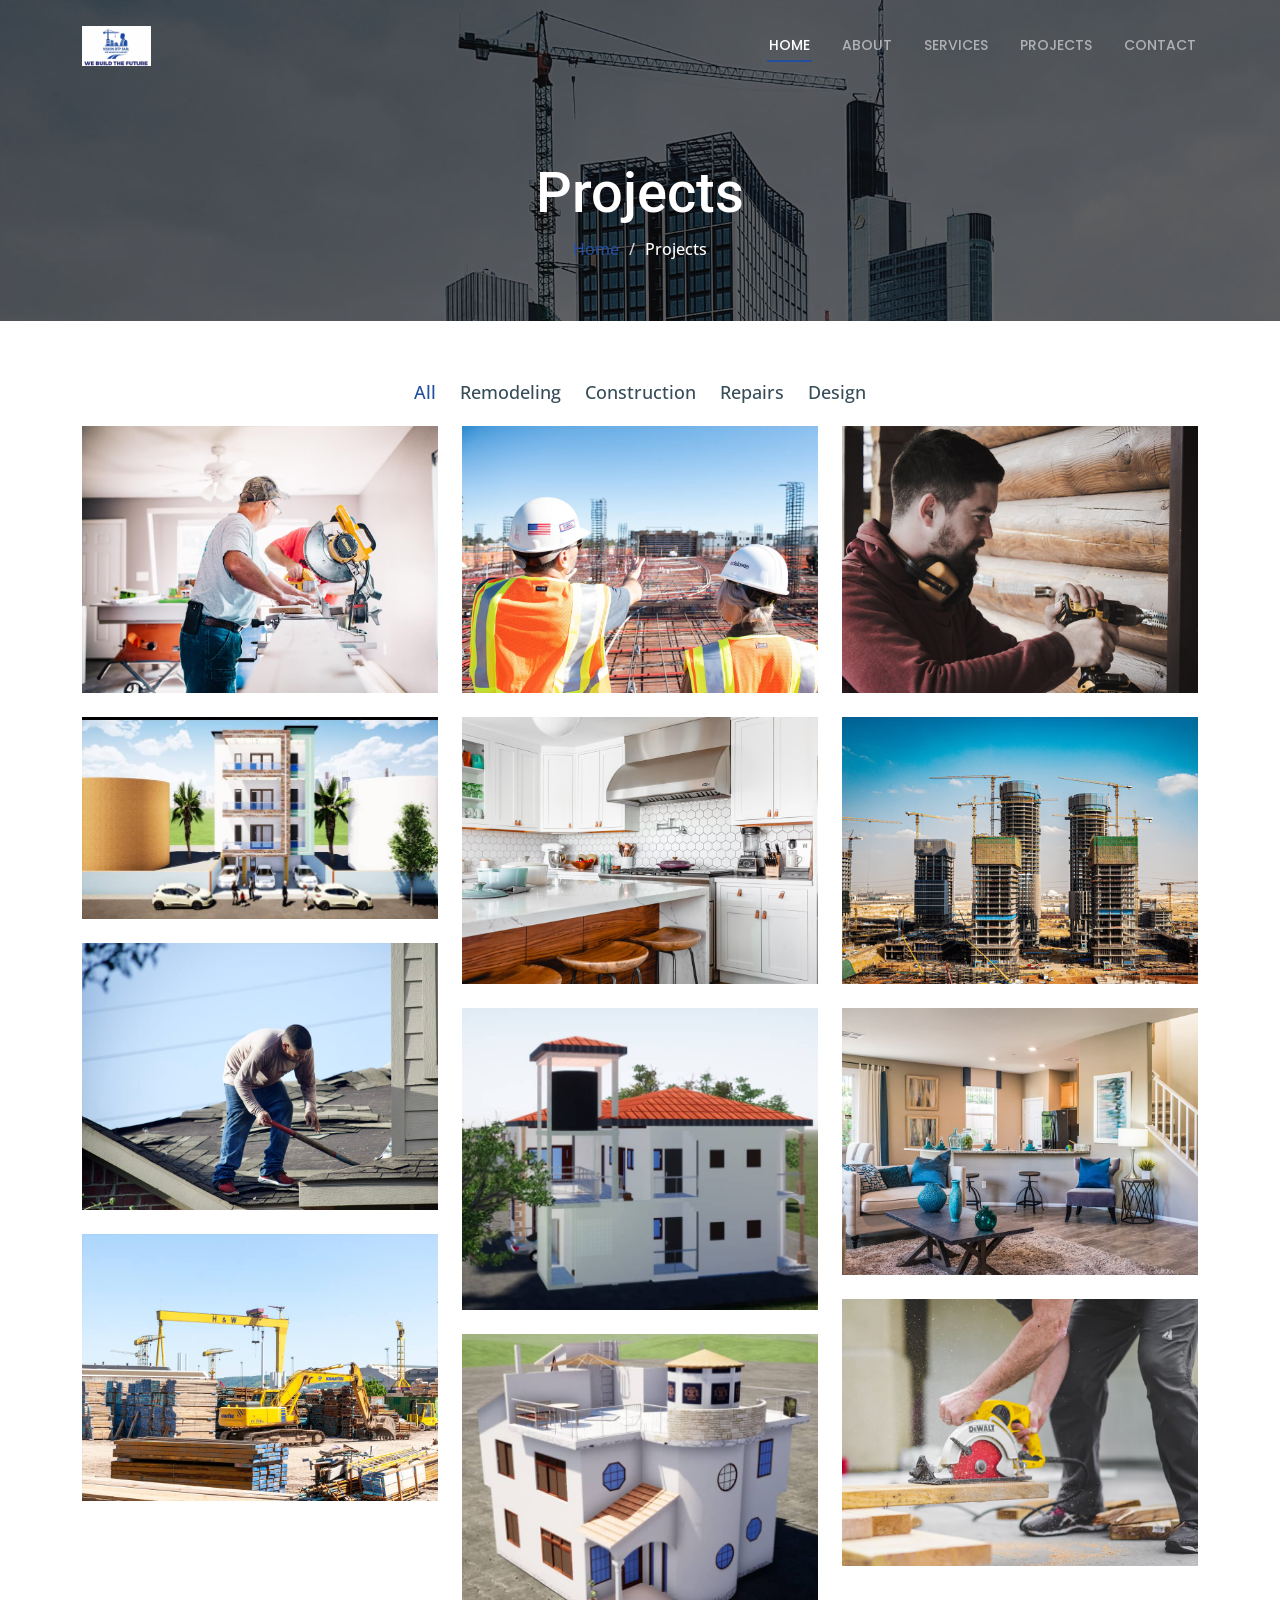
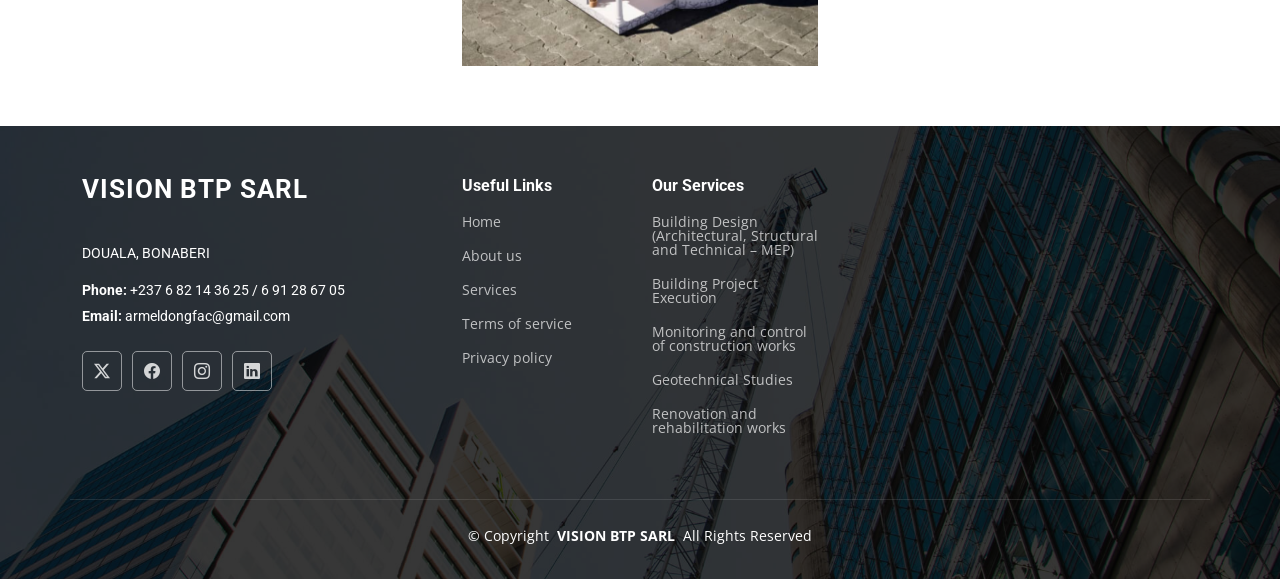
<file: projects.html>
<!DOCTYPE html>
<html lang="en">

<head>
  <meta charset="utf-8">
  <meta content="width=device-width, initial-scale=1.0" name="viewport">
  <title>Projects - VISION BTP SARL</title>
  <meta name="description" content="">
  <meta name="keywords" content="">

  <!-- Favicons -->
  <link href="assets/img/faviconbtp.png" rel="icon">
  <link href="assets/img/apple-touch-icon.png" rel="apple-touch-icon">

  <!-- Fonts -->
  <link href="https://fonts.googleapis.com" rel="preconnect">
  <link href="https://fonts.gstatic.com" rel="preconnect" crossorigin>
  <link href="https://fonts.googleapis.com/css2?family=Roboto:ital,wght@0,100;0,300;0,400;0,500;0,700;0,900;1,100;1,300;1,400;1,500;1,700;1,900&family=Open+Sans:ital,wght@0,300;0,400;0,500;0,600;0,700;0,800;1,300;1,400;1,500;1,600;1,700;1,800&family=Poppins:ital,wght@0,100;0,200;0,300;0,400;0,500;0,600;0,700;0,800;0,900;1,100;1,200;1,300;1,400;1,500;1,600;1,700;1,800;1,900&display=swap" rel="stylesheet">

  <!-- Vendor CSS Files -->
  <link href="assets/vendor/bootstrap/css/bootstrap.min.css" rel="stylesheet">
  <link href="assets/vendor/bootstrap-icons/bootstrap-icons.css" rel="stylesheet">
  <link href="assets/vendor/aos/aos.css" rel="stylesheet">
  <link href="assets/vendor/fontawesome-free/css/all.min.css" rel="stylesheet">
  <link href="assets/vendor/glightbox/css/glightbox.min.css" rel="stylesheet">
  <link href="assets/vendor/swiper/swiper-bundle.min.css" rel="stylesheet">

  <!-- Main CSS File -->
  <link href="assets/css/main.css" rel="stylesheet">

  <!-- =======================================================
  * Template Name: UpConstruction
  * Template URL: https://bootstrapmade.com/upconstruction-bootstrap-construction-website-template/
  * Updated: Aug 07 2024 with Bootstrap v5.3.3
  * Author: BootstrapMade.com
  * License: https://bootstrapmade.com/license/
  ======================================================== -->
</head>

<body class="projects-page">

   <header id="header" class="header d-flex align-items-center fixed-top">
    <div class="container-fluid container-xl position-relative d-flex align-items-center justify-content-between">

<a href="index.html" class="logo">
  <img src="assets/img/vlogo.png"
       alt="VISION BTP SARL Logo"
       style="height: 40px; max-height: none; width: auto;">
</a>

      <nav id="navmenu" class="navmenu">
        <ul>
          <li><a href="index.html" class="active">Home</a></li>
          <li><a href="about.html">About</a></li>
          <li><a href="services.html">Services</a></li>
          <li><a href="projects.html">Projects</a></li>
         <!-- <li><a href="blog.html">Blog</a></li> -->
         <!-- <li class="dropdown"><a href="#"><span>Dropdown</span> <i class="bi bi-chevron-down toggle-dropdown"></i></a>
            <ul>
              <li><a href="#">Dropdown 1</a></li>
              <li class="dropdown"><a href="#"><span>Deep Dropdown</span> <i class="bi bi-chevron-down toggle-dropdown"></i></a>
                <ul>
                  <li><a href="#">Deep Dropdown 1</a></li>
                  <li><a href="#">Deep Dropdown 2</a></li>
                  <li><a href="#">Deep Dropdown 3</a></li>
                  <li><a href="#">Deep Dropdown 4</a></li>
                  <li><a href="#">Deep Dropdown 5</a></li>
                </ul>
              </li>
              <li><a href="#">Dropdown 2</a></li>
              <li><a href="#">Dropdown 3</a></li>
              <li><a href="#">Dropdown 4</a></li>
            </ul>
          </li> -->
          <li><a href="contact.html">Contact</a></li>
        </ul>
        <i class="mobile-nav-toggle d-xl-none bi bi-list"></i>
      </nav>

    </div>
  </header>
  <main class="main">

    <!-- Page Title -->
    <div class="page-title dark-background" style="background-image: url(assets/img/page-title-bg.jpg);">
      <div class="container position-relative">
        <h1>Projects</h1>
        <nav class="breadcrumbs">
          <ol>
            <li><a href="index.html">Home</a></li>
            <li class="current">Projects</li>
          </ol>
        </nav>
      </div>
    </div><!-- End Page Title -->

    <!-- Projects Section -->
    <section id="projects" class="projects section">

      <div class="container">

        <div class="isotope-layout" data-default-filter="*" data-layout="masonry" data-sort="original-order">

          <ul class="portfolio-filters isotope-filters" data-aos="fade-up" data-aos-delay="100">
            <li data-filter="*" class="filter-active">All</li>
            <li data-filter=".filter-remodeling">Remodeling</li>
            <li data-filter=".filter-construction">Construction</li>
            <li data-filter=".filter-repairs">Repairs</li>
            <li data-filter=".filter-design">Design</li>
          </ul><!-- End Portfolio Filters -->

          <div class="row gy-4 isotope-container" data-aos="fade-up" data-aos-delay="200">

            <div class="col-lg-4 col-md-6 portfolio-item isotope-item filter-remodeling">
              <div class="portfolio-content h-100">
                <img src="assets/img/projects/remodeling-1.jpg" class="img-fluid" alt="">
                <div class="portfolio-info">
                  <h4>App 1</h4>
                  <p>Lorem ipsum, dolor sit amet consectetur</p>
                  <a href="assets/img/projects/remodeling-1.jpg" title="App 1" data-gallery="portfolio-gallery-app" class="glightbox preview-link"><i class="bi bi-zoom-in"></i></a>
                  <a href="project-details.html" title="More Details" class="details-link"><i class="bi bi-link-45deg"></i></a>
                </div>
              </div>
            </div><!-- End Portfolio Item -->

            <div class="col-lg-4 col-md-6 portfolio-item isotope-item filter-construction">
              <div class="portfolio-content h-100">
                <img src="assets/img/projects/construction-1.jpg" class="img-fluid" alt="">
                <div class="portfolio-info">
                  <h4>Product 1</h4>
                  <p>Lorem ipsum, dolor sit amet consectetur</p>
                  <a href="assets/img/projects/construction-1.jpg" title="Product 1" data-gallery="portfolio-gallery-product" class="glightbox preview-link"><i class="bi bi-zoom-in"></i></a>
                  <a href="project-details.html" title="More Details" class="details-link"><i class="bi bi-link-45deg"></i></a>
                </div>
              </div>
            </div><!-- End Portfolio Item -->

            <div class="col-lg-4 col-md-6 portfolio-item isotope-item filter-repairs">
              <div class="portfolio-content h-100">
                <img src="assets/img/projects/repairs-1.jpg" class="img-fluid" alt="">
                <div class="portfolio-info">
                  <h4>Branding 1</h4>
                  <p>Lorem ipsum, dolor sit amet consectetur</p>
                  <a href="assets/img/projects/repairs-1.jpg" title="Branding 1" data-gallery="portfolio-gallery-branding" class="glightbox preview-link"><i class="bi bi-zoom-in"></i></a>
                  <a href="project-details.html" title="More Details" class="details-link"><i class="bi bi-link-45deg"></i></a>
                </div>
              </div>
            </div><!-- End Portfolio Item -->

            <div class="col-lg-4 col-md-6 portfolio-item isotope-item filter-design">
              <div class="portfolio-content h-100">
                <img src="assets/img/designs/design5.jpeg" class="img-fluid" alt="">
                <div class="portfolio-info">
                  <h4>Books 1</h4>
                  <p>Lorem ipsum, dolor sit amet consectetur</p>
                  <a href="assets/img/designs/design4.jpeg" title="Branding 1" data-gallery="portfolio-gallery-book" class="glightbox preview-link"><i class="bi bi-zoom-in"></i></a>
                  <a href="project-details.html" title="More Details" class="details-link"><i class="bi bi-link-45deg"></i></a>
                </div>
              </div>
            </div><!-- End Portfolio Item -->

            <div class="col-lg-4 col-md-6 portfolio-item isotope-item filter-remodeling">
              <div class="portfolio-content h-100">
                <img src="assets/img/projects/remodeling-2.jpg" class="img-fluid" alt="">
                <div class="portfolio-info">
                  <h4>App 2</h4>
                  <p>Lorem ipsum, dolor sit amet consectetur</p>
                  <a href="assets/img/projects/remodeling-2.jpg" title="App 2" data-gallery="portfolio-gallery-app" class="glightbox preview-link"><i class="bi bi-zoom-in"></i></a>
                  <a href="project-details.html" title="More Details" class="details-link"><i class="bi bi-link-45deg"></i></a>
                </div>
              </div>
            </div><!-- End Portfolio Item -->

            <div class="col-lg-4 col-md-6 portfolio-item isotope-item filter-construction">
              <div class="portfolio-content h-100">
                <img src="assets/img/projects/construction-2.jpg" class="img-fluid" alt="">
                <div class="portfolio-info">
                  <h4>Product 2</h4>
                  <p>Lorem ipsum, dolor sit amet consectetur</p>
                  <a href="assets/img/projects/construction-2.jpg" title="Product 2" data-gallery="portfolio-gallery-product" class="glightbox preview-link"><i class="bi bi-zoom-in"></i></a>
                  <a href="project-details.html" title="More Details" class="details-link"><i class="bi bi-link-45deg"></i></a>
                </div>
              </div>
            </div><!-- End Portfolio Item -->

            <div class="col-lg-4 col-md-6 portfolio-item isotope-item filter-repairs">
              <div class="portfolio-content h-100">
                <img src="assets/img/projects/repairs-2.jpg" class="img-fluid" alt="">
                <div class="portfolio-info">
                  <h4>Branding 2</h4>
                  <p>Lorem ipsum, dolor sit amet consectetur</p>
                  <a href="assets/img/projects/repairs-2.jpg" title="Branding 2" data-gallery="portfolio-gallery-branding" class="glightbox preview-link"><i class="bi bi-zoom-in"></i></a>
                  <a href="project-details.html" title="More Details" class="details-link"><i class="bi bi-link-45deg"></i></a>
                </div>
              </div>
            </div><!-- End Portfolio Item -->

            <div class="col-lg-4 col-md-6 portfolio-item isotope-item filter-design">
              <div class="portfolio-content h-100">
                <img src="assets/img/designs/design3.jpeg" class="img-fluid" alt="">
                <div class="portfolio-info">
                  <h4>Books 2</h4>
                  <p>Lorem ipsum, dolor sit amet consectetur</p>
                  <a href="assets/img/projects/design-2.jpg" title="Branding 2" data-gallery="portfolio-gallery-book" class="glightbox preview-link"><i class="bi bi-zoom-in"></i></a>
                  <a href="project-details.html" title="More Details" class="details-link"><i class="bi bi-link-45deg"></i></a>
                </div>
              </div>
            </div><!-- End Portfolio Item -->

            <div class="col-lg-4 col-md-6 portfolio-item isotope-item filter-remodeling">
              <div class="portfolio-content h-100">
                <img src="assets/img/projects/remodeling-3.jpg" class="img-fluid" alt="">
                <div class="portfolio-info">
                  <h4>CSEB Housing Project</h4>
                  <p> Sustainable housing construction using Compressed Stabilized Earth Blocks.</p>
                  <a href="assets/img/projects/remodeling-3.jpg" title="App 3" data-gallery="portfolio-gallery-app" class="glightbox preview-link"><i class="bi bi-zoom-in"></i></a>
                  <a href="project-details.html" title="More Details" class="details-link"><i class="bi bi-link-45deg"></i></a>
                </div>
              </div>
            </div><!-- End Portfolio Item -->

            <div class="col-lg-4 col-md-6 portfolio-item isotope-item filter-construction">
              <div class="portfolio-content h-100">
                <img src="assets/img/projects/construction-3.jpg" class="img-fluid" alt="">
                <div class="portfolio-info">
                  <h4>Construction Monitoring</h4>
                  <p> On-site supervision and quality control ensuring engineering compliance.</p>
                  <a href="assets/img/projects/construction-3.jpg" title="Product 3" data-gallery="portfolio-gallery-product" class="glightbox preview-link"><i class="bi bi-zoom-in"></i></a>
                  <a href="project-details.html" title="More Details" class="details-link"><i class="bi bi-link-45deg"></i></a>
                </div>
              </div>
            </div><!-- End Portfolio Item -->

            <div class="col-lg-4 col-md-6 portfolio-item isotope-item filter-repairs">
              <div class="portfolio-content h-100">
                <img src="assets/img/projects/repairs-3.jpg" class="img-fluid" alt="">
                <div class="portfolio-info">
                  <h4>Geotechnical Investigation</h4>
                  <p>Soil testing and foundation recommendation for multi-story development.</p>
                  <a href="assets/img/projects/repairs-3.jpg" title="Branding 2" data-gallery="portfolio-gallery-branding" class="glightbox preview-link"><i class="bi bi-zoom-in"></i></a>
                  <a href="project-details.html" title="More Details" class="details-link"><i class="bi bi-link-45deg"></i></a>
                </div>
              </div>
            </div><!-- End Portfolio Item -->

            <div class="col-lg-4 col-md-6 portfolio-item isotope-item filter-design">
              <div class="portfolio-content h-100">
                <img src="assets/img/designs/design2.jpeg" class="img-fluid" alt="">
                <div class="portfolio-info">
                  <h4>Structural Design & Analysis</h4>
                  <p>Advanced structural modeling and analysis using ROBOT Structural Analysis.</p>
                  <a href="assets/img/designs/design1.jpeg" title="Branding 3" data-gallery="portfolio-gallery-book" class="glightbox preview-link"><i class="bi bi-zoom-in"></i></a>
                  <a href="project-details.html" title="More Details" class="details-link"><i class="bi bi-link-45deg"></i></a>
                </div>
              </div>
            </div><!-- End Portfolio Item -->

          </div><!-- End Portfolio Container -->

        </div>

      </div>

    </section><!-- /Projects Section -->

  </main>

  <footer id="footer" class="footer dark-background">

    <div class="container footer-top">
      <div class="row gy-4">
        <div class="col-lg-4 col-md-6 footer-about">
          <a href="index.html" class="logo d-flex align-items-center">
            <span class="sitename">VISION  BTP SARL</span>
          </a>
          <div class="footer-contact pt-3">
            <p>DOUALA, BONABERI</p>
            <p class="mt-3"><strong>Phone:</strong> <span>+237 6 82 14 36 25 / 6 91 28 67 05</span></p>
            <p><strong>Email:</strong> <span>armeldongfac@gmail.com</span></p>
          </div>
          <div class="social-links d-flex mt-4">
            <a href=""><i class="bi bi-twitter-x"></i></a>
            <a href=""><i class="bi bi-facebook"></i></a>
            <a href=""><i class="bi bi-instagram"></i></a>
            <a href=""><i class="bi bi-linkedin"></i></a>
          </div>
        </div>

        <div class="col-lg-2 col-md-3 footer-links">
          <h4>Useful Links</h4>
          <ul>
            <li><a href="#">Home</a></li>
            <li><a href="#">About us</a></li>
            <li><a href="#">Services</a></li>
            <li><a href="#">Terms of service</a></li>
            <li><a href="#">Privacy policy</a></li>
          </ul>
        </div>

        <div class="col-lg-2 col-md-3 footer-links">
          <h4>Our Services</h4>
          <ul>
            <li><a href="#">Building Design (Architectural, Structural and Technical – MEP)</a></li>
            <li><a href="#">Building Project Execution</a></li>
            <li><a href="#">Monitoring and control of construction works</a></li>
            <li><a href="#">Geotechnical Studies</a></li>
            <li><a href="#">Renovation and rehabilitation works</a></li>
          </ul>
        </div>

       <!-- <div class="col-lg-2 col-md-3 footer-links">
          <h4>Hic solutasetp</h4>
          <ul>
            <li><a href="#">Molestiae accusamus iure</a></li>
            <li><a href="#">Excepturi dignissimos</a></li>
            <li><a href="#">Suscipit distinctio</a></li>
            <li><a href="#">Dilecta</a></li>
            <li><a href="#">Sit quas consectetur</a></li>
          </ul>
        </div> -->

       <!-- <div class="col-lg-2 col-md-3 footer-links">
          <h4>Nobis illum</h4>
          <ul>
            <li><a href="#">Ipsam</a></li>
            <li><a href="#">Laudantium dolorum</a></li>
            <li><a href="#">Dinera</a></li>
            <li><a href="#">Trodelas</a></li>
            <li><a href="#">Flexo</a></li>
          </ul>
        </div> -->

      </div>
    </div>

    <div class="container copyright text-center mt-4">
      <p>© <span>Copyright</span> <strong class="px-1 sitename">VISION BTP SARL</strong> <span>All Rights Reserved</span></p>
      <div class="credits">
        <!-- All the links in the footer should remain intact. -->
        <!-- You can delete the links only if you've purchased the pro version. -->
        <!-- Licensing information: https://bootstrapmade.com/license/ -->
        <!-- Purchase the pro version with working PHP/AJAX contact form: [buy-url] -->
       <!-- Designed by <a href="https://bootstrapmade.com/">BootstrapMade</a> | <a href="https://bootstrapmade.com/tools/">DevTools</a> -->
      </div>
    </div>

  </footer>

  <!-- Scroll Top -->
  <a href="#" id="scroll-top" class="scroll-top d-flex align-items-center justify-content-center"><i class="bi bi-arrow-up-short"></i></a>

  <!-- Preloader -->
  <div id="preloader"></div>

  <!-- Vendor JS Files -->
  <script src="assets/vendor/bootstrap/js/bootstrap.bundle.min.js"></script>
  <script src="assets/vendor/php-email-form/validate.js"></script>
  <script src="assets/vendor/aos/aos.js"></script>
  <script src="assets/vendor/glightbox/js/glightbox.min.js"></script>
  <script src="assets/vendor/imagesloaded/imagesloaded.pkgd.min.js"></script>
  <script src="assets/vendor/isotope-layout/isotope.pkgd.min.js"></script>
  <script src="assets/vendor/swiper/swiper-bundle.min.js"></script>
  <script src="assets/vendor/purecounter/purecounter_vanilla.js"></script>

  <!-- Main JS File -->
  <script src="assets/js/main.js"></script>

</body>

</html>
</file>
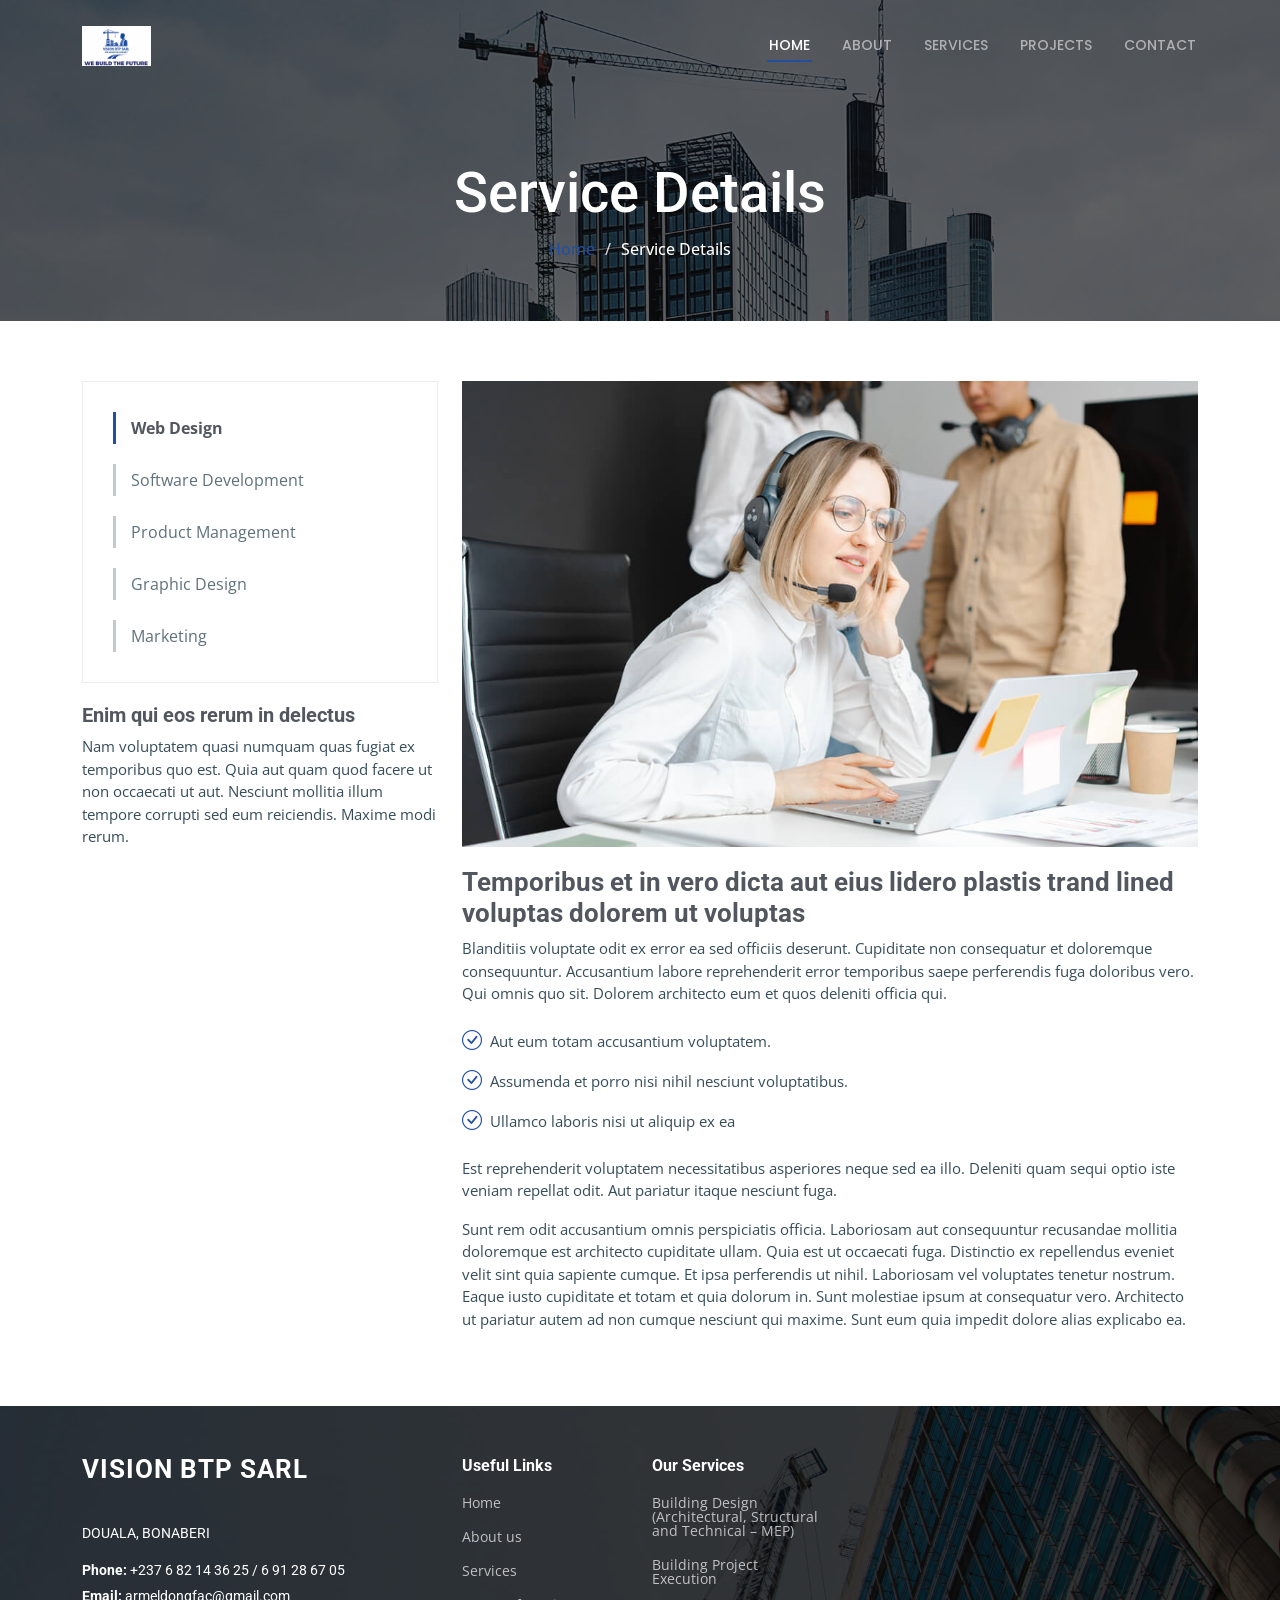
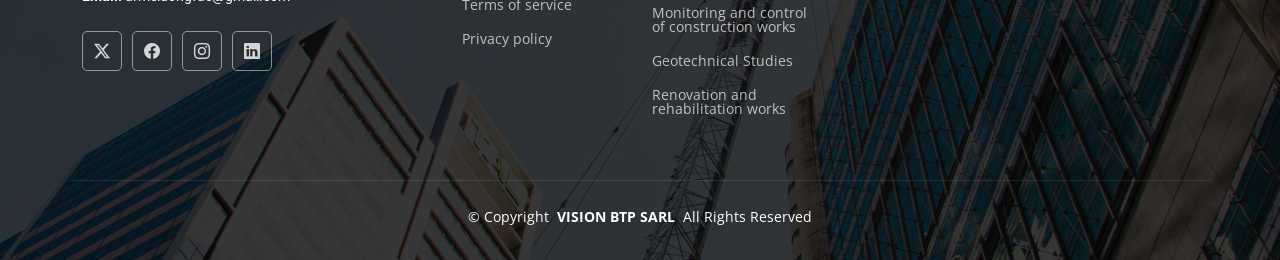
<file: service-details.html>
<!DOCTYPE html>
<html lang="en">

<head>
  <meta charset="utf-8">
  <meta content="width=device-width, initial-scale=1.0" name="viewport">
  <title>Service Details - VISION BTP SARL</title>
  <meta name="description" content="">
  <meta name="keywords" content="">

  <!-- Favicons -->
  <link href="assets/img/faviconbtp.png" rel="icon">
  <link href="assets/img/apple-touch-icon.png" rel="apple-touch-icon">

  <!-- Fonts -->
  <link href="https://fonts.googleapis.com" rel="preconnect">
  <link href="https://fonts.gstatic.com" rel="preconnect" crossorigin>
  <link href="https://fonts.googleapis.com/css2?family=Roboto:ital,wght@0,100;0,300;0,400;0,500;0,700;0,900;1,100;1,300;1,400;1,500;1,700;1,900&family=Open+Sans:ital,wght@0,300;0,400;0,500;0,600;0,700;0,800;1,300;1,400;1,500;1,600;1,700;1,800&family=Poppins:ital,wght@0,100;0,200;0,300;0,400;0,500;0,600;0,700;0,800;0,900;1,100;1,200;1,300;1,400;1,500;1,600;1,700;1,800;1,900&display=swap" rel="stylesheet">

  <!-- Vendor CSS Files -->
  <link href="assets/vendor/bootstrap/css/bootstrap.min.css" rel="stylesheet">
  <link href="assets/vendor/bootstrap-icons/bootstrap-icons.css" rel="stylesheet">
  <link href="assets/vendor/aos/aos.css" rel="stylesheet">
  <link href="assets/vendor/fontawesome-free/css/all.min.css" rel="stylesheet">
  <link href="assets/vendor/glightbox/css/glightbox.min.css" rel="stylesheet">
  <link href="assets/vendor/swiper/swiper-bundle.min.css" rel="stylesheet">

  <!-- Main CSS File -->
  <link href="assets/css/main.css" rel="stylesheet">

  <!-- =======================================================
  * Template Name: UpConstruction
  * Template URL: https://bootstrapmade.com/upconstruction-bootstrap-construction-website-template/
  * Updated: Aug 07 2024 with Bootstrap v5.3.3
  * Author: BootstrapMade.com
  * License: https://bootstrapmade.com/license/
  ======================================================== -->
</head>

<body class="service-details-page">

   <header id="header" class="header d-flex align-items-center fixed-top">
    <div class="container-fluid container-xl position-relative d-flex align-items-center justify-content-between">

<a href="index.html" class="logo">
  <img src="assets/img/vlogo.png"
       alt="VISION BTP SARL Logo"
       style="height: 40px; max-height: none; width: auto;">
</a>

      <nav id="navmenu" class="navmenu">
        <ul>
          <li><a href="index.html" class="active">Home</a></li>
          <li><a href="about.html">About</a></li>
          <li><a href="services.html">Services</a></li>
          <li><a href="projects.html">Projects</a></li>
         <!-- <li><a href="blog.html">Blog</a></li> -->
         <!-- <li class="dropdown"><a href="#"><span>Dropdown</span> <i class="bi bi-chevron-down toggle-dropdown"></i></a>
            <ul>
              <li><a href="#">Dropdown 1</a></li>
              <li class="dropdown"><a href="#"><span>Deep Dropdown</span> <i class="bi bi-chevron-down toggle-dropdown"></i></a>
                <ul>
                  <li><a href="#">Deep Dropdown 1</a></li>
                  <li><a href="#">Deep Dropdown 2</a></li>
                  <li><a href="#">Deep Dropdown 3</a></li>
                  <li><a href="#">Deep Dropdown 4</a></li>
                  <li><a href="#">Deep Dropdown 5</a></li>
                </ul>
              </li>
              <li><a href="#">Dropdown 2</a></li>
              <li><a href="#">Dropdown 3</a></li>
              <li><a href="#">Dropdown 4</a></li>
            </ul>
          </li> -->
          <li><a href="contact.html">Contact</a></li>
        </ul>
        <i class="mobile-nav-toggle d-xl-none bi bi-list"></i>
      </nav>

    </div>
  </header>

  <main class="main">

    <!-- Page Title -->
    <div class="page-title dark-background" style="background-image: url(assets/img/page-title-bg.jpg);">
      <div class="container position-relative">
        <h1>Service Details</h1>
        <nav class="breadcrumbs">
          <ol>
            <li><a href="index.html">Home</a></li>
            <li class="current">Service Details</li>
          </ol>
        </nav>
      </div>
    </div><!-- End Page Title -->

    <!-- Service Details Section -->
    <section id="service-details" class="service-details section">

      <div class="container">

        <div class="row gy-4">

          <div class="col-lg-4" data-aos="fade-up" data-aos-delay="100">
            <div class="services-list">
              <a href="#" class="active">Web Design</a>
              <a href="#">Software Development</a>
              <a href="#">Product Management</a>
              <a href="#">Graphic Design</a>
              <a href="#">Marketing</a>
            </div>

            <h4>Enim qui eos rerum in delectus</h4>
            <p>Nam voluptatem quasi numquam quas fugiat ex temporibus quo est. Quia aut quam quod facere ut non occaecati ut aut. Nesciunt mollitia illum tempore corrupti sed eum reiciendis. Maxime modi rerum.</p>
          </div>

          <div class="col-lg-8" data-aos="fade-up" data-aos-delay="200">
            <img src="assets/img/services.jpg" alt="" class="img-fluid services-img">
            <h3>Temporibus et in vero dicta aut eius lidero plastis trand lined voluptas dolorem ut voluptas</h3>
            <p>
              Blanditiis voluptate odit ex error ea sed officiis deserunt. Cupiditate non consequatur et doloremque consequuntur. Accusantium labore reprehenderit error temporibus saepe perferendis fuga doloribus vero. Qui omnis quo sit. Dolorem architecto eum et quos deleniti officia qui.
            </p>
            <ul>
              <li><i class="bi bi-check-circle"></i> <span>Aut eum totam accusantium voluptatem.</span></li>
              <li><i class="bi bi-check-circle"></i> <span>Assumenda et porro nisi nihil nesciunt voluptatibus.</span></li>
              <li><i class="bi bi-check-circle"></i> <span>Ullamco laboris nisi ut aliquip ex ea</span></li>
            </ul>
            <p>
              Est reprehenderit voluptatem necessitatibus asperiores neque sed ea illo. Deleniti quam sequi optio iste veniam repellat odit. Aut pariatur itaque nesciunt fuga.
            </p>
            <p>
              Sunt rem odit accusantium omnis perspiciatis officia. Laboriosam aut consequuntur recusandae mollitia doloremque est architecto cupiditate ullam. Quia est ut occaecati fuga. Distinctio ex repellendus eveniet velit sint quia sapiente cumque. Et ipsa perferendis ut nihil. Laboriosam vel voluptates tenetur nostrum. Eaque iusto cupiditate et totam et quia dolorum in. Sunt molestiae ipsum at consequatur vero. Architecto ut pariatur autem ad non cumque nesciunt qui maxime. Sunt eum quia impedit dolore alias explicabo ea.
            </p>
          </div>

        </div>

      </div>

    </section><!-- /Service Details Section -->

  </main>

 <footer id="footer" class="footer dark-background">

    <div class="container footer-top">
      <div class="row gy-4">
        <div class="col-lg-4 col-md-6 footer-about">
          <a href="index.html" class="logo d-flex align-items-center">
            <span class="sitename">VISION  BTP SARL</span>
          </a>
          <div class="footer-contact pt-3">
            <p>DOUALA, BONABERI</p>
            <p class="mt-3"><strong>Phone:</strong> <span>+237 6 82 14 36 25 / 6 91 28 67 05</span></p>
            <p><strong>Email:</strong> <span>armeldongfac@gmail.com</span></p>
          </div>
          <div class="social-links d-flex mt-4">
            <a href=""><i class="bi bi-twitter-x"></i></a>
            <a href=""><i class="bi bi-facebook"></i></a>
            <a href=""><i class="bi bi-instagram"></i></a>
            <a href=""><i class="bi bi-linkedin"></i></a>
          </div>
        </div>

        <div class="col-lg-2 col-md-3 footer-links">
          <h4>Useful Links</h4>
          <ul>
            <li><a href="#">Home</a></li>
            <li><a href="#">About us</a></li>
            <li><a href="#">Services</a></li>
            <li><a href="#">Terms of service</a></li>
            <li><a href="#">Privacy policy</a></li>
          </ul>
        </div>

        <div class="col-lg-2 col-md-3 footer-links">
          <h4>Our Services</h4>
          <ul>
            <li><a href="#">Building Design (Architectural, Structural and Technical – MEP)</a></li>
            <li><a href="#">Building Project Execution</a></li>
            <li><a href="#">Monitoring and control of construction works</a></li>
            <li><a href="#">Geotechnical Studies</a></li>
            <li><a href="#">Renovation and rehabilitation works</a></li>
          </ul>
        </div>

       <!-- <div class="col-lg-2 col-md-3 footer-links">
          <h4>Hic solutasetp</h4>
          <ul>
            <li><a href="#">Molestiae accusamus iure</a></li>
            <li><a href="#">Excepturi dignissimos</a></li>
            <li><a href="#">Suscipit distinctio</a></li>
            <li><a href="#">Dilecta</a></li>
            <li><a href="#">Sit quas consectetur</a></li>
          </ul>
        </div> -->

       <!-- <div class="col-lg-2 col-md-3 footer-links">
          <h4>Nobis illum</h4>
          <ul>
            <li><a href="#">Ipsam</a></li>
            <li><a href="#">Laudantium dolorum</a></li>
            <li><a href="#">Dinera</a></li>
            <li><a href="#">Trodelas</a></li>
            <li><a href="#">Flexo</a></li>
          </ul>
        </div> -->

      </div>
    </div>

    <div class="container copyright text-center mt-4">
      <p>© <span>Copyright</span> <strong class="px-1 sitename">VISION BTP SARL</strong> <span>All Rights Reserved</span></p>
      <div class="credits">
        <!-- All the links in the footer should remain intact. -->
        <!-- You can delete the links only if you've purchased the pro version. -->
        <!-- Licensing information: https://bootstrapmade.com/license/ -->
        <!-- Purchase the pro version with working PHP/AJAX contact form: [buy-url] -->
       <!-- Designed by <a href="https://bootstrapmade.com/">BootstrapMade</a> | <a href="https://bootstrapmade.com/tools/">DevTools</a> -->
      </div>
    </div>

  </footer>

  <!-- Scroll Top -->
  <a href="#" id="scroll-top" class="scroll-top d-flex align-items-center justify-content-center"><i class="bi bi-arrow-up-short"></i></a>

  <!-- Preloader -->
  <div id="preloader"></div>

  <!-- Vendor JS Files -->
  <script src="assets/vendor/bootstrap/js/bootstrap.bundle.min.js"></script>
  <script src="assets/vendor/php-email-form/validate.js"></script>
  <script src="assets/vendor/aos/aos.js"></script>
  <script src="assets/vendor/glightbox/js/glightbox.min.js"></script>
  <script src="assets/vendor/imagesloaded/imagesloaded.pkgd.min.js"></script>
  <script src="assets/vendor/isotope-layout/isotope.pkgd.min.js"></script>
  <script src="assets/vendor/swiper/swiper-bundle.min.js"></script>
  <script src="assets/vendor/purecounter/purecounter_vanilla.js"></script>

  <!-- Main JS File -->
  <script src="assets/js/main.js"></script>

</body>

</html>
</file>
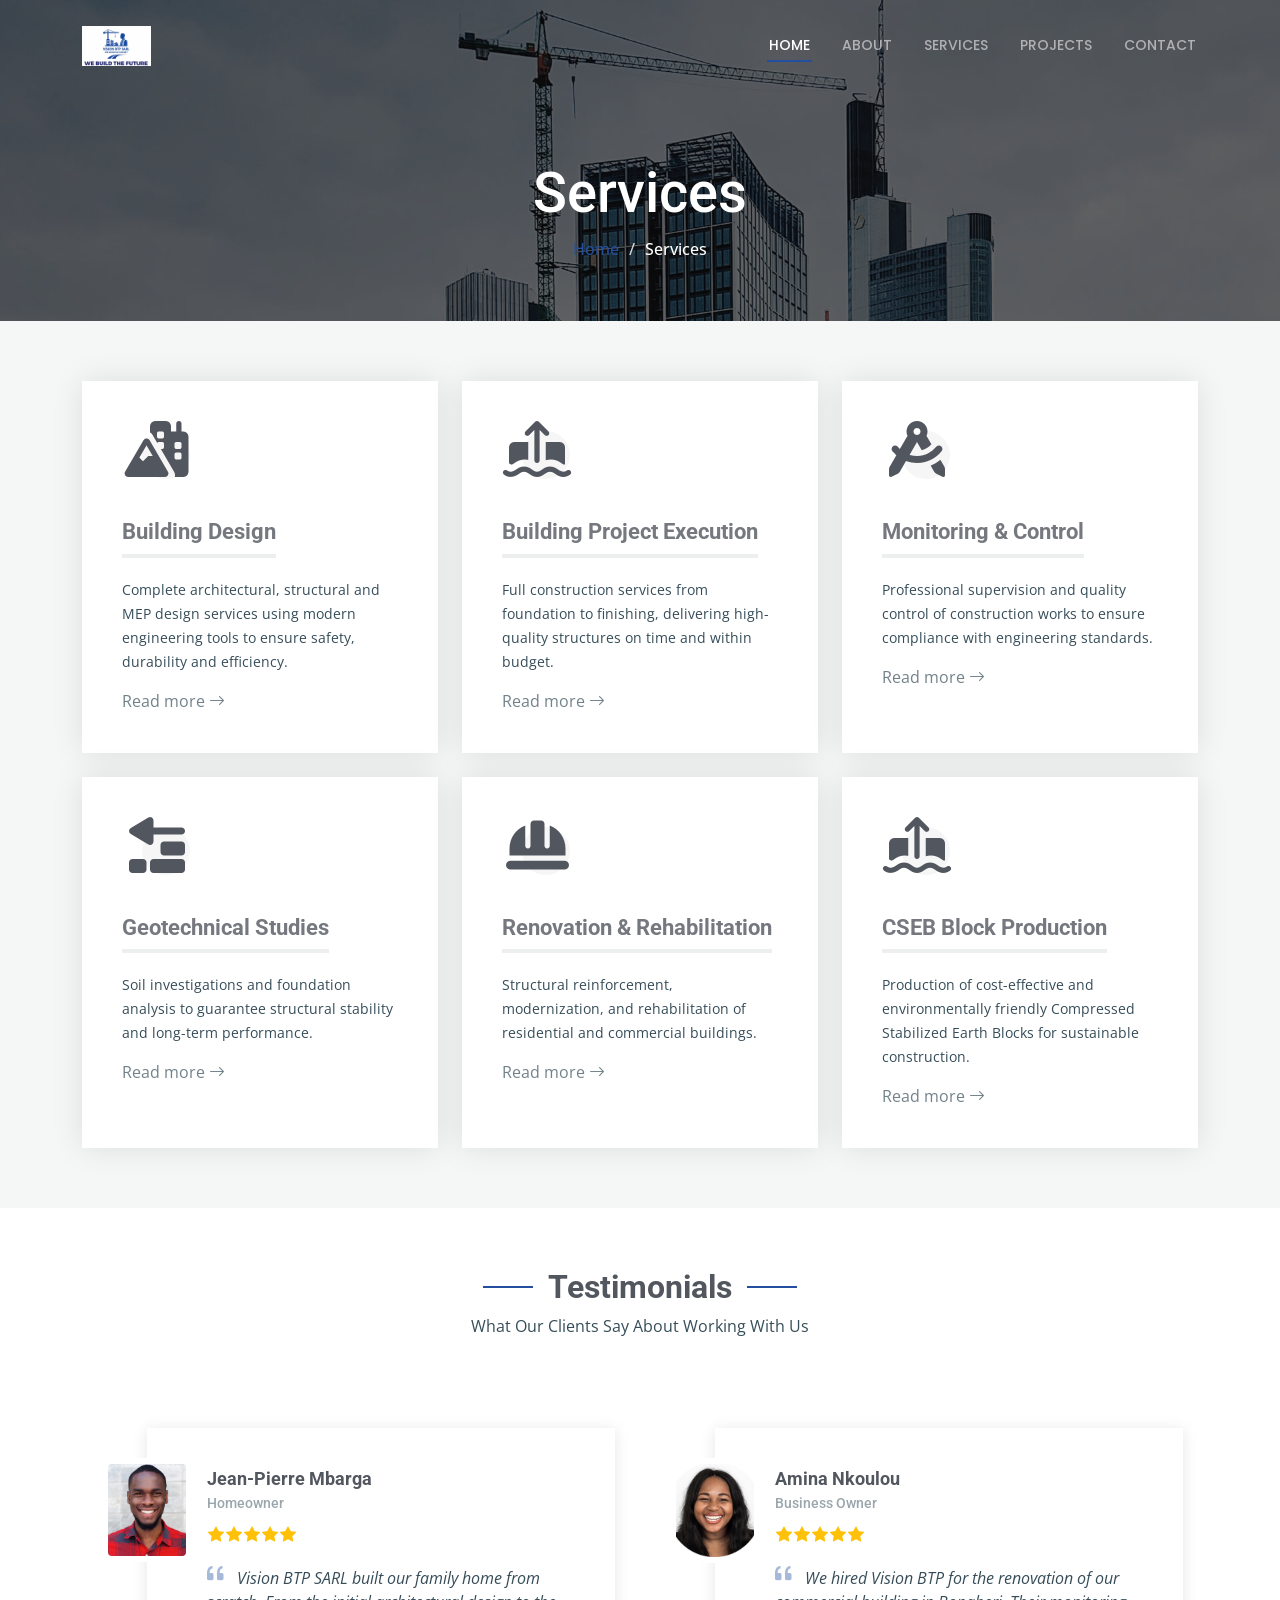
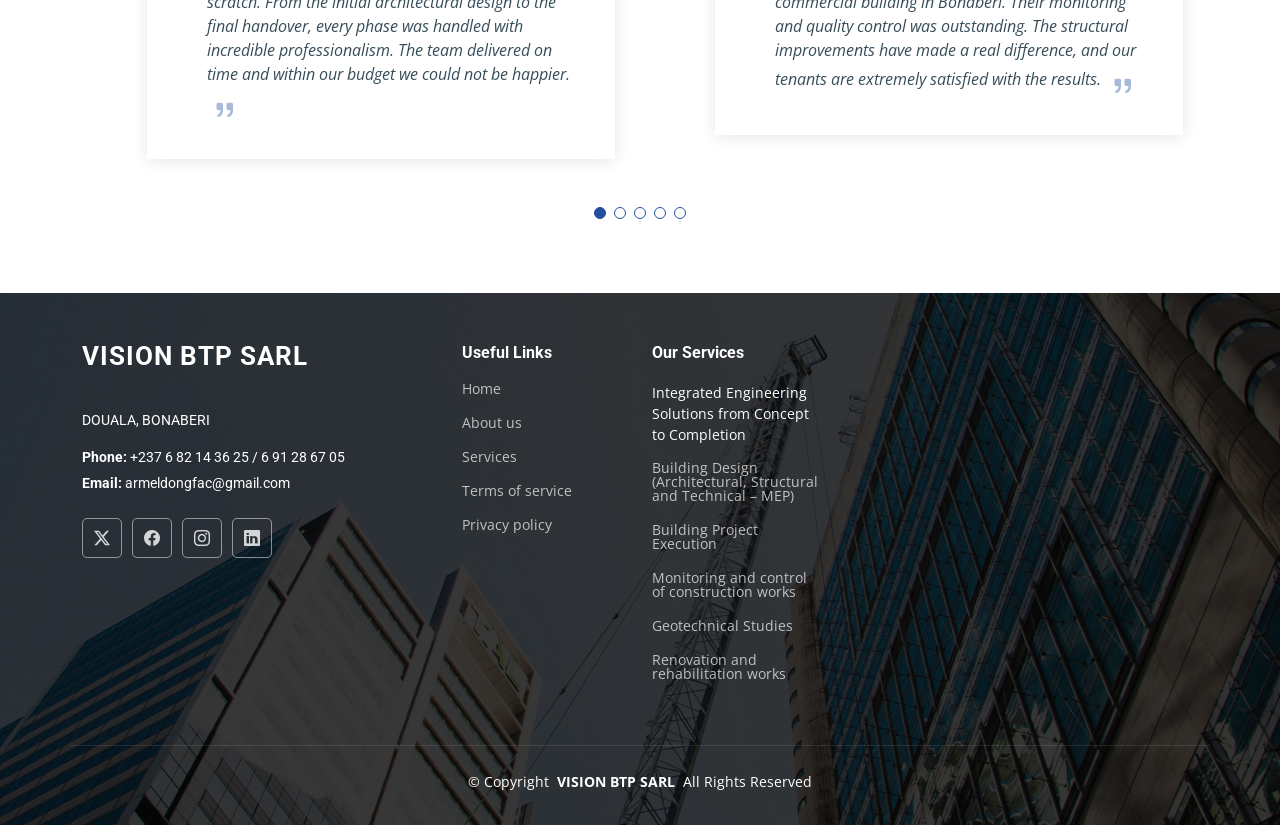
<file: services.html>
<!DOCTYPE html>
<html lang="en">

<head>
  <meta charset="utf-8">
  <meta content="width=device-width, initial-scale=1.0" name="viewport">
  <title>Services - VISION BTP SARL</title>
  <meta name="description" content="">
  <meta name="keywords" content="">

  <!-- Favicons -->
  <link href="assets/img/faviconbtp.png" rel="icon">
  <link href="assets/img/apple-touch-icon.png" rel="apple-touch-icon">

  <!-- Fonts -->
  <link href="https://fonts.googleapis.com" rel="preconnect">
  <link href="https://fonts.gstatic.com" rel="preconnect" crossorigin>
  <link href="https://fonts.googleapis.com/css2?family=Roboto:ital,wght@0,100;0,300;0,400;0,500;0,700;0,900;1,100;1,300;1,400;1,500;1,700;1,900&family=Open+Sans:ital,wght@0,300;0,400;0,500;0,600;0,700;0,800;1,300;1,400;1,500;1,600;1,700;1,800&family=Poppins:ital,wght@0,100;0,200;0,300;0,400;0,500;0,600;0,700;0,800;0,900;1,100;1,200;1,300;1,400;1,500;1,600;1,700;1,800;1,900&display=swap" rel="stylesheet">

  <!-- Vendor CSS Files -->
  <link href="assets/vendor/bootstrap/css/bootstrap.min.css" rel="stylesheet">
  <link href="assets/vendor/bootstrap-icons/bootstrap-icons.css" rel="stylesheet">
  <link href="assets/vendor/aos/aos.css" rel="stylesheet">
  <link href="assets/vendor/fontawesome-free/css/all.min.css" rel="stylesheet">
  <link href="assets/vendor/glightbox/css/glightbox.min.css" rel="stylesheet">
  <link href="assets/vendor/swiper/swiper-bundle.min.css" rel="stylesheet">

  <!-- Main CSS File -->
  <link href="assets/css/main.css" rel="stylesheet">

  <!-- =======================================================
  * Template Name: UpConstruction
  * Template URL: https://bootstrapmade.com/upconstruction-bootstrap-construction-website-template/
  * Updated: Aug 07 2024 with Bootstrap v5.3.3
  * Author: BootstrapMade.com
  * License: https://bootstrapmade.com/license/
  ======================================================== -->
</head>

<body class="services-page">

 <header id="header" class="header d-flex align-items-center fixed-top">
    <div class="container-fluid container-xl position-relative d-flex align-items-center justify-content-between">

<a href="index.html" class="logo">
  <img src="assets/img/vlogo.png"
       alt="VISION BTP SARL Logo"
       style="height: 40px; max-height: none; width: auto;">
</a>

      <nav id="navmenu" class="navmenu">
        <ul>
          <li><a href="index.html" class="active">Home</a></li>
          <li><a href="about.html">About</a></li>
          <li><a href="services.html">Services</a></li>
          <li><a href="projects.html">Projects</a></li>
         <!-- <li><a href="blog.html">Blog</a></li> -->
         <!-- <li class="dropdown"><a href="#"><span>Dropdown</span> <i class="bi bi-chevron-down toggle-dropdown"></i></a>
            <ul>
              <li><a href="#">Dropdown 1</a></li>
              <li class="dropdown"><a href="#"><span>Deep Dropdown</span> <i class="bi bi-chevron-down toggle-dropdown"></i></a>
                <ul>
                  <li><a href="#">Deep Dropdown 1</a></li>
                  <li><a href="#">Deep Dropdown 2</a></li>
                  <li><a href="#">Deep Dropdown 3</a></li>
                  <li><a href="#">Deep Dropdown 4</a></li>
                  <li><a href="#">Deep Dropdown 5</a></li>
                </ul>
              </li>
              <li><a href="#">Dropdown 2</a></li>
              <li><a href="#">Dropdown 3</a></li>
              <li><a href="#">Dropdown 4</a></li>
            </ul>
          </li> -->
          <li><a href="contact.html">Contact</a></li>
        </ul>
        <i class="mobile-nav-toggle d-xl-none bi bi-list"></i>
      </nav>

    </div>
  </header>

  <main class="main">

    <!-- Page Title -->
    <div class="page-title dark-background" style="background-image: url(assets/img/page-title-bg.jpg);">
      <div class="container position-relative">
        <h1>Services</h1>
        <nav class="breadcrumbs">
          <ol>
            <li><a href="index.html">Home</a></li>
            <li class="current">Services</li>
          </ol>
        </nav>
      </div>
    </div><!-- End Page Title -->

    <!-- Services Section -->
    <section id="services" class="services section light-background">

      <div class="container">

        <div class="row gy-4">

          <div class="col-lg-4 col-md-6" data-aos="fade-up" data-aos-delay="100">
            <div class="service-item  position-relative">
              <div class="icon">
                <i class="fa-solid fa-mountain-city"></i>
              </div>
              <h3>Building Design</h3>
              <p>Complete architectural, structural and MEP design services using
            modern engineering tools to ensure safety, durability and efficiency.</p>
              <a href="#" class="readmore stretched-link">Read more <i class="bi bi-arrow-right"></i></a>
            </div>
          </div><!-- End Service Item -->

          <div class="col-lg-4 col-md-6" data-aos="fade-up" data-aos-delay="200">
            <div class="service-item position-relative">
              <div class="icon">
                <i class="fa-solid fa-arrow-up-from-ground-water"></i>
              </div>
              <h3>Building Project Execution</h3>
              <p>Full construction services from foundation to finishing,
            delivering high-quality structures on time and within budget.</p>
              <a href="#" class="readmore stretched-link">Read more <i class="bi bi-arrow-right"></i></a>
            </div>
          </div><!-- End Service Item -->

          <div class="col-lg-4 col-md-6" data-aos="fade-up" data-aos-delay="300">
            <div class="service-item position-relative">
              <div class="icon">
                <i class="fa-solid fa-compass-drafting"></i>
              </div>
              <h3>Monitoring & Control</h3>
              <p>Professional supervision and quality control of construction works
            to ensure compliance with engineering standards.</p>
              <a href="#" class="readmore stretched-link">Read more <i class="bi bi-arrow-right"></i></a>
            </div>
          </div><!-- End Service Item -->

          <div class="col-lg-4 col-md-6" data-aos="fade-up" data-aos-delay="400">
            <div class="service-item position-relative">
              <div class="icon">
                <i class="fa-solid fa-trowel-bricks"></i>
              </div>
              <h3>Geotechnical Studies</h3>
              <p>Soil investigations and foundation analysis to guarantee structural
            stability and long-term performance.</p>
              <a href="#" class="readmore stretched-link">Read more <i class="bi bi-arrow-right"></i></a>
            </div>
          </div><!-- End Service Item -->

          <div class="col-lg-4 col-md-6" data-aos="fade-up" data-aos-delay="500">
            <div class="service-item position-relative">
              <div class="icon">
                <i class="fa-solid fa-helmet-safety"></i>
              </div>
              <h3>Renovation & Rehabilitation</h3>
              <p>Structural reinforcement, modernization, and rehabilitation
            of residential and commercial buildings.</p>
              <a href="#" class="readmore stretched-link">Read more <i class="bi bi-arrow-right"></i></a>
            </div>
          </div><!-- End Service Item -->

          <div class="col-lg-4 col-md-6" data-aos="fade-up" data-aos-delay="600">
            <div class="service-item position-relative">
              <div class="icon">
                <i class="fa-solid fa-arrow-up-from-ground-water"></i>
              </div>
              <h3>CSEB Block Production</h3>
              <p>Production of cost-effective and environmentally friendly
            Compressed Stabilized Earth Blocks for sustainable construction.</p>
              <a href="#" class="readmore stretched-link">Read more <i class="bi bi-arrow-right"></i></a>
            </div>
          </div><!-- End Service Item -->

        </div>

      </div>

    </section><!-- /Services Section -->

<!-- 

<section id="features-cards" class="features-cards section">

  <div class="container">
    <div class="row gy-4">

      <div class="col-lg-3 col-md-6">
        <h3>Quasi eaque omnis</h3>
        <p>...</p>
      </div>

      <div class="col-lg-3 col-md-6">
        <h3>Et nemo dolores consectetur</h3>
        <p>...</p>
      </div>

      <div class="col-lg-3 col-md-6">
        <h3>Staque laboriosam modi</h3>
        <p>...</p>
      </div>

      <div class="col-lg-3 col-md-6">
        <h3>Dignissimos suscipit iste</h3>
        <p>...</p>
      </div>

    </div>
  </div>

</section>

 
<section id="alt-services-2" class="alt-services-2 section">

  <div class="container">
    <div class="row">

      <div class="col-lg-6">
        <h3>Enim quis est voluptatibus aliquid consequatur</h3>
        <p>...</p>
      </div>

      <div class="col-lg-5">
        <img src="assets/img/features-3-2.jpg" alt="">
      </div>

    </div>
  </div>

</section>
-->

    <!-- Testimonials Section -->
    <section id="testimonials" class="testimonials section">

      <!-- Section Title -->
      <div class="container section-title" data-aos="fade-up">
        <h2>Testimonials</h2>
        <p>What Our Clients Say About Working With Us</p>
      </div><!-- End Section Title -->

      <div class="container" data-aos="fade-up" data-aos-delay="100">

        <div class="swiper init-swiper">
          <script type="application/json" class="swiper-config">
            {
              "loop": true,
              "speed": 600,
              "autoplay": {
                "delay": 5000
              },
              "slidesPerView": "auto",
              "pagination": {
                "el": ".swiper-pagination",
                "type": "bullets",
                "clickable": true
              },
              "breakpoints": {
                "320": {
                  "slidesPerView": 1,
                  "spaceBetween": 40
                },
                "1200": {
                  "slidesPerView": 2,
                  "spaceBetween": 20
                }
              }
            }
          </script>
          <div class="swiper-wrapper">

            <div class="swiper-slide">
              <div class="testimonial-wrap">
                <div class="testimonial-item">
                  <img src="assets/img/testimonials/tman1.png" class="testimonial-img" alt="">
                  <h3>Jean-Pierre Mbarga</h3>
                  <h4>Homeowner</h4>
                  <div class="stars">
                    <i class="bi bi-star-fill"></i><i class="bi bi-star-fill"></i><i class="bi bi-star-fill"></i><i class="bi bi-star-fill"></i><i class="bi bi-star-fill"></i>
                  </div>
                  <p>
                    <i class="bi bi-quote quote-icon-left"></i>
                    <span>Vision BTP SARL built our family home from scratch. From the initial architectural design to the final handover, every phase was handled with incredible professionalism. The team delivered on time and within our budget we could not be happier.</span>
                    <i class="bi bi-quote quote-icon-right"></i>
                  </p>
                </div>
              </div>
            </div><!-- End testimonial item -->

            <div class="swiper-slide">
              <div class="testimonial-wrap">
                <div class="testimonial-item">
                  <img src="assets/img/testimonials/twoman1.png" class="testimonial-img" alt="">
                  <h3>Amina Nkoulou</h3>
                  <h4>Business Owner</h4>
                  <div class="stars">
                    <i class="bi bi-star-fill"></i><i class="bi bi-star-fill"></i><i class="bi bi-star-fill"></i><i class="bi bi-star-fill"></i><i class="bi bi-star-fill"></i>
                  </div>
                  <p>
                    <i class="bi bi-quote quote-icon-left"></i>
                    <span>We hired Vision BTP for the renovation of our commercial building in Bonaberi. Their monitoring and quality control was outstanding. The structural improvements have made a real difference, and our tenants are extremely satisfied with the results.</span>
                    <i class="bi bi-quote quote-icon-right"></i>
                  </p>
                </div>
              </div>
            </div><!-- End testimonial item -->

            <div class="swiper-slide">
              <div class="testimonial-wrap">
                <div class="testimonial-item">
                  <img src="assets/img/testimonials/tman2.png" class="testimonial-img" alt="">
                  <h3>Emmanuel Fotso</h3>
                  <h4>Civil Engineer</h4>
                  <div class="stars">
                    <i class="bi bi-star-fill"></i><i class="bi bi-star-fill"></i><i class="bi bi-star-fill"></i><i class="bi bi-star-fill"></i><i class="bi bi-star-fill"></i>
                  </div>
                  <p>
                    <i class="bi bi-quote quote-icon-left"></i>
                    <span>I attended Vision BTP's training program for AutoCAD and Revit. The instructors were knowledgeable and patient, and the hands-on approach helped me gain practical skills that I now use daily in my engineering work. Highly recommended.</span>
                    <i class="bi bi-quote quote-icon-right"></i>
                  </p>
                </div>
              </div>
            </div><!-- End testimonial item -->

            <div class="swiper-slide">
              <div class="testimonial-wrap">
                <div class="testimonial-item">
                  <img src="assets/img/testimonials/twoman2.png" class="testimonial-img" alt="">
                  <h3>Patricia Etonde</h3>
                  <h4>Property Developer</h4>
                  <div class="stars">
                    <i class="bi bi-star-fill"></i><i class="bi bi-star-fill"></i><i class="bi bi-star-fill"></i><i class="bi bi-star-fill"></i><i class="bi bi-star-fill"></i>
                  </div>
                  <p>
                    <i class="bi bi-quote quote-icon-left"></i>
                    <span>The CSEB blocks from Vision BTP have been a game changer for our housing projects. They are cost-effective, thermally efficient, and environmentally friendly. The team also handled the geotechnical studies for our site, giving us complete confidence in the foundations.</span>
                    <i class="bi bi-quote quote-icon-right"></i>
                  </p>
                </div>
              </div>
            </div><!-- End testimonial item -->

            <div class="swiper-slide">
              <div class="testimonial-wrap">
                <div class="testimonial-item">
                  <img src="assets/img/testimonials/tman3.png" class="testimonial-img" alt="">
                  <h3>Thierry Njoya</h3>
                  <h4>Architect</h4>
                  <div class="stars">
                    <i class="bi bi-star-fill"></i><i class="bi bi-star-fill"></i><i class="bi bi-star-fill"></i><i class="bi bi-star-fill"></i><i class="bi bi-star-fill"></i>
                  </div>
                  <p>
                    <i class="bi bi-quote quote-icon-left"></i>
                    <span>As a fellow professional, I appreciate the high standards Vision BTP SARL maintains. Their structural design team uses ROBOT Structural Analysis with impressive accuracy. Collaborating with them on multiple projects has always been a smooth and productive experience. </span>
                    <i class="bi bi-quote quote-icon-right"></i>
                  </p>
                </div>
              </div>
            </div><!-- End testimonial item -->

          </div>
          <div class="swiper-pagination"></div>
        </div>

      </div>

    </section> 

    
    <!-- /Testimonials Section -->

  </main>

<footer id="footer" class="footer dark-background">

    <div class="container footer-top">
      <div class="row gy-4">
        <div class="col-lg-4 col-md-6 footer-about">
          <a href="index.html" class="logo d-flex align-items-center">
            <span class="sitename">VISION  BTP SARL</span>
          </a>
          <div class="footer-contact pt-3">
            <p>DOUALA, BONABERI</p>
            <p class="mt-3"><strong>Phone:</strong> <span>+237 6 82 14 36 25 / 6 91 28 67 05</span></p>
            <p><strong>Email:</strong> <span>armeldongfac@gmail.com</span></p>
          </div>
          <div class="social-links d-flex mt-4">
            <a href=""><i class="bi bi-twitter-x"></i></a>
            <a href=""><i class="bi bi-facebook"></i></a>
            <a href=""><i class="bi bi-instagram"></i></a>
            <a href=""><i class="bi bi-linkedin"></i></a>
          </div>
        </div>

        <div class="col-lg-2 col-md-3 footer-links">
          <h4>Useful Links</h4>
          <ul>
            <li><a href="#">Home</a></li>
            <li><a href="#">About us</a></li>
            <li><a href="#">Services</a></li>
            <li><a href="#">Terms of service</a></li>
            <li><a href="#">Privacy policy</a></li>
          </ul>
        </div>

        <div class="col-lg-2 col-md-3 footer-links">
          <h4>Our Services</h4>
          <p>Integrated Engineering Solutions from Concept to Completion</p>
          <ul>
            <li><a href="#">Building Design (Architectural, Structural and Technical – MEP)</a></li>
            <li><a href="#">Building Project Execution</a></li>
            <li><a href="#">Monitoring and control of construction works</a></li>
            <li><a href="#">Geotechnical Studies</a></li>
            <li><a href="#">Renovation and rehabilitation works</a></li>
          </ul>
        </div>

       <!-- <div class="col-lg-2 col-md-3 footer-links">
          <h4>Hic solutasetp</h4>
          <ul>
            <li><a href="#">Molestiae accusamus iure</a></li>
            <li><a href="#">Excepturi dignissimos</a></li>
            <li><a href="#">Suscipit distinctio</a></li>
            <li><a href="#">Dilecta</a></li>
            <li><a href="#">Sit quas consectetur</a></li>
          </ul>
        </div> -->

       <!-- <div class="col-lg-2 col-md-3 footer-links">
          <h4>Nobis illum</h4>
          <ul>
            <li><a href="#">Ipsam</a></li>
            <li><a href="#">Laudantium dolorum</a></li>
            <li><a href="#">Dinera</a></li>
            <li><a href="#">Trodelas</a></li>
            <li><a href="#">Flexo</a></li>
          </ul>
        </div> -->

      </div>
    </div>

    <div class="container copyright text-center mt-4">
      <p>© <span>Copyright</span> <strong class="px-1 sitename">VISION BTP SARL</strong> <span>All Rights Reserved</span></p>
      <div class="credits">
        <!-- All the links in the footer should remain intact. -->
        <!-- You can delete the links only if you've purchased the pro version. -->
        <!-- Licensing information: https://bootstrapmade.com/license/ -->
        <!-- Purchase the pro version with working PHP/AJAX contact form: [buy-url] -->
       <!-- Designed by <a href="https://bootstrapmade.com/">BootstrapMade</a> | <a href="https://bootstrapmade.com/tools/">DevTools</a> -->
      </div>
    </div>

  </footer>

  <!-- Scroll Top -->
  <a href="#" id="scroll-top" class="scroll-top d-flex align-items-center justify-content-center"><i class="bi bi-arrow-up-short"></i></a>

  <!-- Preloader -->
  <div id="preloader"></div>

  <!-- Vendor JS Files -->
  <script src="assets/vendor/bootstrap/js/bootstrap.bundle.min.js"></script>
  <script src="assets/vendor/php-email-form/validate.js"></script>
  <script src="assets/vendor/aos/aos.js"></script>
  <script src="assets/vendor/glightbox/js/glightbox.min.js"></script>
  <script src="assets/vendor/imagesloaded/imagesloaded.pkgd.min.js"></script>
  <script src="assets/vendor/isotope-layout/isotope.pkgd.min.js"></script>
  <script src="assets/vendor/swiper/swiper-bundle.min.js"></script>
  <script src="assets/vendor/purecounter/purecounter_vanilla.js"></script>

  <!-- Main JS File -->
  <script src="assets/js/main.js"></script>

</body>

</html>
</file>
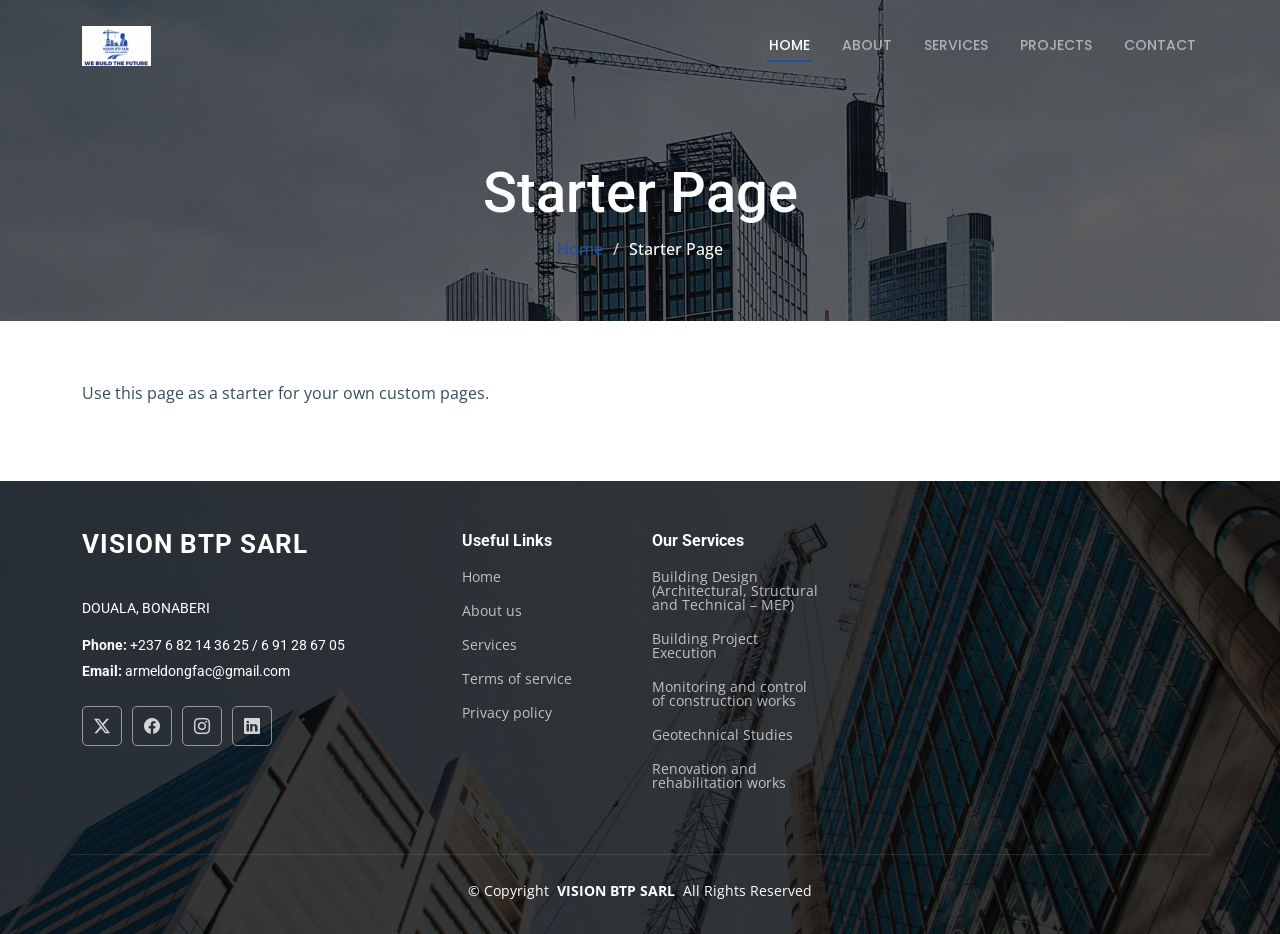
<file: starter-page.html>
<!DOCTYPE html>
<html lang="en">

<head>
  <meta charset="utf-8">
  <meta content="width=device-width, initial-scale=1.0" name="viewport">
  <title>Starter Page - VISION BTP SARL</title>
  <meta name="description" content="">
  <meta name="keywords" content="">

  <!-- Favicons -->
  <link href="assets/img/faviconbtp.png" rel="icon">
  <link href="assets/img/apple-touch-icon.png" rel="apple-touch-icon">

  <!-- Fonts -->
  <link href="https://fonts.googleapis.com" rel="preconnect">
  <link href="https://fonts.gstatic.com" rel="preconnect" crossorigin>
  <link href="https://fonts.googleapis.com/css2?family=Roboto:ital,wght@0,100;0,300;0,400;0,500;0,700;0,900;1,100;1,300;1,400;1,500;1,700;1,900&family=Open+Sans:ital,wght@0,300;0,400;0,500;0,600;0,700;0,800;1,300;1,400;1,500;1,600;1,700;1,800&family=Poppins:ital,wght@0,100;0,200;0,300;0,400;0,500;0,600;0,700;0,800;0,900;1,100;1,200;1,300;1,400;1,500;1,600;1,700;1,800;1,900&display=swap" rel="stylesheet">

  <!-- Vendor CSS Files -->
  <link href="assets/vendor/bootstrap/css/bootstrap.min.css" rel="stylesheet">
  <link href="assets/vendor/bootstrap-icons/bootstrap-icons.css" rel="stylesheet">
  <link href="assets/vendor/aos/aos.css" rel="stylesheet">
  <link href="assets/vendor/fontawesome-free/css/all.min.css" rel="stylesheet">
  <link href="assets/vendor/glightbox/css/glightbox.min.css" rel="stylesheet">
  <link href="assets/vendor/swiper/swiper-bundle.min.css" rel="stylesheet">

  <!-- Main CSS File -->
  <link href="assets/css/main.css" rel="stylesheet">

  <!-- =======================================================
  * Template Name: UpConstruction
  * Template URL: https://bootstrapmade.com/upconstruction-bootstrap-construction-website-template/
  * Updated: Aug 07 2024 with Bootstrap v5.3.3
  * Author: BootstrapMade.com
  * License: https://bootstrapmade.com/license/
  ======================================================== -->
</head>

<body class="starter-page-page">

  <header id="header" class="header d-flex align-items-center fixed-top">
    <div class="container-fluid container-xl position-relative d-flex align-items-center justify-content-between">

<a href="index.html" class="logo">
  <img src="assets/img/vlogo.png"
       alt="VISION BTP SARL Logo"
       style="height: 40px; max-height: none; width: auto;">
</a>

      <nav id="navmenu" class="navmenu">
        <ul>
          <li><a href="index.html" class="active">Home</a></li>
          <li><a href="about.html">About</a></li>
          <li><a href="services.html">Services</a></li>
          <li><a href="projects.html">Projects</a></li>
         <!-- <li><a href="blog.html">Blog</a></li> -->
         <!-- <li class="dropdown"><a href="#"><span>Dropdown</span> <i class="bi bi-chevron-down toggle-dropdown"></i></a>
            <ul>
              <li><a href="#">Dropdown 1</a></li>
              <li class="dropdown"><a href="#"><span>Deep Dropdown</span> <i class="bi bi-chevron-down toggle-dropdown"></i></a>
                <ul>
                  <li><a href="#">Deep Dropdown 1</a></li>
                  <li><a href="#">Deep Dropdown 2</a></li>
                  <li><a href="#">Deep Dropdown 3</a></li>
                  <li><a href="#">Deep Dropdown 4</a></li>
                  <li><a href="#">Deep Dropdown 5</a></li>
                </ul>
              </li>
              <li><a href="#">Dropdown 2</a></li>
              <li><a href="#">Dropdown 3</a></li>
              <li><a href="#">Dropdown 4</a></li>
            </ul>
          </li> -->
          <li><a href="contact.html">Contact</a></li>
        </ul>
        <i class="mobile-nav-toggle d-xl-none bi bi-list"></i>
      </nav>

    </div>
  </header>

  <main class="main">

    <!-- Page Title -->
    <div class="page-title dark-background" style="background-image: url(assets/img/page-title-bg.jpg);">
      <div class="container position-relative">
        <h1>Starter Page</h1>
        <nav class="breadcrumbs">
          <ol>
            <li><a href="index.html">Home</a></li>
            <li class="current">Starter Page</li>
          </ol>
        </nav>
      </div>
    </div><!-- End Page Title -->

    <!-- Starter Section Section -->
    <section id="starter-section" class="starter-section section">

      <div class="container" data-aos="fade-up">
        <p>Use this page as a starter for your own custom pages.</p>
      </div>

    </section><!-- /Starter Section Section -->

  </main>

  <footer id="footer" class="footer dark-background">

    <div class="container footer-top">
      <div class="row gy-4">
        <div class="col-lg-4 col-md-6 footer-about">
          <a href="index.html" class="logo d-flex align-items-center">
            <span class="sitename">VISION  BTP SARL</span>
          </a>
          <div class="footer-contact pt-3">
            <p>DOUALA, BONABERI</p>
            <p class="mt-3"><strong>Phone:</strong> <span>+237 6 82 14 36 25 / 6 91 28 67 05</span></p>
            <p><strong>Email:</strong> <span>armeldongfac@gmail.com</span></p>
          </div>
          <div class="social-links d-flex mt-4">
            <a href=""><i class="bi bi-twitter-x"></i></a>
            <a href=""><i class="bi bi-facebook"></i></a>
            <a href=""><i class="bi bi-instagram"></i></a>
            <a href=""><i class="bi bi-linkedin"></i></a>
          </div>
        </div>

        <div class="col-lg-2 col-md-3 footer-links">
          <h4>Useful Links</h4>
          <ul>
            <li><a href="#">Home</a></li>
            <li><a href="#">About us</a></li>
            <li><a href="#">Services</a></li>
            <li><a href="#">Terms of service</a></li>
            <li><a href="#">Privacy policy</a></li>
          </ul>
        </div>

        <div class="col-lg-2 col-md-3 footer-links">
          <h4>Our Services</h4>
          <ul>
            <li><a href="#">Building Design (Architectural, Structural and Technical – MEP)</a></li>
            <li><a href="#">Building Project Execution</a></li>
            <li><a href="#">Monitoring and control of construction works</a></li>
            <li><a href="#">Geotechnical Studies</a></li>
            <li><a href="#">Renovation and rehabilitation works</a></li>
          </ul>
        </div>

       <!-- <div class="col-lg-2 col-md-3 footer-links">
          <h4>Hic solutasetp</h4>
          <ul>
            <li><a href="#">Molestiae accusamus iure</a></li>
            <li><a href="#">Excepturi dignissimos</a></li>
            <li><a href="#">Suscipit distinctio</a></li>
            <li><a href="#">Dilecta</a></li>
            <li><a href="#">Sit quas consectetur</a></li>
          </ul>
        </div> -->

       <!-- <div class="col-lg-2 col-md-3 footer-links">
          <h4>Nobis illum</h4>
          <ul>
            <li><a href="#">Ipsam</a></li>
            <li><a href="#">Laudantium dolorum</a></li>
            <li><a href="#">Dinera</a></li>
            <li><a href="#">Trodelas</a></li>
            <li><a href="#">Flexo</a></li>
          </ul>
        </div> -->

      </div>
    </div>

    <div class="container copyright text-center mt-4">
      <p>© <span>Copyright</span> <strong class="px-1 sitename">VISION BTP SARL</strong> <span>All Rights Reserved</span></p>
      <div class="credits">
        <!-- All the links in the footer should remain intact. -->
        <!-- You can delete the links only if you've purchased the pro version. -->
        <!-- Licensing information: https://bootstrapmade.com/license/ -->
        <!-- Purchase the pro version with working PHP/AJAX contact form: [buy-url] -->
       <!-- Designed by <a href="https://bootstrapmade.com/">BootstrapMade</a> | <a href="https://bootstrapmade.com/tools/">DevTools</a> -->
      </div>
    </div>

  </footer>

  <!-- Scroll Top -->
  <a href="#" id="scroll-top" class="scroll-top d-flex align-items-center justify-content-center"><i class="bi bi-arrow-up-short"></i></a>

  <!-- Preloader -->
  <div id="preloader"></div>

  <!-- Vendor JS Files -->
  <script src="assets/vendor/bootstrap/js/bootstrap.bundle.min.js"></script>
  <script src="assets/vendor/php-email-form/validate.js"></script>
  <script src="assets/vendor/aos/aos.js"></script>
  <script src="assets/vendor/glightbox/js/glightbox.min.js"></script>
  <script src="assets/vendor/imagesloaded/imagesloaded.pkgd.min.js"></script>
  <script src="assets/vendor/isotope-layout/isotope.pkgd.min.js"></script>
  <script src="assets/vendor/swiper/swiper-bundle.min.js"></script>
  <script src="assets/vendor/purecounter/purecounter_vanilla.js"></script>

  <!-- Main JS File -->
  <script src="assets/js/main.js"></script>

</body>

</html>
</file>
<file: assets/css/main.css>
/**
* Template Name: UpConstruction
* Template URL: https://bootstrapmade.com/upconstruction-bootstrap-construction-website-template/
* Updated: Aug 07 2024 with Bootstrap v5.3.3
* Author: BootstrapMade.com
* License: https://bootstrapmade.com/license/
*/

/*--------------------------------------------------------------
# Font & Color Variables
# Help: https://bootstrapmade.com/color-system/
--------------------------------------------------------------*/
/* Fonts */
:root {
  --default-font: "Open Sans",  system-ui, -apple-system, "Segoe UI", Roboto, "Helvetica Neue", Arial, "Noto Sans", "Liberation Sans", sans-serif, "Apple Color Emoji", "Segoe UI Emoji", "Segoe UI Symbol", "Noto Color Emoji";
  --heading-font: "Roboto",  sans-serif;
  --nav-font: "Poppins",  sans-serif;
}

/* Global Colors - The following color variables are used throughout the website. Updating them here will change the color scheme of the entire website */
:root { 
  --background-color: #ffffff; /* Background color for the entire website, including individual sections */
  --default-color: #364d59; /* Default color used for the majority of the text content across the entire website */
  --heading-color: #52565e; /* Color for headings, subheadings and title throughout the website */
  --accent-color: #234F9E; /* Accent color that represents your brand on the website. It's used for buttons, links, and other elements that need to stand out */
  --surface-color: #ffffff; /* The surface color is used as a background of boxed elements within sections, such as cards, icon boxes, or other elements that require a visual separation from the global background. */
  --contrast-color: #ffffff; /* Contrast color for text, ensuring readability against backgrounds of accent, heading, or default colors. */
}

/* Nav Menu Colors - The following color variables are used specifically for the navigation menu. They are separate from the global colors to allow for more customization options */
:root {
  --nav-color: rgba(255, 255, 255, 0.55);  /* The default color of the main navmenu links */
  --nav-hover-color: #ffffff; /* Applied to main navmenu links when they are hovered over or active */
  --nav-mobile-background-color: #ffffff; /* Used as the background color for mobile navigation menu */
  --nav-dropdown-background-color: #ffffff; /* Used as the background color for dropdown items that appear when hovering over primary navigation items */
  --nav-dropdown-color: #212529; /* Used for navigation links of the dropdown items in the navigation menu. */
  --nav-dropdown-hover-color: #feb900; /* Similar to --nav-hover-color, this color is applied to dropdown navigation links when they are hovered over. */
}

/* Color Presets - These classes override global colors when applied to any section or element, providing reuse of the sam color scheme. */

.light-background {
  --background-color: #f4f7f6;
  --surface-color: #ffffff;
}

.dark-background {
  --background-color: #060606;
  --default-color: #ffffff;
  --heading-color: #ffffff;
  --surface-color: #252525;
  --contrast-color: #ffffff;
}

/* Smooth scroll */
:root {
  scroll-behavior: smooth;
}

/*--------------------------------------------------------------
# General Styling & Shared Classes
--------------------------------------------------------------*/
body {
  color: var(--default-color);
  background-color: var(--background-color);
  font-family: var(--default-font);
}

a {
  color: var(--accent-color);
  text-decoration: none;
  transition: 0.3s;
}

a:hover {
  color: color-mix(in srgb, var(--accent-color), transparent 25%);
  text-decoration: none;
}

h1,
h2,
h3,
h4,
h5,
h6 {
  color: var(--heading-color);
  font-family: var(--heading-font);
}

/* PHP Email Form Messages
------------------------------*/
.php-email-form .error-message {
  display: none;
  background: #df1529;
  color: #ffffff;
  text-align: left;
  padding: 15px;
  margin-bottom: 24px;
  font-weight: 600;
}

.php-email-form .sent-message {
  display: none;
  color: #ffffff;
  background: #059652;
  text-align: center;
  padding: 15px;
  margin-bottom: 24px;
  font-weight: 600;
}

.php-email-form .loading {
  display: none;
  background: var(--surface-color);
  text-align: center;
  padding: 15px;
  margin-bottom: 24px;
}

.php-email-form .loading:before {
  content: "";
  display: inline-block;
  border-radius: 50%;
  width: 24px;
  height: 24px;
  margin: 0 10px -6px 0;
  border: 3px solid var(--accent-color);
  border-top-color: var(--surface-color);
  animation: php-email-form-loading 1s linear infinite;
}

@keyframes php-email-form-loading {
  0% {
    transform: rotate(0deg);
  }

  100% {
    transform: rotate(360deg);
  }
}

/*--------------------------------------------------------------
# Global Header
--------------------------------------------------------------*/
.header {
  --background-color: rgba(255, 255, 255, 0);
  --default-color: #ffffff;
  --heading-color: #ffffff;
  color: var(--default-color);
  background-color: var(--background-color);
  padding: 20px 0;
  transition: all 0.5s;
  z-index: 997;
}

.header .logo img {
  max-height: 32px;
  margin-right: 8px;
}

.header .logo h1 {
  font-size: 24px;
  margin: 0;
  font-weight: 700;
  color: var(--heading-color);
}

.header .logo span {
  font-size: 24px;
  padding-left: 1px;
  font-family: var(--heading-font);
  color: var(--color-primary);
}

.scrolled .header {
  box-shadow: 0px 0 18px rgba(0, 0, 0, 0.1);
}

/* Global Header on Scroll
------------------------------*/
.scrolled .header {
  --background-color: rgba(255, 255, 255, 0.95);
  --heading-color: #3c3c3c;
  --nav-color: #3c3c3c;
  --nav-hover-color: #3c3c3c;
}

/*--------------------------------------------------------------
# Navigation Menu
--------------------------------------------------------------*/
/* Desktop Navigation */
@media (min-width: 1200px) {
  .navmenu {
    padding: 0;
  }

  .navmenu ul {
    margin: 0;
    padding: 0;
    display: flex;
    list-style: none;
    align-items: center;
  }

  .navmenu li {
    position: relative;
  }

  .navmenu>ul>li {
    white-space: nowrap;
    padding: 15px 14px;
  }

  .navmenu>ul>li:last-child {
    padding-right: 0;
  }

  .navmenu a,
  .navmenu a:focus {
    color: var(--nav-color);
    font-size: 14px;
    padding: 0 2px;
    font-family: var(--nav-font);
    font-weight: 500;
    display: flex;
    align-items: center;
    justify-content: space-between;
    white-space: nowrap;
    transition: 0.3s;
    position: relative;
    text-transform: uppercase;
  }

  .navmenu a i,
  .navmenu a:focus i {
    font-size: 12px;
    line-height: 0;
    margin-left: 5px;
    transition: 0.3s;
  }

  .navmenu>ul>li>a:before {
    content: "";
    position: absolute;
    height: 2px;
    bottom: -6px;
    left: 0;
    background-color: var(--accent-color);
    visibility: hidden;
    width: 0px;
    transition: all 0.3s ease-in-out 0s;
  }

  .navmenu a:hover:before,
  .navmenu li:hover>a:before,
  .navmenu .active:before {
    visibility: visible;
    width: 100%;
  }

  .navmenu li:hover>a,
  .navmenu .active,
  .navmenu .active:focus {
    color: var(--nav-hover-color);
  }

  .navmenu .dropdown ul {
    margin: 0;
    padding: 10px 0;
    background: var(--nav-dropdown-background-color);
    display: block;
    position: absolute;
    visibility: hidden;
    left: 14px;
    top: 130%;
    opacity: 0;
    transition: 0.3s;
    border-radius: 4px;
    z-index: 99;
    box-shadow: 0px 0px 30px rgba(0, 0, 0, 0.1);
  }

  .navmenu .dropdown ul li {
    min-width: 200px;
  }

  .navmenu .dropdown ul a {
    padding: 10px 20px;
    font-size: 15px;
    text-transform: none;
    font-weight: 400;
    color: var(--nav-dropdown-color);
  }

  .navmenu .dropdown ul a i {
    font-size: 12px;
  }

  .navmenu .dropdown ul a:hover,
  .navmenu .dropdown ul .active:hover,
  .navmenu .dropdown ul li:hover>a {
    color: var(--nav-dropdown-hover-color);
  }

  .navmenu .dropdown:hover>ul {
    opacity: 1;
    top: 100%;
    visibility: visible;
  }

  .navmenu .dropdown .dropdown ul {
    top: 0;
    left: -90%;
    visibility: hidden;
  }

  .navmenu .dropdown .dropdown:hover>ul {
    opacity: 1;
    top: 0;
    left: -100%;
    visibility: visible;
  }
}

/* Mobile Navigation */
@media (max-width: 1199px) {
  .mobile-nav-toggle {
    color: var(--nav-color);
    font-size: 28px;
    line-height: 0;
    margin-right: 10px;
    cursor: pointer;
    transition: color 0.3s;
  }

  .navmenu {
    padding: 0;
    z-index: 9997;
  }

  .navmenu ul {
    display: none;
    list-style: none;
    position: absolute;
    inset: 60px 20px 20px 20px;
    padding: 10px 0;
    margin: 0;
    border-radius: 6px;
    background-color: var(--nav-mobile-background-color);
    border: 1px solid color-mix(in srgb, var(--default-color), transparent 90%);
    box-shadow: none;
    overflow-y: auto;
    transition: 0.3s;
    z-index: 9998;
  }

  .navmenu a,
  .navmenu a:focus {
    color: var(--nav-dropdown-color);
    padding: 10px 20px;
    font-family: var(--nav-font);
    font-size: 17px;
    font-weight: 500;
    display: flex;
    align-items: center;
    justify-content: space-between;
    white-space: nowrap;
    transition: 0.3s;
  }

  .navmenu a i,
  .navmenu a:focus i {
    font-size: 12px;
    line-height: 0;
    margin-left: 5px;
    width: 30px;
    height: 30px;
    display: flex;
    align-items: center;
    justify-content: center;
    border-radius: 50%;
    transition: 0.3s;
    background-color: color-mix(in srgb, var(--accent-color), transparent 90%);
  }

  .navmenu a i:hover,
  .navmenu a:focus i:hover {
    background-color: var(--accent-color);
    color: var(--contrast-color);
  }

  .navmenu a:hover,
  .navmenu .active,
  .navmenu .active:focus {
    color: var(--nav-dropdown-hover-color);
  }

  .navmenu .active i,
  .navmenu .active:focus i {
    background-color: var(--accent-color);
    color: var(--contrast-color);
    transform: rotate(180deg);
  }

  .navmenu .dropdown ul {
    position: static;
    display: none;
    z-index: 99;
    padding: 10px 0;
    margin: 10px 20px;
    background-color: var(--nav-dropdown-background-color);
    transition: all 0.5s ease-in-out;
  }

  .navmenu .dropdown ul ul {
    background-color: rgba(33, 37, 41, 0.1);
  }

  .navmenu .dropdown>.dropdown-active {
    display: block;
    background-color: rgba(33, 37, 41, 0.03);
  }

  .mobile-nav-active {
    overflow: hidden;
  }

  .mobile-nav-active .mobile-nav-toggle {
    color: #fff;
    position: absolute;
    font-size: 32px;
    top: 15px;
    right: 15px;
    margin-right: 0;
    z-index: 9999;
  }

  .mobile-nav-active .navmenu {
    position: fixed;
    overflow: hidden;
    inset: 0;
    background: rgba(33, 37, 41, 0.8);
    transition: 0.3s;
  }

  .mobile-nav-active .navmenu>ul {
    display: block;
  }
}

/*--------------------------------------------------------------
# Global Footer
--------------------------------------------------------------*/
.footer {
  color: var(--default-color);
  background-color: var(--background-color);
  background: url("../img/footer-bg.jpg") top center no-repeat;
  background-size: cover;
  font-size: 14px;
  position: relative;
}

.footer .container {
  position: relative;
}

.footer:before {
  content: "";
  background: color-mix(in srgb, var(--background-color), transparent 20%);
  position: absolute;
  inset: 0;
}

.footer .footer-top {
  padding-top: 50px;
}

.footer .footer-about .logo {
  line-height: 1;
  margin-bottom: 25px;
}

.footer .footer-about .logo img {
  max-height: 40px;
  margin-right: 6px;
}

.footer .footer-about .logo span {
  color: var(--heading-color);
  font-family: var(--heading-font);
  font-size: 26px;
  font-weight: 700;
  letter-spacing: 1px;
}

.footer .footer-about p {
  font-size: 14px;
  font-family: var(--heading-font);
}

.footer .social-links a {
  display: flex;
  align-items: center;
  justify-content: center;
  width: 40px;
  height: 40px;
  border-radius: 5px;
  border: 1px solid color-mix(in srgb, var(--default-color), transparent 50%);
  font-size: 16px;
  color: color-mix(in srgb, var(--default-color), transparent 20%);
  margin-right: 10px;
  transition: 0.3s;
}

.footer .social-links a:hover {
  color: var(--accent-color);
  border-color: var(--accent-color);
}

.footer h4 {
  font-size: 16px;
  font-weight: bold;
  position: relative;
  padding-bottom: 12px;
}

.footer .footer-links {
  margin-bottom: 30px;
}

.footer .footer-links ul {
  list-style: none;
  padding: 0;
  margin: 0;
}

.footer .footer-links ul i {
  padding-right: 2px;
  font-size: 12px;
  line-height: 0;
}

.footer .footer-links ul li {
  padding: 10px 0;
  display: flex;
  align-items: center;
}

.footer .footer-links ul li:first-child {
  padding-top: 0;
}

.footer .footer-links ul a {
  color: color-mix(in srgb, var(--default-color), transparent 30%);
  display: inline-block;
  line-height: 1;
}

.footer .footer-links ul a:hover {
  color: var(--accent-color);
}

.footer .footer-contact p {
  margin-bottom: 5px;
}

.footer .copyright {
  padding-top: 25px;
  padding-bottom: 25px;
  border-top: 1px solid color-mix(in srgb, var(--default-color), transparent 90%);
}

.footer .copyright p {
  margin-bottom: 0;
}

.footer .credits {
  margin-top: 8px;
  font-size: 13px;
}

/*--------------------------------------------------------------
# Preloader
--------------------------------------------------------------*/
#preloader {
  position: fixed;
  inset: 0;
  z-index: 999999;
  overflow: hidden;
  background: var(--background-color);
  transition: all 0.6s ease-out;
}

#preloader:before {
  content: "";
  position: fixed;
  top: calc(50% - 30px);
  left: calc(50% - 30px);
  border: 6px solid #ffffff;
  border-color: var(--accent-color) transparent var(--accent-color) transparent;
  border-radius: 50%;
  width: 60px;
  height: 60px;
  animation: animate-preloader 1.5s linear infinite;
}

@keyframes animate-preloader {
  0% {
    transform: rotate(0deg);
  }

  100% {
    transform: rotate(360deg);
  }
}

/*--------------------------------------------------------------
# Scroll Top Button
--------------------------------------------------------------*/
.scroll-top {
  position: fixed;
  visibility: hidden;
  opacity: 0;
  right: 15px;
  bottom: 15px;
  z-index: 99999;
  background-color: var(--accent-color);
  width: 40px;
  height: 40px;
  border-radius: 4px;
  transition: all 0.4s;
}

.scroll-top i {
  font-size: 24px;
  color: var(--default-color);
  line-height: 0;
}

.scroll-top:hover {
  background-color: color-mix(in srgb, var(--accent-color), transparent 20%);
  color: var(--contrast-color);
}

.scroll-top.active {
  visibility: visible;
  opacity: 1;
}

/*--------------------------------------------------------------
# Disable aos animation delay on mobile devices
--------------------------------------------------------------*/
@media screen and (max-width: 768px) {
  [data-aos-delay] {
    transition-delay: 0 !important;
  }
}

/*--------------------------------------------------------------
# Global Page Titles & Breadcrumbs
--------------------------------------------------------------*/
.page-title {
  color: var(--default-color);
  background-color: var(--background-color);
  background-size: cover;
  background-position: center;
  background-repeat: no-repeat;
  padding: 160px 0 60px 0;
  text-align: center;
  position: relative;
}

.page-title:before {
  content: "";
  background-color: color-mix(in srgb, var(--background-color), transparent 40%);
  position: absolute;
  inset: 0;
}

.page-title h1 {
  font-size: 56px;
  font-weight: 500;
  margin-bottom: 10px;
}

.page-title .breadcrumbs ol {
  display: flex;
  flex-wrap: wrap;
  list-style: none;
  justify-content: center;
  padding: 0;
  margin: 0;
  font-size: 16px;
  font-weight: 500;
}

.page-title .breadcrumbs ol li+li {
  padding-left: 10px;
}

.page-title .breadcrumbs ol li+li::before {
  content: "/";
  display: inline-block;
  padding-right: 10px;
  color: color-mix(in srgb, var(--default-color), transparent 20%);
}

/*--------------------------------------------------------------
# Global Sections
--------------------------------------------------------------*/
section,
.section {
  color: var(--default-color);
  background-color: var(--background-color);
  padding: 60px 0;
  scroll-margin-top: 92px;
  overflow: clip;
}

@media (max-width: 1199px) {

  section,
  .section {
    scroll-margin-top: 76px;
  }
}

/*--------------------------------------------------------------
# Global Section Titles
--------------------------------------------------------------*/
.section-title {
  text-align: center;
  padding-bottom: 60px;
  position: relative;
}

.section-title h2 {
  font-size: 32px;
  font-weight: 700;
  position: relative;
}

.section-title h2:before,
.section-title h2:after {
  content: "";
  width: 50px;
  height: 2px;
  background: var(--accent-color);
  display: inline-block;
}

.section-title h2:before {
  margin: 0 15px 10px 0;
}

.section-title h2:after {
  margin: 0 0 10px 15px;
}

.section-title p {
  margin-bottom: 0;
}

/*--------------------------------------------------------------
# Hero Section
--------------------------------------------------------------*/
.hero {
  width: 100%;
  min-height: 100vh;
  position: relative;
  padding: 0;
  display: flex;
  align-items: center;
  justify-content: center;
  overflow: hidden;
}

.hero .info {
  position: relative;
  inset: 0;
  z-index: 3;
  padding: 140px 0 60px 0;
}

@media (max-width: 768px),
(max-height: 480px) {
  .hero .info {
    padding: 100px 50px 60px 50px;
  }
}

.hero .info h2 {
  margin-bottom: 30px;
  padding-bottom: 30px;
  font-size: 56px;
  font-weight: 700;
  position: relative;
}

.hero .info h2:after {
  content: "";
  position: absolute;
  display: block;
  width: 80px;
  height: 4px;
  background: var(--accent-color);
  left: 0;
  right: 0;
  bottom: 0;
  margin: auto;
}

@media (max-width: 768px) {
  .hero .info h2 {
    font-size: 36px;
  }
}

.hero .info p {
  color: color-mix(in srgb, var(--default-color), transparent 20%);
  font-size: 18px;
}

.hero .info .btn-get-started {
  color: var(--contrast-color);
  font-family: var(--heading-font);
  font-weight: 500;
  font-size: 16px;
  letter-spacing: 1px;
  display: inline-block;
  padding: 12px 40px;
  border-radius: 50px;
  transition: 0.5s;
  margin: 10px;
  border: 2px solid var(--accent-color);
}

.hero .info .btn-get-started:hover {
  background: var(--accent-color);
}

.hero .carousel {
  inset: 0;
  position: absolute;
  overflow: hidden;
}

.hero .carousel-item {
  position: absolute;
  inset: 0;
  background-size: cover;
  background-position: center;
  background-repeat: no-repeat;
  overflow: hidden;
  transition-duration: 0.4s;
}

.hero .carousel-item img {
  position: absolute;
  inset: 0;
  display: block;
  width: 100%;
  height: 100%;
  object-fit: cover;
  z-index: 1;
}

.hero .carousel-item::before {
  content: "";
  background-color: color-mix(in srgb, var(--background-color), transparent 30%);
  position: absolute;
  inset: 0;
  z-index: 2;
}

.hero .carousel-control-prev {
  justify-content: start;
}

@media (min-width: 640px) {
  .hero .carousel-control-prev {
    padding-left: 15px;
  }
}

.hero .carousel-control-next {
  justify-content: end;
}

@media (min-width: 640px) {
  .hero .carousel-control-next {
    padding-right: 15px;
  }
}

.hero .carousel-control-next-icon,
.hero .carousel-control-prev-icon {
  background: none;
  font-size: 26px;
  line-height: 0;
  background: color-mix(in srgb, var(--default-color), transparent 80%);
  color: color-mix(in srgb, var(--default-color), transparent 40%);
  border-radius: 50px;
  width: 54px;
  height: 54px;
  display: flex;
  align-items: center;
  justify-content: center;
}

.hero .carousel-control-prev,
.hero .carousel-control-next {
  z-index: 3;
  transition: 0.3s;
}

.hero .carousel-control-prev:focus,
.hero .carousel-control-next:focus {
  opacity: 0.5;
}

.hero .carousel-control-prev:hover,
.hero .carousel-control-next:hover {
  opacity: 0.9;
}

/*--------------------------------------------------------------
# Get Started Section
--------------------------------------------------------------*/
.get-started .content {
  padding: 30px 0;
}

.get-started .content h3 {
  font-size: 36px;
  font-weight: 600;
  margin-bottom: 25px;
  padding-bottom: 25px;
  position: relative;
}

.get-started .content h3:after {
  content: "";
  position: absolute;
  display: block;
  width: 60px;
  height: 4px;
  background: var(--accent-color);
  left: 0;
  bottom: 0;
}

.get-started .content p {
  font-size: 14px;
}

.get-started .php-email-form {
  background: color-mix(in srgb, var(--default-color), transparent 97%);
  padding: 30px;
  height: 100%;
}

@media (max-width: 575px) {
  .get-started .php-email-form {
    padding: 20px;
  }
}

.get-started .php-email-form h3 {
  font-size: 14px;
  font-weight: 700;
  text-transform: uppercase;
  letter-spacing: 1px;
}

.get-started .php-email-form p {
  font-size: 14px;
  margin-bottom: 20px;
}

.get-started .php-email-form input[type=text],
.get-started .php-email-form input[type=email],
.get-started .php-email-form textarea {
  font-size: 14px;
  padding: 10px 15px;
  box-shadow: none;
  border-radius: 0;
  color: var(--default-color);
  background-color: color-mix(in srgb, var(--background-color), transparent 20%);
  border-color: color-mix(in srgb, var(--default-color), transparent 80%);
}

.get-started .php-email-form input[type=text]:focus,
.get-started .php-email-form input[type=email]:focus,
.get-started .php-email-form textarea:focus {
  border-color: var(--accent-color);
}

.get-started .php-email-form input[type=text]::placeholder,
.get-started .php-email-form input[type=email]::placeholder,
.get-started .php-email-form textarea::placeholder {
  color: color-mix(in srgb, var(--default-color), transparent 70%);
}

.get-started .php-email-form button[type=submit] {
  color: var(--contrast-color);
  background: var(--accent-color);
  border: 0;
  padding: 10px 30px;
  transition: 0.4s;
  border-radius: 4px;
}

.get-started .php-email-form button[type=submit]:hover {
  background: color-mix(in srgb, var(--accent-color), transparent 20%);
}

/*--------------------------------------------------------------
# Constructions Section
--------------------------------------------------------------*/
.constructions .card-item {
  background-color: var(--surface-color);
  border: 1px solid color-mix(in srgb, var(--default-color), transparent 85%);
  position: relative;
  border-radius: 0;
}

.constructions .card-item .card-bg {
  min-height: 300px;
  position: relative;
}

.constructions .card-item .card-bg img {
  position: absolute;
  inset: 0;
  display: block;
  width: 100%;
  height: 100%;
  object-fit: cover;
  object-position: center;
  z-index: 1;
}

.constructions .card-item .card-body {
  padding: 30px;
}

.constructions .card-item h4 {
  font-weight: 700;
  font-size: 20px;
  margin-bottom: 15px;
}

.constructions .card-item p {
  color: color-mix(in srgb, var(--default-color), transparent 40%);
  margin: 0;
}

/*--------------------------------------------------------------
# Services Section
--------------------------------------------------------------*/
.services .service-item {
  background-color: var(--surface-color);
  padding: 40px;
  box-shadow: 0px 0 30px rgba(0, 0, 0, 0.1);
  height: 100%;
}

.services .service-item .icon {
  width: 48px;
  height: 48px;
  position: relative;
  margin-bottom: 50px;
}

.services .service-item .icon i {
  color: var(--heading-color);
  font-size: 56px;
  transition: ease-in-out 0.3s;
  z-index: 2;
  position: relative;
}

.services .service-item .icon:before {
  position: absolute;
  content: "";
  height: 100%;
  width: 100%;
  background: color-mix(in srgb, var(--heading-color), transparent 95%);
  border-radius: 50px;
  z-index: 1;
  top: 10px;
  right: -20px;
  transition: 0.3s;
}

.services .service-item h3 {
  color: color-mix(in srgb, var(--heading-color), transparent 20%);
  font-weight: 700;
  margin: 0 0 20px 0;
  padding-bottom: 8px;
  font-size: 22px;
  position: relative;
  display: inline-block;
  border-bottom: 4px solid color-mix(in srgb, var(--heading-color), transparent 90%);
  transition: 0.3s;
}

.services .service-item p {
  line-height: 24px;
  font-size: 14px;
  margin-bottom: 0;
}

.services .service-item .readmore {
  margin-top: 15px;
  display: inline-block;
  color: color-mix(in srgb, var(--default-color), transparent 30%);
}

.services .service-item:hover .icon i {
  color: var(--heading-color);
}

.services .service-item:hover .icon:before {
  background: var(--accent-color);
}

.services .service-item:hover h3 {
  border-color: var(--accent-color);
  color: var(--heading-color);
}

.services .service-item:hover .readmore {
  color: var(--accent-color);
}

/*--------------------------------------------------------------
# Alt Services Section
--------------------------------------------------------------*/
.alt-services .features-image {
  position: relative;
  min-height: 400px;
}

.alt-services .features-image img {
  position: absolute;
  inset: 0;
  display: block;
  width: 100%;
  height: 100%;
  object-fit: cover;
  z-index: 1;
}

.alt-services h3 {
  font-size: 28px;
  font-weight: 700;
  margin-bottom: 20px;
  padding-bottom: 20px;
  position: relative;
}

.alt-services h3:after {
  content: "";
  background: var(--accent-color);
  position: absolute;
  display: block;
  width: 50px;
  height: 3px;
  left: 0;
  bottom: 0;
}

.alt-services .icon-box {
  margin-top: 50px;
}

.alt-services .icon-box i {
  color: var(--accent-color);
  background-color: var(--surface-color);
  display: flex;
  align-items: center;
  justify-content: center;
  margin-right: 25px;
  font-size: 28px;
  width: 56px;
  height: 56px;
  border-radius: 4px;
  line-height: 0;
  box-shadow: 0px 2px 30px rgba(0, 0, 0, 0.1);
  transition: 0.3s;
}

.alt-services .icon-box:hover i {
  background-color: var(--accent-color);
  color: var(--contrast-color);
}

.alt-services .icon-box h4 {
  font-weight: 700;
  margin-bottom: 10px;
  font-size: 18px;
}

.alt-services .icon-box h4 a {
  color: var(--heading-color);
  transition: 0.3s;
}

.alt-services .icon-box h4 a:hover {
  color: var(--accent-color);
}

.alt-services .icon-box p {
  line-height: 24px;
  font-size: 14px;
  margin-bottom: 0;
}

/*--------------------------------------------------------------
# Features Section
--------------------------------------------------------------*/
.features .nav-tabs {
  border: 0;
}

.features .nav-link {
  color: var(--heading-color);
  padding: 15px 0;
  transition: 0.3s;
  border-radius: 0;
  display: flex;
  align-items: center;
  justify-content: center;
  cursor: pointer;
  height: 100%;
  border: 0;
  border-bottom: 4px solid color-mix(in srgb, var(--default-color), transparent 90%);
}

.features .nav-link i {
  padding-right: 15px;
  font-size: 48px;
}

.features .nav-link h4 {
  font-size: 18px;
  font-weight: 600;
  margin: 0;
}

@media (max-width: 575px) {
  .features .nav-link h4 {
    font-size: 16px;
  }
}

.features .nav-link:hover {
  color: var(--accent-color);
  border-color: color-mix(in srgb, var(--default-color), transparent 80%);
}

.features .nav-link.active {
  background-color: var(--background-color);
  color: var(--accent-color);
  border-color: var(--accent-color);
}

.features .tab-content {
  margin-top: 30px;
}

.features .tab-pane h3 {
  color: var(--heading-color);
  font-weight: 700;
  font-size: 32px;
  position: relative;
  margin-bottom: 20px;
  padding-bottom: 20px;
}

.features .tab-pane h3:after {
  content: "";
  position: absolute;
  display: block;
  width: 60px;
  height: 3px;
  background: var(--accent-color);
  left: 0;
  bottom: 0;
}

.features .tab-pane ul {
  list-style: none;
  padding: 0;
}

.features .tab-pane ul li {
  padding-top: 10px;
}

.features .tab-pane ul i {
  font-size: 20px;
  padding-right: 4px;
  color: var(--accent-color);
}

.features .tab-pane p:last-child {
  margin-bottom: 0;
}

/*--------------------------------------------------------------
# Projects Section
--------------------------------------------------------------*/
.projects .portfolio-filters {
  padding: 0;
  margin: 0 auto 20px auto;
  list-style: none;
  text-align: center;
}

.projects .portfolio-filters li {
  cursor: pointer;
  display: inline-block;
  padding: 0;
  font-size: 18px;
  font-weight: 500;
  margin: 0 10px;
  line-height: 1;
  margin-bottom: 5px;
  transition: all 0.3s ease-in-out;
}

.projects .portfolio-filters li:hover,
.projects .portfolio-filters li.filter-active {
  color: var(--accent-color);
}

.projects .portfolio-filters li:first-child {
  margin-left: 0;
}

.projects .portfolio-filters li:last-child {
  margin-right: 0;
}

@media (max-width: 575px) {
  .projects .portfolio-filters li {
    font-size: 14px;
    margin: 0 5px;
  }
}

.projects .portfolio-content {
  position: relative;
  overflow: hidden;
}

.projects .portfolio-content img {
  transition: 0.3s;
}

.projects .portfolio-content .portfolio-info {
  opacity: 0;
  position: absolute;
  inset: 0;
  z-index: 3;
  transition: all ease-in-out 0.3s;
  background: rgba(0, 0, 0, 0.6);
  padding: 15px;
}

.projects .portfolio-content .portfolio-info h4 {
  font-size: 14px;
  padding: 5px 10px;
  font-weight: 400;
  color: #ffffff;
  display: inline-block;
  background-color: var(--accent-color);
}

.projects .portfolio-content .portfolio-info p {
  position: absolute;
  bottom: 10px;
  text-align: center;
  display: inline-block;
  left: 0;
  right: 0;
  font-size: 16px;
  font-weight: 600;
  color: rgba(255, 255, 255, 0.8);
}

.projects .portfolio-content .portfolio-info .preview-link,
.projects .portfolio-content .portfolio-info .details-link {
  position: absolute;
  left: calc(50% - 40px);
  font-size: 26px;
  top: calc(50% - 14px);
  color: #fff;
  transition: 0.3s;
  line-height: 1.2;
}

.projects .portfolio-content .portfolio-info .preview-link:hover,
.projects .portfolio-content .portfolio-info .details-link:hover {
  color: var(--accent-color);
}

.projects .portfolio-content .portfolio-info .details-link {
  left: 50%;
  font-size: 34px;
  line-height: 0;
}

.projects .portfolio-content:hover .portfolio-info {
  opacity: 1;
}

.projects .portfolio-content:hover img {
  transform: scale(1.1);
}

/*--------------------------------------------------------------
# Testimonials Section
--------------------------------------------------------------*/
.testimonials .testimonial-wrap {
  padding-left: 50px;
}

.testimonials .testimonials-carousel,
.testimonials .testimonials-slider {
  overflow: hidden;
}

.testimonials .testimonial-item {
  background-color: var(--surface-color);
  box-shadow: 0px 2px 15px rgba(0, 0, 0, 0.1);
  box-sizing: content-box;
  padding: 30px 30px 30px 60px;
  margin: 30px 15px;
  min-height: 200px;
  position: relative;
}

.testimonials .testimonial-item .testimonial-img {
  width: 90px;
  border-radius: 10px;
  border: 6px solid var(--background-color);
  position: absolute;
  left: -45px;
}

.testimonials .testimonial-item h3 {
  font-size: 18px;
  font-weight: bold;
  margin: 10px 0 5px 0;
}

.testimonials .testimonial-item h4 {
  color: color-mix(in srgb, var(--default-color), transparent 50%);
  font-size: 14px;
  margin: 0;
}

.testimonials .testimonial-item .stars {
  margin: 10px 0;
}

.testimonials .testimonial-item .stars i {
  color: #ffc107;
  margin: 0 1px;
}

.testimonials .testimonial-item .quote-icon-left,
.testimonials .testimonial-item .quote-icon-right {
  color: color-mix(in srgb, var(--accent-color), transparent 60%);
  font-size: 26px;
  line-height: 0;
}

.testimonials .testimonial-item .quote-icon-left {
  display: inline-block;
  left: -5px;
  position: relative;
}

.testimonials .testimonial-item .quote-icon-right {
  display: inline-block;
  right: -5px;
  position: relative;
  top: 10px;
  transform: scale(-1, -1);
}

.testimonials .testimonial-item p {
  font-style: italic;
  margin: 15px auto 15px auto;
}

.testimonials .swiper-wrapper {
  height: auto;
}

.testimonials .swiper-pagination {
  margin-top: 20px;
  position: relative;
}

.testimonials .swiper-pagination .swiper-pagination-bullet {
  width: 12px;
  height: 12px;
  background-color: var(--background-color);
  opacity: 1;
  border: 1px solid var(--accent-color);
}

.testimonials .swiper-pagination .swiper-pagination-bullet-active {
  background-color: var(--accent-color);
}

@media (max-width: 767px) {
  .testimonials .testimonial-wrap {
    padding-left: 0;
  }

  .testimonials .testimonials-carousel,
  .testimonials .testimonials-slider {
    overflow: hidden;
  }

  .testimonials .testimonial-item {
    padding: 30px;
    margin: 15px;
  }

  .testimonials .testimonial-item .testimonial-img {
    position: static;
    left: auto;
  }
}

/*--------------------------------------------------------------
# Recent Blog Posts Section
--------------------------------------------------------------*/
.recent-blog-posts .post-item {
  background: var(--surface-color);
  box-shadow: 0px 2px 20px rgba(0, 0, 0, 0.1);
  transition: 0.3s;
}

.recent-blog-posts .post-item .post-img img {
  transition: 0.5s;
}

.recent-blog-posts .post-item .post-date {
  position: absolute;
  right: 0;
  bottom: 0;
  background-color: var(--accent-color);
  color: var(--contrast-color);
  text-transform: uppercase;
  font-size: 13px;
  padding: 6px 12px;
  font-weight: 500;
}

.recent-blog-posts .post-item .post-content {
  padding: 30px;
}

.recent-blog-posts .post-item .post-title {
  color: var(--heading-color);
  font-size: 20px;
  font-weight: 700;
  transition: 0.3s;
  margin-bottom: 15px;
}

.recent-blog-posts .post-item .meta i {
  font-size: 16px;
  color: var(--accent-color);
}

.recent-blog-posts .post-item .meta span {
  font-size: 15px;
  color: color-mix(in srgb, var(--default-color), transparent 50%);
}

.recent-blog-posts .post-item hr {
  color: color-mix(in srgb, var(--default-color), transparent 80%);
  margin: 20px 0;
}

.recent-blog-posts .post-item .readmore {
  display: flex;
  align-items: center;
  font-weight: 600;
  line-height: 1;
  transition: 0.3s;
  color: color-mix(in srgb, var(--default-color), transparent 40%);
}

.recent-blog-posts .post-item .readmore i {
  line-height: 0;
  margin-left: 6px;
  font-size: 16px;
}

.recent-blog-posts .post-item:hover .post-title,
.recent-blog-posts .post-item:hover .readmore {
  color: var(--accent-color);
}

.recent-blog-posts .post-item:hover .post-img img {
  transform: scale(1.1);
}

/*--------------------------------------------------------------
# About Section
--------------------------------------------------------------*/
.about .inner-title {
  font-size: 2.75rem;
  font-weight: 700;
  margin: 30px 0;
}

@media (min-width: 991px) {
  .about .inner-title {
    max-width: 65%;
    margin: 0 0 80px 0;
  }
}

.about .our-story {
  padding: 40px;
  background-color: color-mix(in srgb, var(--default-color), transparent 96%);
}

@media (min-width: 991px) {
  .about .our-story {
    padding-right: 35%;
  }
}

.about .our-story h4 {
  text-transform: uppercase;
  font-size: 1.1rem;
  color: color-mix(in srgb, var(--default-color), transparent 50%);
}

.about .our-story h3 {
  font-size: 2.25rem;
  font-weight: 700;
  color: color-mix(in srgb, var(--default-color), transparent 20%);
}

.about .our-story p:last-child {
  margin-bottom: 0;
}

.about ul {
  list-style: none;
  padding: 0;
  font-size: 15px;
}

.about ul li {
  padding: 5px 0;
  display: flex;
  align-items: center;
}

.about ul i {
  font-size: 1.25rem;
  margin-right: 0.5rem;
  line-height: 1.2;
  color: var(--accent-color);
}

.about .watch-video i {
  font-size: 2rem;
  transition: 0.3s;
  color: var(--accent-color);
}

.about .watch-video a {
  font-weight: 600;
  color: color-mix(in srgb, var(--default-color), transparent 20%);
  margin-left: 8px;
  transition: 0.3s;
}

.about .watch-video:hover a {
  color: var(--accent-color);
}

.about .about-img {
  min-height: 400px;
  position: relative;
}

@media (min-width: 992px) {
  .about .about-img {
    position: absolute;
    top: 0;
    right: 0;
    min-height: 600px;
  }
}

.about .about-img img {
  position: absolute;
  inset: 0;
  display: block;
  width: 100%;
  height: 100%;
  object-fit: cover;
  object-position: center;
  z-index: 1;
}

/*--------------------------------------------------------------
# Stats Counter Section
--------------------------------------------------------------*/
.stats-counter .stats-item {
  box-shadow: 0px 0 30px rgba(0, 0, 0, 0.1);
  padding: 30px;
}

.stats-counter .stats-item i {
  color: var(--accent-color);
  font-size: 42px;
  line-height: 0;
  margin-right: 20px;
}

.stats-counter .stats-item span {
  color: var(--heading-color);
  font-size: 36px;
  display: block;
  font-weight: 600;
}

.stats-counter .stats-item p {
  padding: 0;
  margin: 0;
  font-family: var(--heading-font);
  font-size: 16px;
}

/*--------------------------------------------------------------
# Alt Services 2 Section
--------------------------------------------------------------*/
.alt-services-2 .features-image {
  position: relative;
  min-height: 400px;
}

.alt-services-2 .features-image img {
  position: absolute;
  inset: 0;
  display: block;
  width: 100%;
  height: 100%;
  object-fit: cover;
  z-index: 1;
}

.alt-services-2 h3 {
  font-size: 28px;
  font-weight: 700;
  margin-bottom: 20px;
}

.alt-services-2 .icon-box {
  margin-top: 30px;
}

.alt-services-2 .icon-box i {
  color: var(--accent-color);
  margin-right: 15px;
  font-size: 24px;
  line-height: 1.2;
}

.alt-services-2 .icon-box h4 {
  font-weight: 600;
  margin-bottom: 10px;
  font-size: 18px;
}

.alt-services-2 .icon-box p {
  line-height: 24px;
  font-size: 14px;
  margin-bottom: 0;
}

/*--------------------------------------------------------------
# Team Section
--------------------------------------------------------------*/
.team .member {
  position: relative;
}

.team .member .member-img {
  margin: 0 80px;
  border-radius: 50%;
  overflow: hidden;
  position: relative;
}

@media (max-width: 1024px) {
  .team .member .member-img {
    margin: 0 60px;
  }
}

.team .member .member-img img {
  position: relative;
  z-index: 1;
}

.team .member .member-img .social {
  position: absolute;
  inset: 0;
  background-color: rgba(0, 0, 0, 0.6);
  display: flex;
  justify-content: center;
  align-items: center;
  z-index: 2;
  padding-bottom: 20px;
  transition: 0.3s;
  visibility: hidden;
  opacity: 0;
}

.team .member .member-img .social a {
  transition: 0.3s;
  color: var(--contrast-color);
  font-size: 20px;
  margin: 0 8px;
}

.team .member .member-img .social a:hover {
  color: var(--accent-color);
}

.team .member .member-info {
  margin-top: 30px;
}

.team .member .member-info h4 {
  font-weight: 700;
  margin-bottom: 6px;
  font-size: 18px;
}

.team .member .member-info span {
  font-style: italic;
  display: block;
  font-size: 15px;
  color: color-mix(in srgb, var(--default-color), transparent 40%);
  margin-bottom: 10px;
}

.team .member .member-info p {
  margin-bottom: 0;
  font-size: 14px;
}

.team .member:hover .member-img .social {
  padding-bottom: 0;
  visibility: visible;
  opacity: 1;
}

/*--------------------------------------------------------------
# Features Cards Section
--------------------------------------------------------------*/
.features-cards h3 {
  font-size: 20px;
  font-weight: 700;
}

.features-cards p {
  font-size: 15px;
  color: color-mix(in srgb, var(--default-color), transparent 20%);
}

.features-cards ul li {
  display: flex;
  align-items: center;
  font-size: 14px;
  padding-top: 10px;
  color: color-mix(in srgb, var(--default-color), transparent 30%);
}

.features-cards ul li i {
  font-size: 16px;
  color: var(--accent-color);
  margin-right: 6px;
}

/*--------------------------------------------------------------
# Service Details Section
--------------------------------------------------------------*/
.service-details .services-list {
  background-color: var(--surface-color);
  padding: 10px 30px;
  border: 1px solid color-mix(in srgb, var(--default-color), transparent 90%);
  margin-bottom: 20px;
}

.service-details .services-list a {
  display: block;
  line-height: 1;
  padding: 8px 0 8px 15px;
  border-left: 3px solid color-mix(in srgb, var(--default-color), transparent 70%);
  margin: 20px 0;
  color: color-mix(in srgb, var(--default-color), transparent 20%);
  transition: 0.3s;
}

.service-details .services-list a.active {
  color: var(--heading-color);
  font-weight: 700;
  border-color: var(--accent-color);
}

.service-details .services-list a:hover {
  border-color: var(--accent-color);
}

.service-details .services-img {
  margin-bottom: 20px;
}

.service-details h3 {
  font-size: 26px;
  font-weight: 700;
}

.service-details h4 {
  font-size: 20px;
  font-weight: 700;
}

.service-details p {
  font-size: 15px;
}

.service-details ul {
  list-style: none;
  padding: 0;
  font-size: 15px;
}

.service-details ul li {
  padding: 5px 0;
  display: flex;
  align-items: center;
}

.service-details ul i {
  font-size: 20px;
  margin-right: 8px;
  color: var(--accent-color);
}

/*--------------------------------------------------------------
# Project Details Section
--------------------------------------------------------------*/
.project-details .portfolio-details-slider img {
  width: 100%;
}

.project-details .swiper-wrapper {
  height: auto;
}

.project-details .swiper-button-prev,
.project-details .swiper-button-next {
  width: 48px;
  height: 48px;
}

.project-details .swiper-button-prev:after,
.project-details .swiper-button-next:after {
  color: rgba(255, 255, 255, 0.8);
  background-color: rgba(0, 0, 0, 0.15);
  font-size: 24px;
  border-radius: 50%;
  width: 48px;
  height: 48px;
  display: flex;
  align-items: center;
  justify-content: center;
  transition: 0.3s;
}

.project-details .swiper-button-prev:hover:after,
.project-details .swiper-button-next:hover:after {
  background-color: rgba(0, 0, 0, 0.3);
}

@media (max-width: 575px) {

  .project-details .swiper-button-prev,
  .project-details .swiper-button-next {
    display: none;
  }
}

.project-details .swiper-pagination {
  margin-top: 20px;
  position: relative;
}

.project-details .swiper-pagination .swiper-pagination-bullet {
  width: 10px;
  height: 10px;
  background-color: color-mix(in srgb, var(--default-color), transparent 85%);
  opacity: 1;
}

.project-details .swiper-pagination .swiper-pagination-bullet-active {
  background-color: var(--accent-color);
}

.project-details .portfolio-info h3 {
  font-size: 22px;
  font-weight: 700;
  margin-bottom: 20px;
  padding-bottom: 20px;
  position: relative;
}

.project-details .portfolio-info h3:after {
  content: "";
  position: absolute;
  display: block;
  width: 50px;
  height: 3px;
  background: var(--accent-color);
  left: 0;
  bottom: 0;
}

.project-details .portfolio-info ul {
  list-style: none;
  padding: 0;
  font-size: 15px;
}

.project-details .portfolio-info ul li {
  display: flex;
  flex-direction: column;
  padding-bottom: 15px;
}

.project-details .portfolio-info ul strong {
  text-transform: uppercase;
  font-weight: 400;
  color: color-mix(in srgb, var(--default-color), transparent 50%);
  font-size: 14px;
}

.project-details .portfolio-info .btn-visit {
  padding: 8px 40px;
  background: var(--accent-color);
  color: var(--contrast-color);
  border-radius: 50px;
  transition: 0.3s;
}

.project-details .portfolio-info .btn-visit:hover {
  background: color-mix(in srgb, var(--accent-color), transparent 20%);
}

.project-details .portfolio-description h2 {
  font-size: 26px;
  font-weight: 700;
  margin-bottom: 20px;
}

.project-details .portfolio-description p {
  padding: 0;
}

.project-details .portfolio-description .testimonial-item {
  padding: 30px 30px 0 30px;
  position: relative;
  background: color-mix(in srgb, var(--default-color), transparent 97%);
  margin-bottom: 50px;
}

.project-details .portfolio-description .testimonial-item .testimonial-img {
  width: 90px;
  border-radius: 50px;
  border: 6px solid var(--background-color);
  float: left;
  margin: 0 10px 0 0;
}

.project-details .portfolio-description .testimonial-item h3 {
  font-size: 18px;
  font-weight: bold;
  margin: 15px 0 5px 0;
  padding-top: 20px;
}

.project-details .portfolio-description .testimonial-item h4 {
  font-size: 14px;
  color: #6c757d;
  margin: 0;
}

.project-details .portfolio-description .testimonial-item .quote-icon-left,
.project-details .portfolio-description .testimonial-item .quote-icon-right {
  color: color-mix(in srgb, var(--accent-color), transparent 50%);
  font-size: 26px;
  line-height: 0;
}

.project-details .portfolio-description .testimonial-item .quote-icon-left {
  display: inline-block;
  left: -5px;
  position: relative;
}

.project-details .portfolio-description .testimonial-item .quote-icon-right {
  display: inline-block;
  right: -5px;
  position: relative;
  top: 10px;
  transform: scale(-1, -1);
}

.project-details .portfolio-description .testimonial-item p {
  font-style: italic;
  margin: 0 0 15px 0 0 0;
  padding: 0;
}

/*--------------------------------------------------------------
# Blog Posts Section
--------------------------------------------------------------*/
.blog-posts article {
  background-color: var(--surface-color);
  box-shadow: 0px 2px 20px rgba(0, 0, 0, 0.1);
  transition: 0.3s;
}

.blog-posts .post-img img {
  transition: 0.5s;
}

.blog-posts .post-date {
  background-color: var(--accent-color);
  color: var(--contrast-color);
  position: absolute;
  right: 0;
  bottom: 0;
  text-transform: uppercase;
  font-size: 13px;
  padding: 6px 12px;
  font-weight: 500;
}

.blog-posts .post-content {
  padding: 30px;
}

.blog-posts .post-title {
  font-size: 20px;
  color: var(--heading-color);
  font-weight: 700;
  transition: 0.3s;
  margin-bottom: 15px;
}

.blog-posts .meta i {
  font-size: 16px;
  color: var(--accent-color);
}

.blog-posts .meta span {
  font-size: 15px;
  color: color-mix(in srgb, var(--default-color), transparent 40%);
}

.blog-posts p {
  margin-top: 20px;
}

.blog-posts hr {
  color: color-mix(in srgb, var(--default-color), transparent 60%);
  margin-bottom: 15px;
}

.blog-posts .readmore {
  display: flex;
  align-items: center;
  font-weight: 600;
  line-height: 1;
  transition: 0.3s;
  color: color-mix(in srgb, var(--heading-color), transparent 20%);
}

.blog-posts .readmore i {
  line-height: 0;
  margin-left: 6px;
  font-size: 16px;
}

.blog-posts article:hover .post-title,
.blog-posts article:hover .readmore {
  color: var(--accent-color);
}

.blog-posts article:hover .post-img img {
  transform: scale(1.1);
}

/*--------------------------------------------------------------
# Blog Pagination Section
--------------------------------------------------------------*/
.blog-pagination {
  padding-top: 0;
  color: color-mix(in srgb, var(--default-color), transparent 40%);
}

.blog-pagination ul {
  display: flex;
  padding: 0;
  margin: 0;
  list-style: none;
}

.blog-pagination li {
  margin: 0 5px;
  transition: 0.3s;
}

.blog-pagination li a {
  color: color-mix(in srgb, var(--default-color), transparent 40%);
  padding: 7px 16px;
  display: flex;
  align-items: center;
  justify-content: center;
}

.blog-pagination li a.active,
.blog-pagination li a:hover {
  background: var(--accent-color);
  color: var(--contrast-color);
}

.blog-pagination li a.active a,
.blog-pagination li a:hover a {
  color: var(--contrast-color);
}

/*--------------------------------------------------------------
# Blog Details Section
--------------------------------------------------------------*/
.blog-details {
  padding-bottom: 30px;
}

.blog-details .article {
  background-color: var(--surface-color);
  padding: 30px;
  box-shadow: 0 4px 16px rgba(0, 0, 0, 0.1);
}

.blog-details .post-img {
  margin: -30px -30px 20px -30px;
  overflow: hidden;
}

.blog-details .title {
  color: var(--heading-color);
  font-size: 28px;
  font-weight: 700;
  padding: 0;
  margin: 30px 0;
}

.blog-details .content {
  margin-top: 20px;
}

.blog-details .content h3 {
  font-size: 22px;
  margin-top: 30px;
  font-weight: bold;
}

.blog-details .content blockquote {
  overflow: hidden;
  background-color: color-mix(in srgb, var(--default-color), transparent 95%);
  padding: 60px;
  position: relative;
  text-align: center;
  margin: 20px 0;
}

.blog-details .content blockquote p {
  color: var(--default-color);
  line-height: 1.6;
  margin-bottom: 0;
  font-style: italic;
  font-weight: 500;
  font-size: 22px;
}

.blog-details .content blockquote:after {
  content: "";
  position: absolute;
  left: 0;
  top: 0;
  bottom: 0;
  width: 3px;
  background-color: var(--accent-color);
  margin-top: 20px;
  margin-bottom: 20px;
}

.blog-details .meta-top {
  margin-top: 20px;
  color: color-mix(in srgb, var(--default-color), transparent 40%);
}

.blog-details .meta-top ul {
  display: flex;
  flex-wrap: wrap;
  list-style: none;
  align-items: center;
  padding: 0;
  margin: 0;
}

.blog-details .meta-top ul li+li {
  padding-left: 20px;
}

.blog-details .meta-top i {
  font-size: 16px;
  margin-right: 8px;
  line-height: 0;
  color: color-mix(in srgb, var(--default-color), transparent 40%);
}

.blog-details .meta-top a {
  color: color-mix(in srgb, var(--default-color), transparent 40%);
  font-size: 14px;
  display: inline-block;
  line-height: 1;
}

.blog-details .meta-bottom {
  padding-top: 10px;
  border-top: 1px solid color-mix(in srgb, var(--default-color), transparent 90%);
}

.blog-details .meta-bottom i {
  color: color-mix(in srgb, var(--default-color), transparent 40%);
  display: inline;
}

.blog-details .meta-bottom a {
  color: color-mix(in srgb, var(--default-color), transparent 40%);
  transition: 0.3s;
}

.blog-details .meta-bottom a:hover {
  color: var(--accent-color);
}

.blog-details .meta-bottom .cats {
  list-style: none;
  display: inline;
  padding: 0 20px 0 0;
  font-size: 14px;
}

.blog-details .meta-bottom .cats li {
  display: inline-block;
}

.blog-details .meta-bottom .tags {
  list-style: none;
  display: inline;
  padding: 0;
  font-size: 14px;
}

.blog-details .meta-bottom .tags li {
  display: inline-block;
}

.blog-details .meta-bottom .tags li+li::before {
  padding-right: 6px;
  color: var(--default-color);
  content: ",";
}

.blog-details .meta-bottom .share {
  font-size: 16px;
}

.blog-details .meta-bottom .share i {
  padding-left: 5px;
}

/*--------------------------------------------------------------
# Blog Author Section
--------------------------------------------------------------*/
.blog-author {
  padding: 10px 0 40px 0;
}

.blog-author .author-container {
  background-color: var(--surface-color);
  padding: 20px;
  box-shadow: 0 4px 16px rgba(0, 0, 0, 0.1);
}

.blog-author img {
  max-width: 120px;
  margin-right: 20px;
}

.blog-author h4 {
  font-weight: 600;
  font-size: 20px;
  margin-bottom: 0px;
  padding: 0;
  color: color-mix(in srgb, var(--default-color), transparent 20%);
}

.blog-author .social-links {
  margin: 0 10px 10px 0;
}

.blog-author .social-links a {
  color: color-mix(in srgb, var(--default-color), transparent 60%);
  margin-right: 5px;
}

.blog-author p {
  font-style: italic;
  color: color-mix(in srgb, var(--default-color), transparent 30%);
  margin-bottom: 0;
}

/*--------------------------------------------------------------
# Blog Comments Section
--------------------------------------------------------------*/
.blog-comments {
  padding: 10px 0;
}

.blog-comments .comments-count {
  font-weight: bold;
}

.blog-comments .comment {
  margin-top: 30px;
  position: relative;
}

.blog-comments .comment .comment-img {
  margin-right: 14px;
}

.blog-comments .comment .comment-img img {
  width: 60px;
}

.blog-comments .comment h5 {
  font-size: 16px;
  margin-bottom: 2px;
}

.blog-comments .comment h5 a {
  font-weight: bold;
  color: var(--default-color);
  transition: 0.3s;
}

.blog-comments .comment h5 a:hover {
  color: var(--accent-color);
}

.blog-comments .comment h5 .reply {
  padding-left: 10px;
  color: color-mix(in srgb, var(--default-color), transparent 20%);
}

.blog-comments .comment h5 .reply i {
  font-size: 20px;
}

.blog-comments .comment time {
  display: block;
  font-size: 14px;
  color: color-mix(in srgb, var(--default-color), transparent 40%);
  margin-bottom: 5px;
}

.blog-comments .comment.comment-reply {
  padding-left: 40px;
}

/*--------------------------------------------------------------
# Comment Form Section
--------------------------------------------------------------*/
.comment-form {
  padding-top: 10px;
}

.comment-form form {
  background-color: var(--surface-color);
  margin-top: 30px;
  padding: 30px;
  box-shadow: 0 4px 16px rgba(0, 0, 0, 0.1);
}

.comment-form form h4 {
  font-weight: bold;
  font-size: 22px;
}

.comment-form form p {
  font-size: 14px;
}

.comment-form form input {
  background-color: var(--surface-color);
  color: var(--default-color);
  border: 1px solid color-mix(in srgb, var(--default-color), transparent 70%);
  font-size: 14px;
  border-radius: 4px;
  padding: 10px 10px;
}

.comment-form form input:focus {
  color: var(--default-color);
  background-color: var(--surface-color);
  box-shadow: none;
  border-color: var(--accent-color);
}

.comment-form form input::placeholder {
  color: color-mix(in srgb, var(--default-color), transparent 50%);
}

.comment-form form textarea {
  background-color: var(--surface-color);
  color: var(--default-color);
  border: 1px solid color-mix(in srgb, var(--default-color), transparent 70%);
  border-radius: 4px;
  padding: 10px 10px;
  font-size: 14px;
  height: 120px;
}

.comment-form form textarea:focus {
  color: var(--default-color);
  box-shadow: none;
  border-color: var(--accent-color);
  background-color: var(--surface-color);
}

.comment-form form textarea::placeholder {
  color: color-mix(in srgb, var(--default-color), transparent 50%);
}

.comment-form form .form-group {
  margin-bottom: 25px;
}

.comment-form form .btn-primary {
  border-radius: 4px;
  padding: 10px 20px;
  border: 0;
  background-color: var(--accent-color);
  color: var(--contrast-color);
}

.comment-form form .btn-primary:hover {
  color: var(--contrast-color);
  background-color: color-mix(in srgb, var(--accent-color), transparent 20%);
}

/*--------------------------------------------------------------
# Contact Section
--------------------------------------------------------------*/
.contact .info-item {
  background-color: var(--surface-color);
  padding: 20px 0 30px 0;
  box-shadow: 0px 0px 20px rgba(0, 0, 0, 0.1);
}

.contact .info-item i {
  font-size: 20px;
  color: var(--accent-color);
  width: 56px;
  height: 56px;
  font-size: 24px;
  display: flex;
  justify-content: center;
  align-items: center;
  border-radius: 4px;
  transition: all 0.3s ease-in-out;
  border-radius: 50%;
  border: 2px dotted color-mix(in srgb, var(--accent-color), transparent 40%);
}

.contact .info-item h3 {
  font-size: 20px;
  font-size: 18px;
  font-weight: 700;
  margin: 10px 0;
}

.contact .info-item p {
  padding: 0;
  margin-bottom: 0;
  font-size: 14px;
}

.contact .php-email-form {
  background-color: var(--surface-color);
  height: 100%;
  padding: 30px;
  box-shadow: 0px 0px 20px rgba(0, 0, 0, 0.1);
}

@media (max-width: 575px) {
  .contact .php-email-form {
    padding: 20px;
  }
}

.contact .php-email-form input[type=text],
.contact .php-email-form input[type=email],
.contact .php-email-form textarea {
  font-size: 14px;
  padding: 10px 15px;
  box-shadow: none;
  border-radius: 0;
  color: var(--default-color);
  background-color: var(--surface-color);
  border-color: color-mix(in srgb, var(--default-color), transparent 80%);
}

.contact .php-email-form input[type=text]:focus,
.contact .php-email-form input[type=email]:focus,
.contact .php-email-form textarea:focus {
  border-color: var(--accent-color);
}

.contact .php-email-form input[type=text]::placeholder,
.contact .php-email-form input[type=email]::placeholder,
.contact .php-email-form textarea::placeholder {
  color: color-mix(in srgb, var(--default-color), transparent 70%);
}

.contact .php-email-form button[type=submit] {
  color: var(--contrast-color);
  background: var(--accent-color);
  border: 0;
  padding: 10px 30px;
  transition: 0.4s;
  border-radius: 50px;
}

.contact .php-email-form button[type=submit]:hover {
  background: color-mix(in srgb, var(--accent-color), transparent 20%);
}

/*--------------------------------------------------------------
# Starter Section Section
--------------------------------------------------------------*/
.starter-section {
  /* Add your styles here */
}

/*--------------------------------------------------------------
# Widgets
--------------------------------------------------------------*/
.widgets-container {
  background-color: var(--surface-color);
  padding: 30px;
  margin: 60px 0 30px 0;
  box-shadow: 0 4px 16px rgba(0, 0, 0, 0.1);
}

.widget-title {
  color: var(--heading-color);
  font-size: 20px;
  font-weight: 700;
  padding: 0;
  margin: 0 0 20px 0;
}

.widget-item {
  margin-bottom: 40px;
}

.widget-item:last-child {
  margin-bottom: 0;
}

.search-widget form {
  background: var(--background-color);
  border: 1px solid color-mix(in srgb, var(--default-color), transparent 70%);
  padding: 3px 10px;
  position: relative;
  transition: 0.3s;
}

.search-widget form input[type=text] {
  border: 0;
  padding: 4px;
  border-radius: 4px;
  width: calc(100% - 40px);
  background-color: var(--background-color);
  color: var(--default-color);
}

.search-widget form input[type=text]:focus {
  outline: none;
}

.search-widget form button {
  background: var(--accent-color);
  color: var(--contrast-color);
  position: absolute;
  top: 0;
  right: 0;
  bottom: 0;
  border: 0;
  font-size: 16px;
  padding: 0 15px;
  margin: -1px;
  transition: 0.3s;
  border-radius: 0 4px 4px 0;
  line-height: 0;
}

.search-widget form button i {
  line-height: 0;
}

.search-widget form button:hover {
  background: color-mix(in srgb, var(--accent-color), transparent 20%);
}

.search-widget form:is(:focus-within) {
  border-color: var(--accent-color);
}

.categories-widget ul {
  list-style: none;
  padding: 0;
  margin: 0;
}

.categories-widget ul li {
  padding-bottom: 10px;
}

.categories-widget ul li:last-child {
  padding-bottom: 0;
}

.categories-widget ul a {
  color: color-mix(in srgb, var(--default-color), transparent 20%);
  transition: 0.3s;
}

.categories-widget ul a:hover {
  color: var(--accent-color);
}

.categories-widget ul a span {
  padding-left: 5px;
  color: color-mix(in srgb, var(--default-color), transparent 50%);
  font-size: 14px;
}

.recent-posts-widget .post-item {
  display: flex;
  margin-bottom: 15px;
}

.recent-posts-widget .post-item:last-child {
  margin-bottom: 0;
}

.recent-posts-widget .post-item img {
  width: 80px;
  margin-right: 15px;
}

.recent-posts-widget .post-item h4 {
  font-size: 15px;
  font-weight: bold;
  margin-bottom: 5px;
}

.recent-posts-widget .post-item h4 a {
  color: var(--default-color);
  transition: 0.3s;
}

.recent-posts-widget .post-item h4 a:hover {
  color: var(--accent-color);
}

.recent-posts-widget .post-item time {
  display: block;
  font-style: italic;
  font-size: 14px;
  color: color-mix(in srgb, var(--default-color), transparent 50%);
}

.tags-widget {
  margin-bottom: -10px;
}

.tags-widget ul {
  list-style: none;
  padding: 0;
  margin: 0;
}

.tags-widget ul li {
  display: inline-block;
}

.tags-widget ul a {
  color: color-mix(in srgb, var(--default-color), transparent 30%);
  font-size: 14px;
  padding: 6px 14px;
  margin: 0 6px 8px 0;
  border: 1px solid color-mix(in srgb, var(--default-color), transparent 60%);
  display: inline-block;
  transition: 0.3s;
}

.tags-widget ul a:hover {
  background: var(--accent-color);
  color: var(--contrast-color);
  border: 1px solid var(--accent-color);
}

.tags-widget ul a span {
  padding-left: 5px;
  color: color-mix(in srgb, var(--default-color), transparent 60%);
  font-size: 14px;
}
</file>
